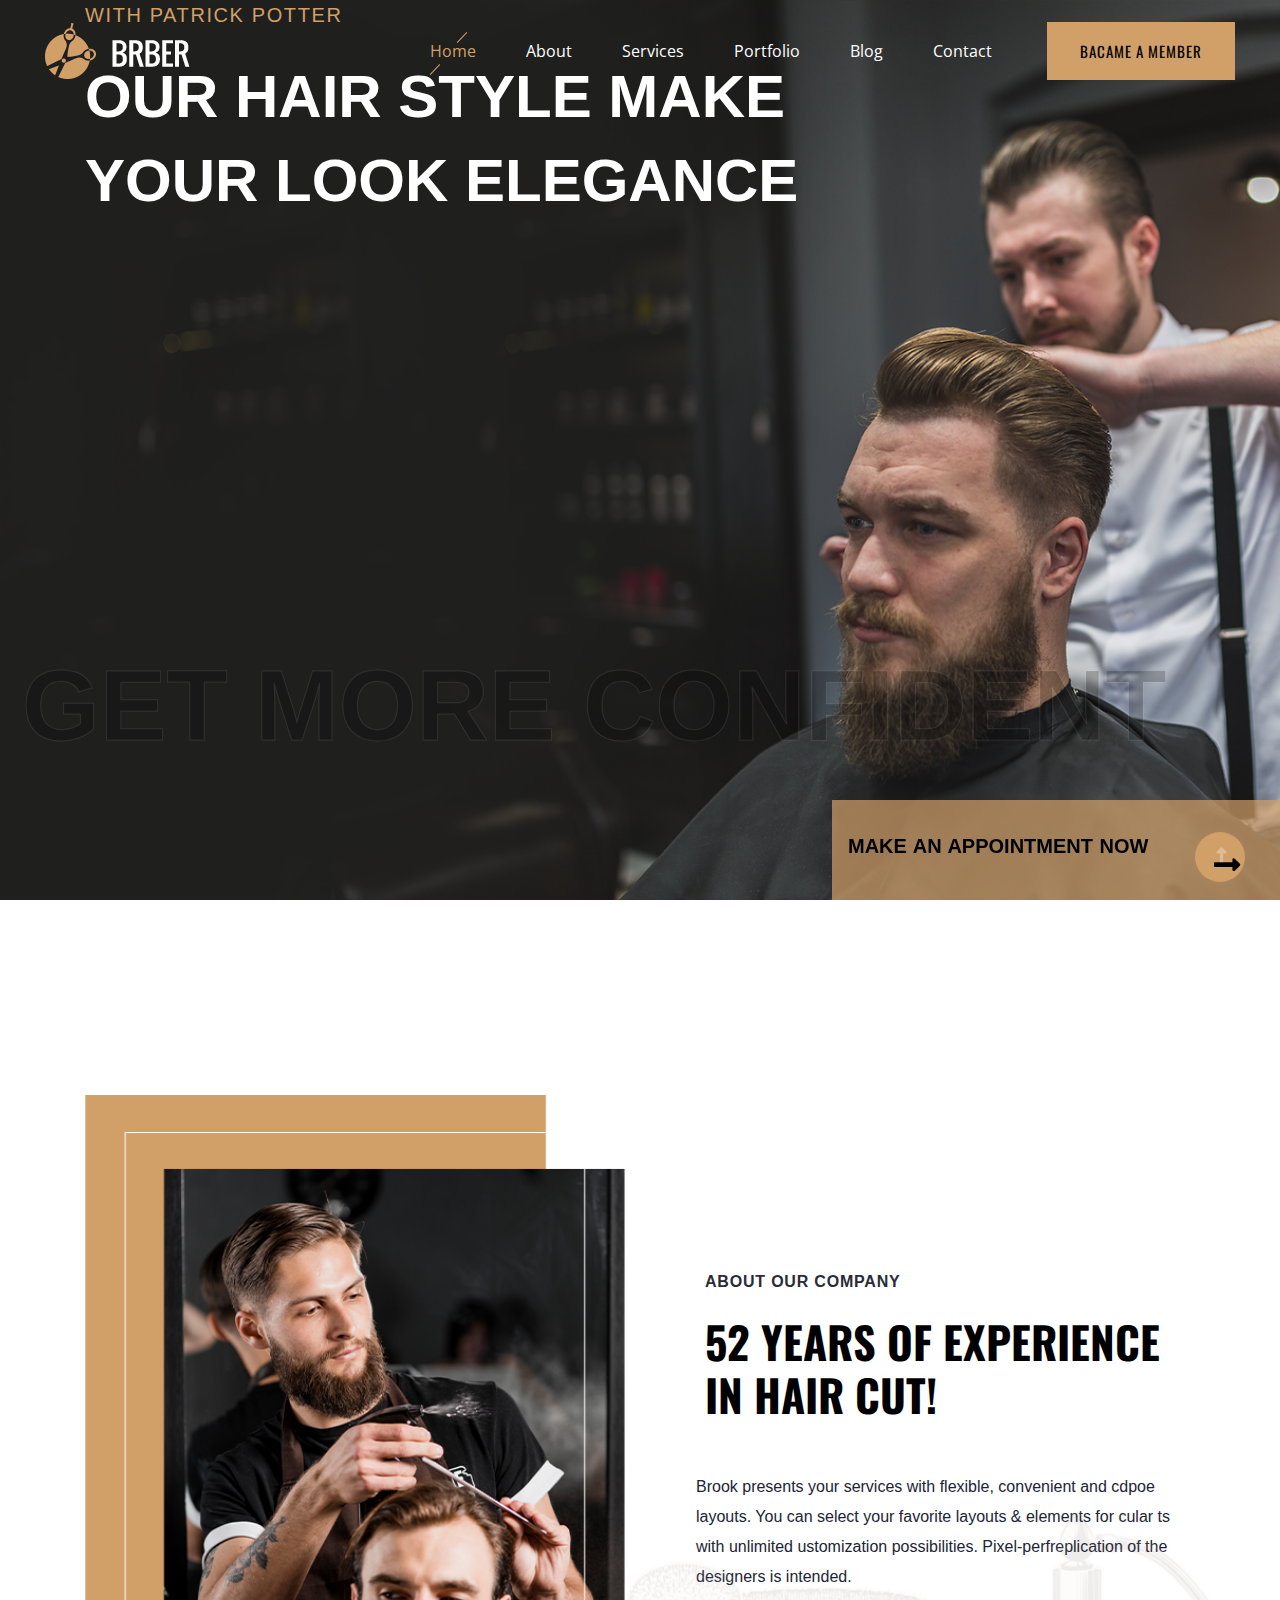
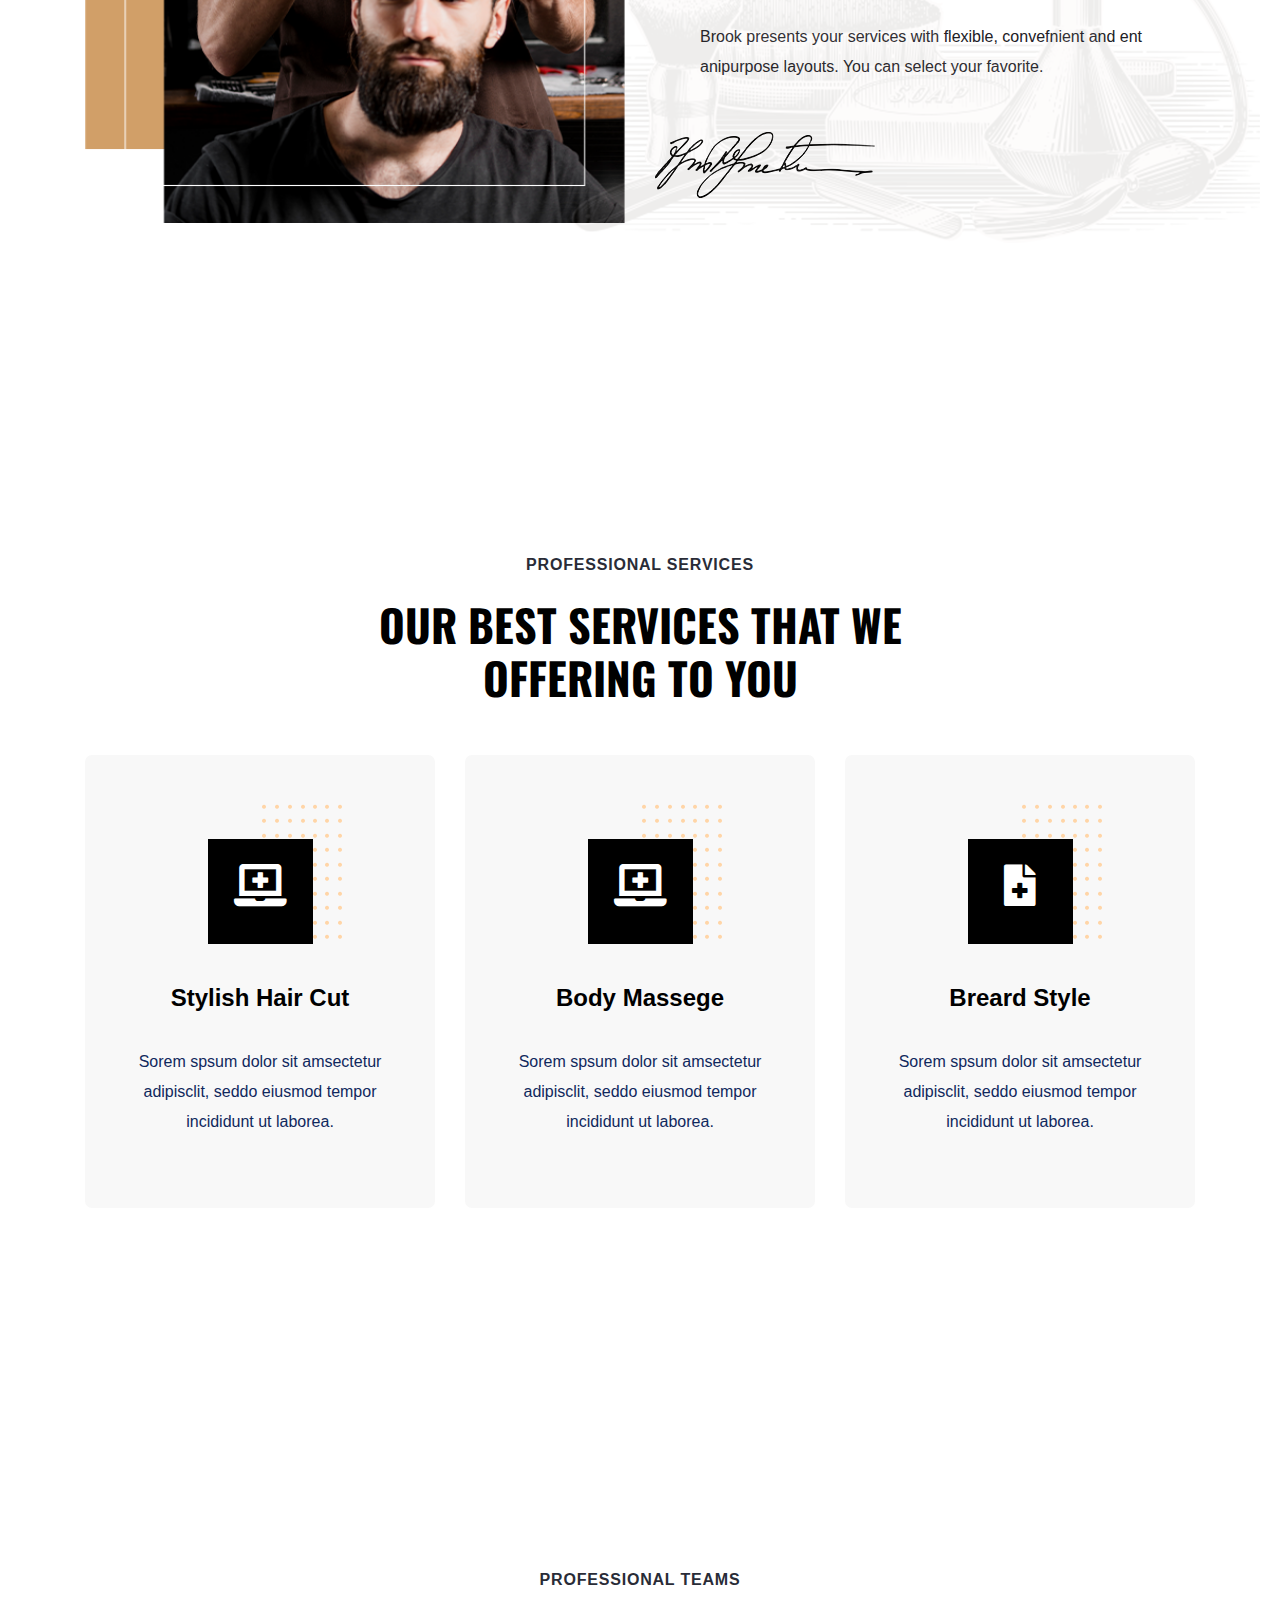
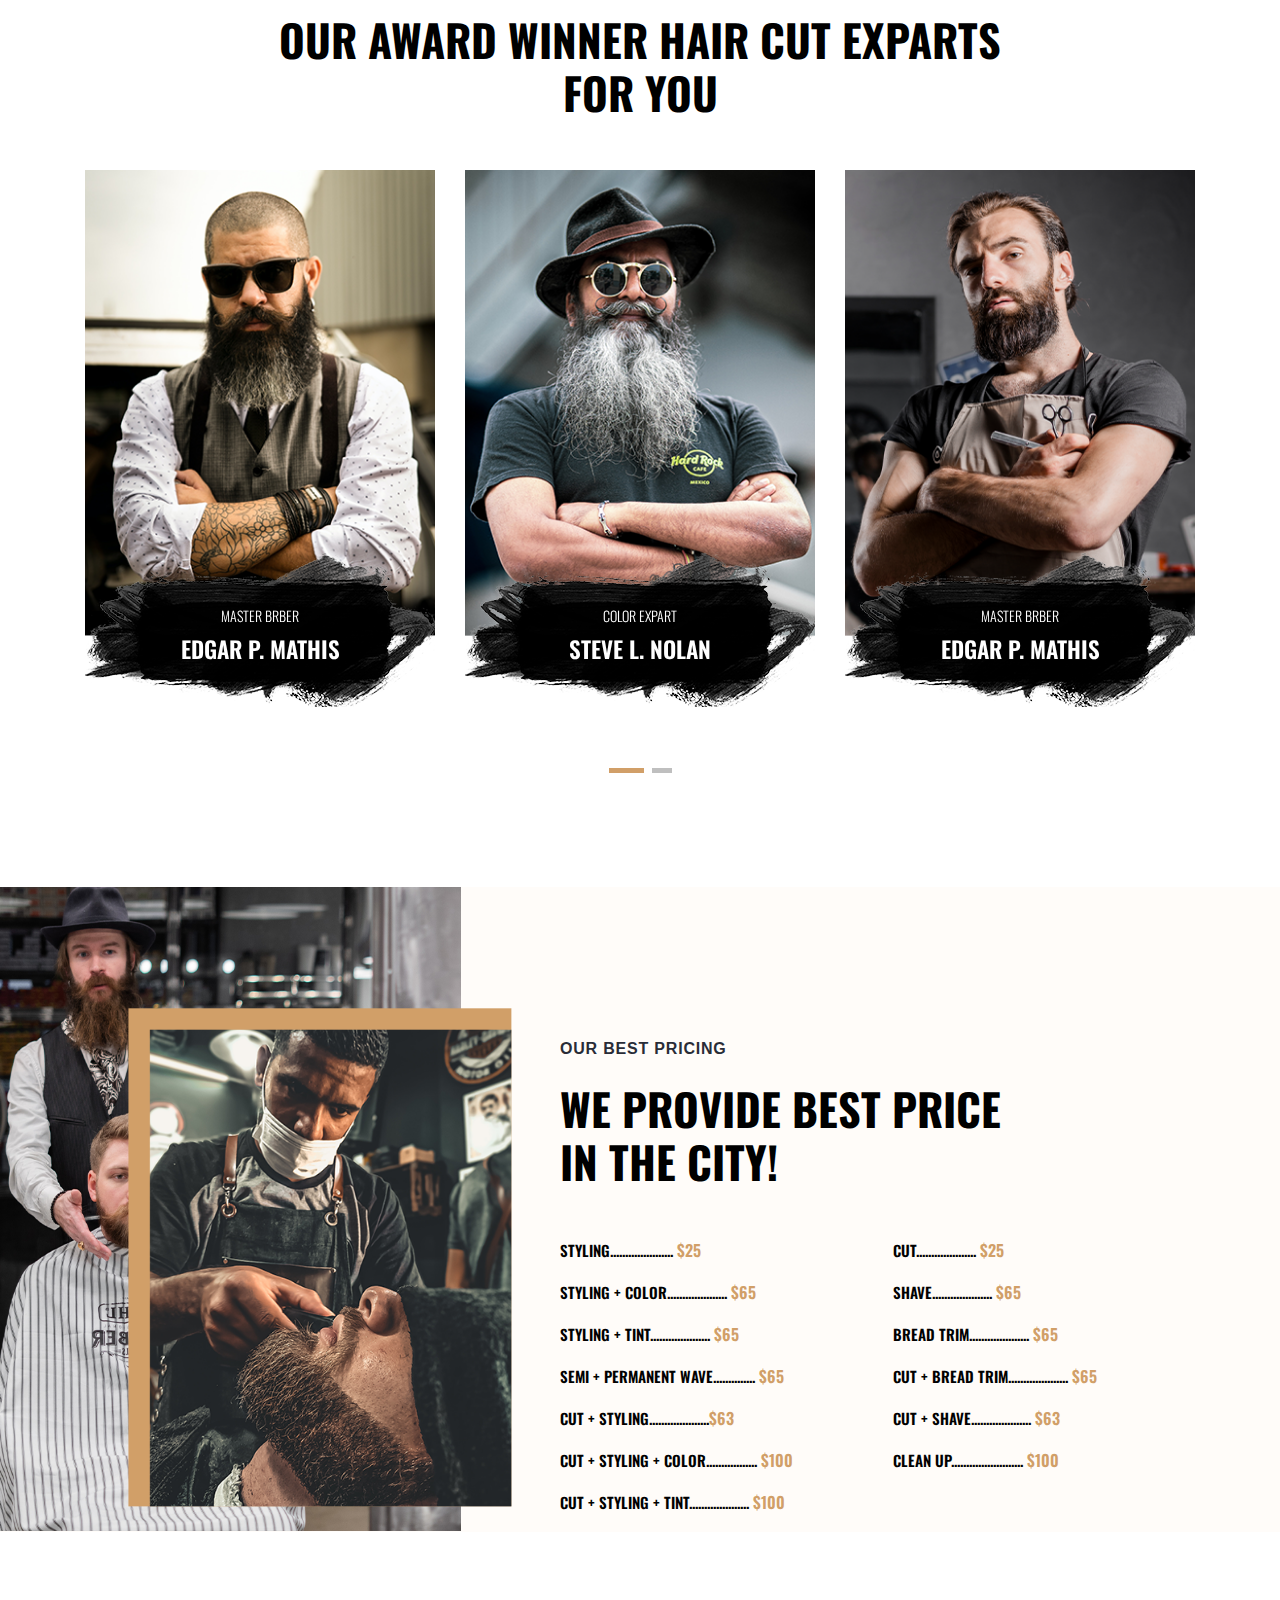
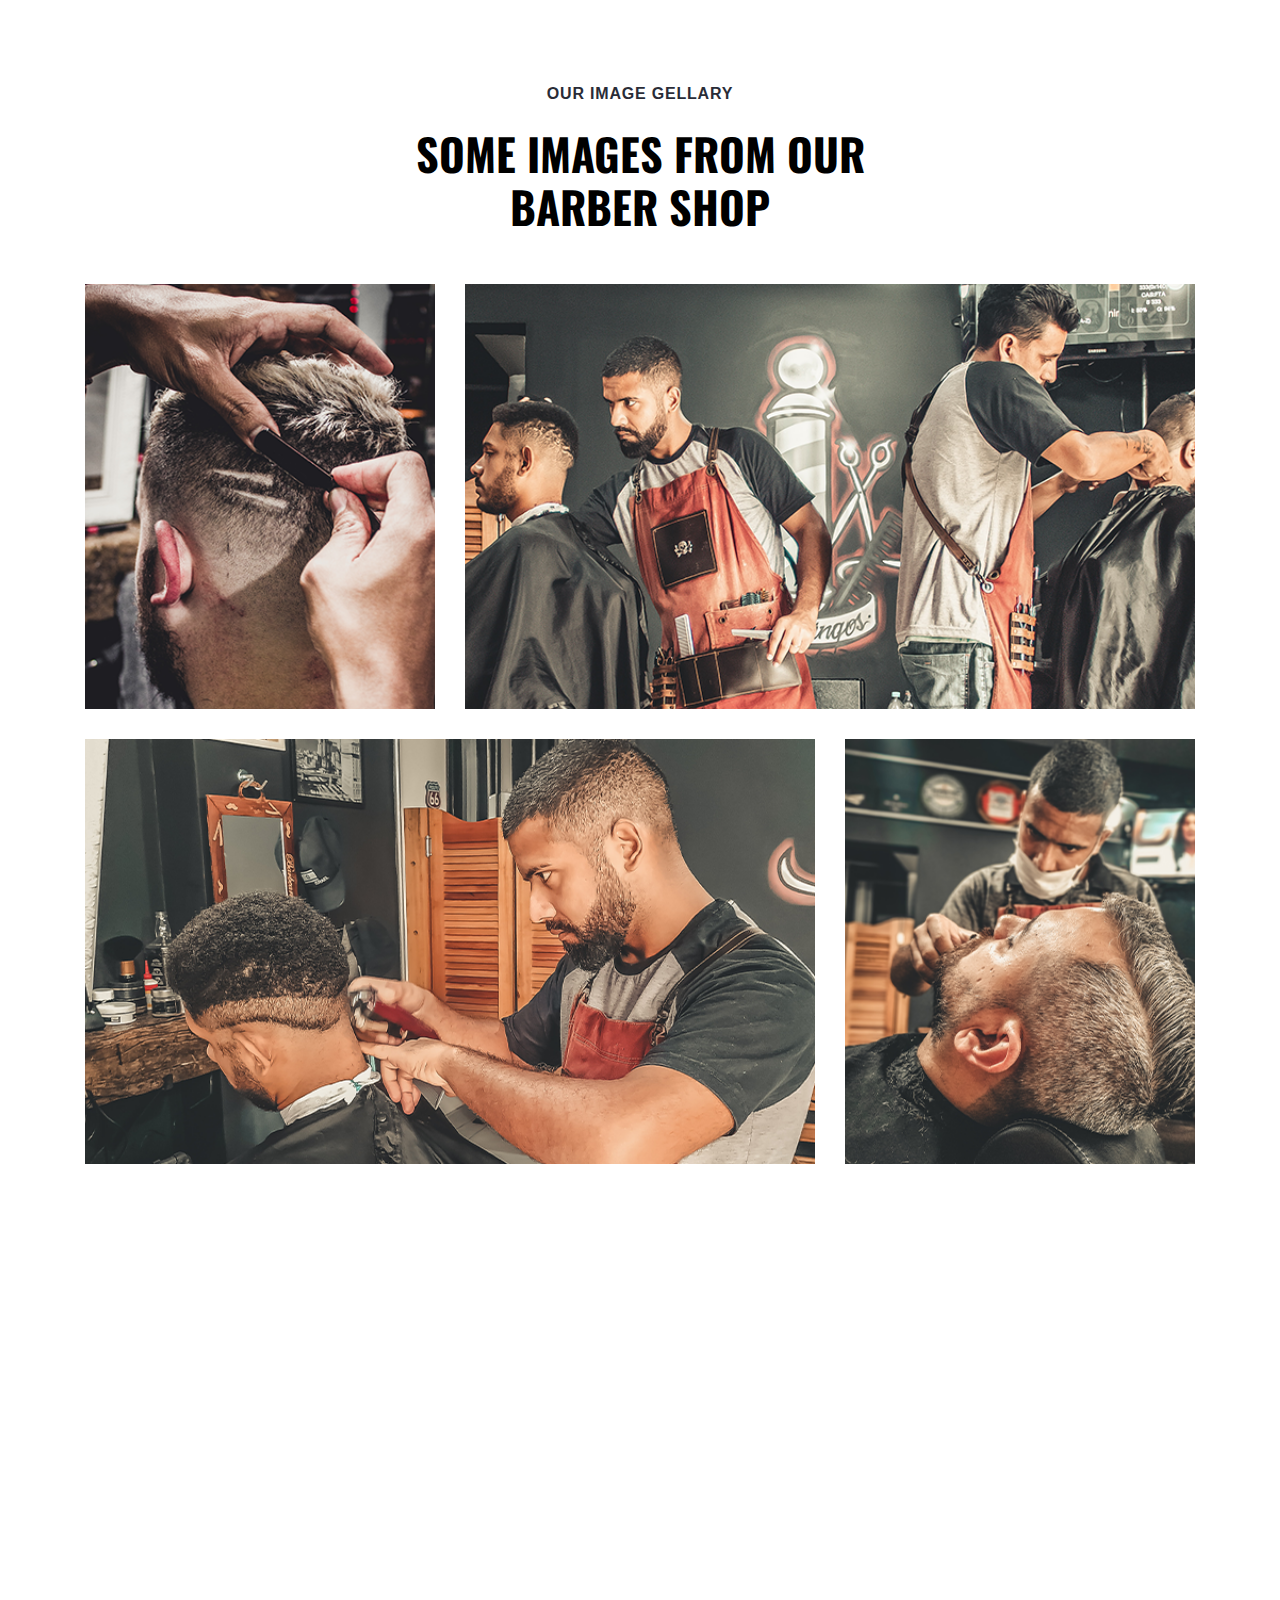
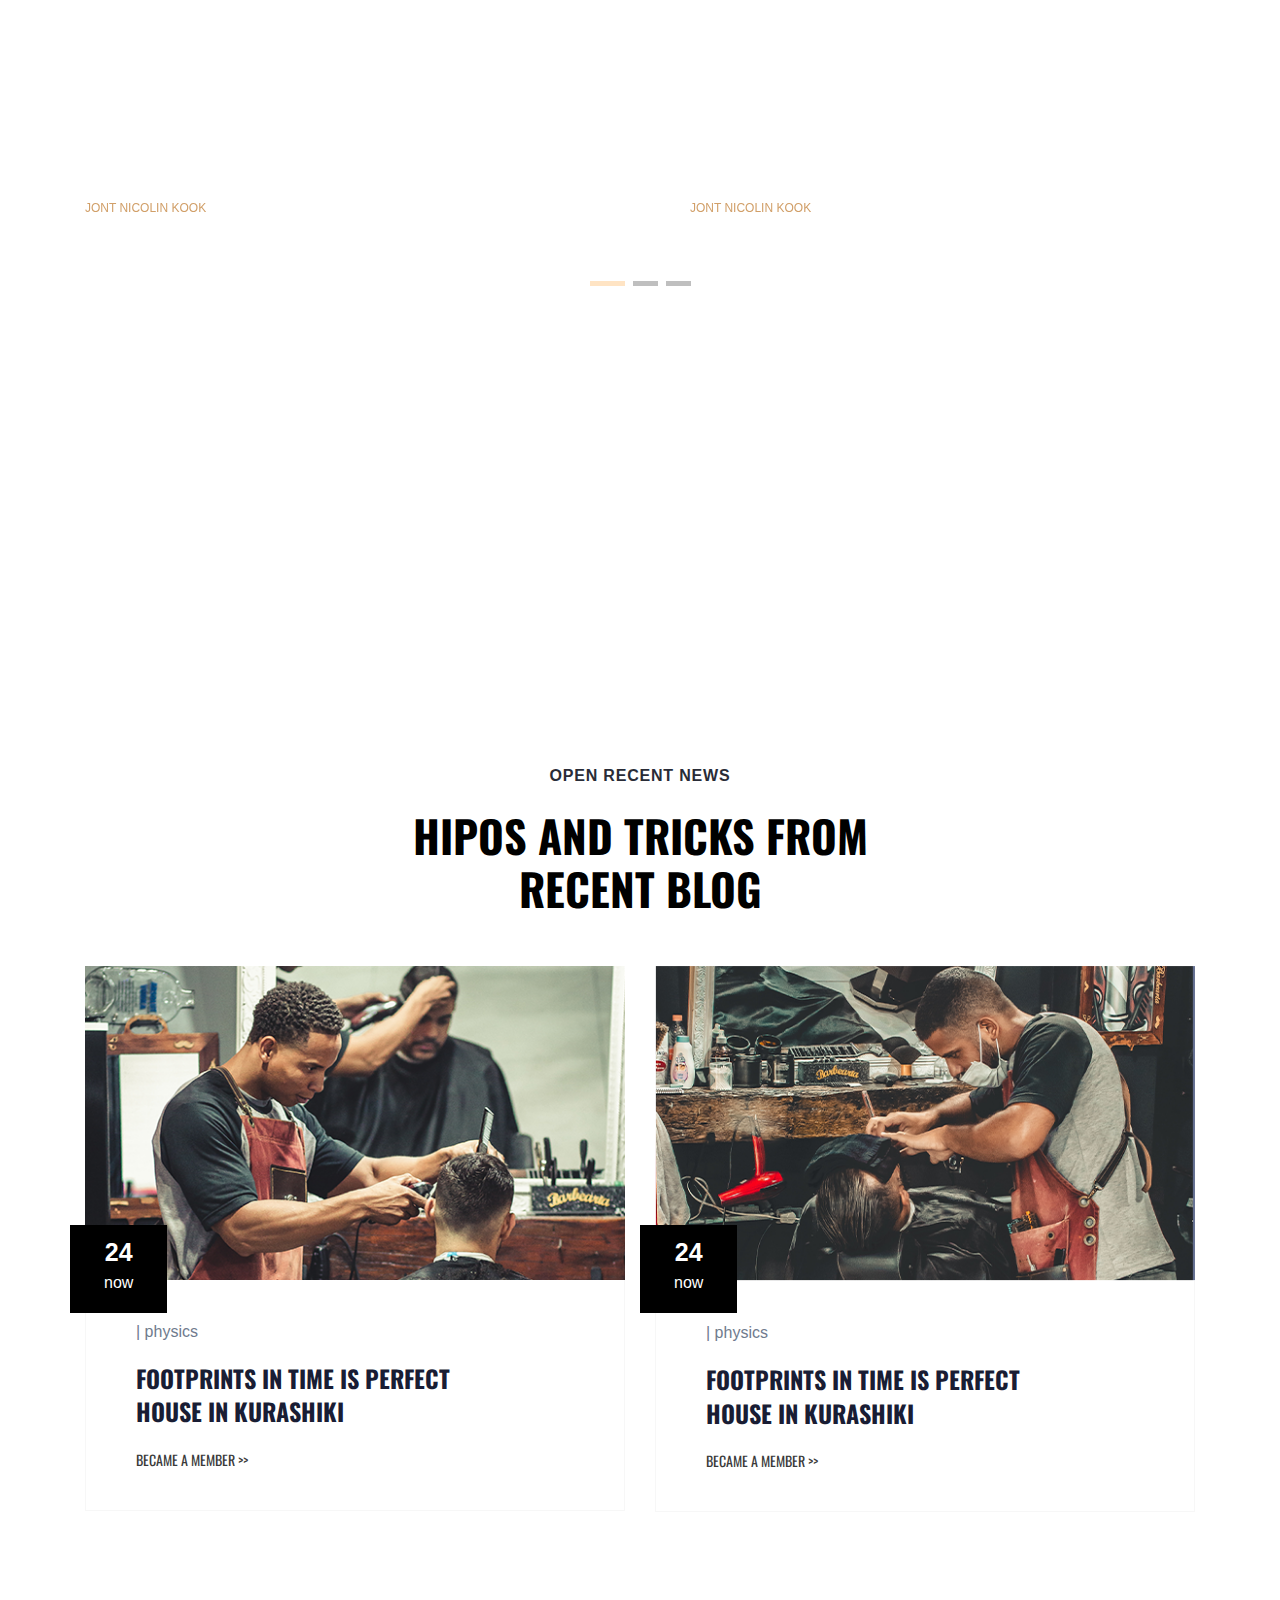
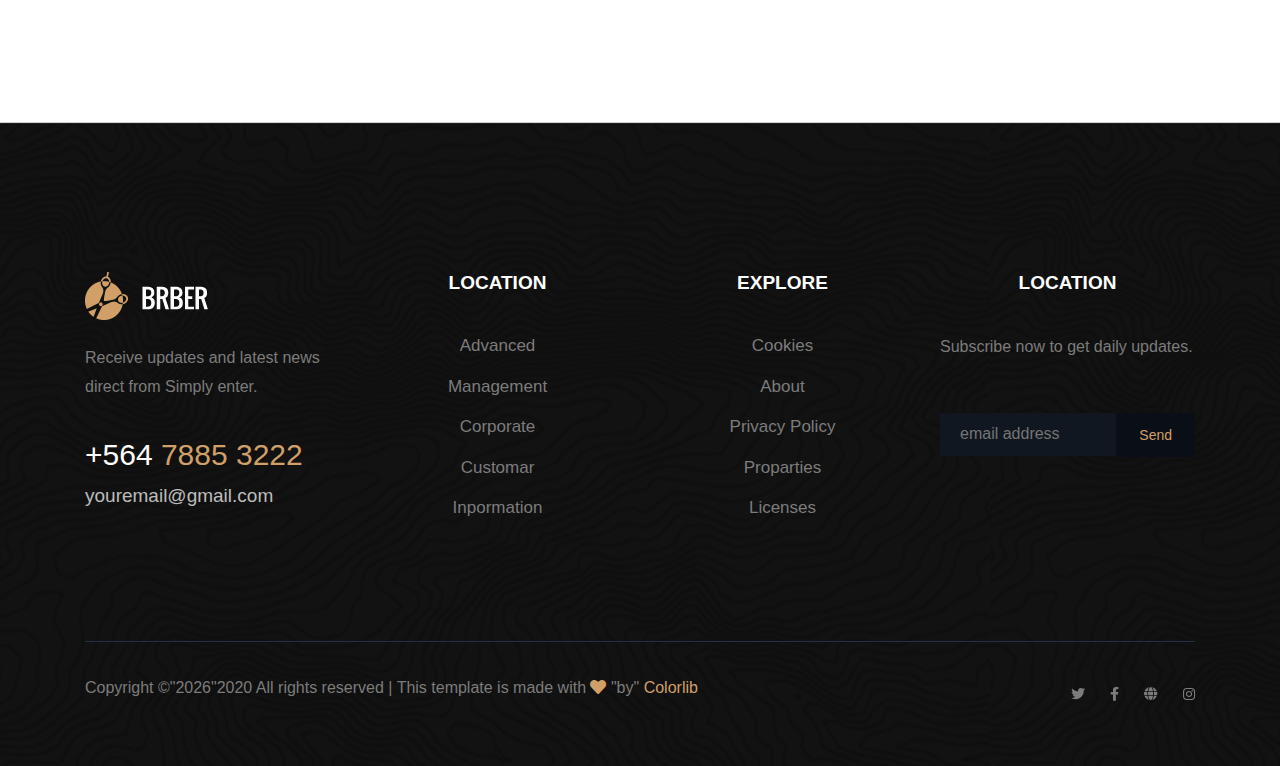
<file: index.html>
<!DOCTYPE html>
<html>
<head>
	<meta charset="utf-8">
	<meta http-equiv="X-UA-Compatible" content="IE=edge">
  <meta name="viewport" content="width=device-width, initial-scale=1.0">
	<title>Brbar Html5 template</title>
  <link rel="stylesheet" type="text/css" href="assets/css/owl.carousel.min.css">	
  <!-- Slick css file-->
	<link rel="stylesheet" href="assets/css/slick.css">
	<!-- Fabicon Icon -->
	<link rel="icon" href="assets/img/favicon.ico" sizes="16*16">
	<!-- Font Awesome File -->
	<link rel="stylesheet" href="assets/font awesome/css/all.css">
	<!-- Bootstrap Css File -->
	<link rel="stylesheet" href="assets/css/bootstrap.min.css">
	<!-- Custom Css File -->
	<link rel="stylesheet" href="assets/css/main.css">
</head>
<body>
	<!-- Preloader Start -->
  <div id="preloader-active">
    <div class="preloader d-flex align-items-center justify-content-center">
      <div class="preloader-inner position-relative">
        <div class="preloader-circle"></div>
        <div class="preloader-img pere-text">
          <img src="assets/img/logo/loder.png" alt="">
        </div>
      </div>
    </div>
  </div>
  <!-- Preloader End -->
  <!-- Header Start -->
  <header class="header-main">
    <nav class="navbar navbar-expand-lg navbar-light bg-light">
      <a class="navbar-brand logo" href="index.html">
        <img src="assets/img/logo/logo.png" alt="header-logo">
      </a>
      <button class="navbar-toggler" type="button" data-toggle="collapse" data-target="#navbarNav" aria-controls="navbarNav" aria-expanded="false" aria-label="Toggle navigation">
      <span class="btn-icon"></span>
      </button>
      <div class="collapse navbar-collapse header-menu-wrapper" id="navbarNav">
        <ul class="navbar-nav main-nav">
          <li class="nav-item active main-menu">
            <a class="nav-link menu-link" href="index.html">Home</a>
          </li>
          <li class="nav-item main-menu">
            <a class="nav-link menu-link" href="about.html">About</a>
          </li>
          <li class="nav-item main-menu">
            <a class="nav-link menu-link" href="#">Services</a>
          </li>
          <li class="nav-item main-menu">
            <a class="nav-link menu-link" href="#">Portfolio</a>
          </li>
          <li class="nav-item main-menu">
            <a class="nav-link menu-link" href="blog.html">Blog</a>
            <ul class="submenu">
              <li><a href="blog.html">Blog</a></li>
              <li><a href="blog_details.html">Blog details</a></li>
              <li><a href="element.html">Element</a></li>
            </ul> 
          </li>
          <li class="nav-item main-menu">
            <a class="nav-link menu-link" href="contact.html">Contact</a>
          </li>
          <li class="nav-item main-menu-btn ml-30">
            <a href="#" class="btn btn-area header-btn">Bacame a member</a>
          </li>
        </ul>
      </div>
    </nav>
  </header>
  <!-- Header End -->

    <div class="slider-area position-relative fix">
            <div class="slider-active slick-initialized slick-slider">
                <!-- Single Slider --> 
              <div class="container">
                <div class="row">
                  <div class="col-xl-8 col-lg-9 col-md-11 col-sm-10">
                    <div class="hero-caption">
                      <span>with patrick potter</span>
                      <h1>Our Hair Style make your look elegance</h1>
                    </div>
                  </div>
                </div>
              </div>  
                </div>
                <!-- Single Slider -->
                
            </div>
            <!-- stroke Text -->
            <div class="stock-text">
                <h2>Get More confident</h2>
                <h2>Get More confident</h2>
            </div>
             <!-- Arrow -->
             <div class="thumb-content-box">
                <div class="thumb-content">
                    <h3>make an appointment now</h3>
                    <a href="#"> <i class="fas fa-long-arrow-alt-right"></i></a>
                </div>
            </div>
        </div>
    <!-- ? About area Started -->
    <section class="about-area section-padding30 position-relative">
      <div class="container">
      	<div class="row align-items-center">
      	  <div class="col-lg-6 col-md-11">
      	  	<div class="about-img">
      	  		<img src="assets/img/gallery/about.png" alt="about img">
      	  	</div>
      	  </div>
      	  <div class="col-lg-6 col-md-12">
      	  	<div class="about-caption">
      	  		<div class="section-title section-title3 mb-35">
      	  		  <span>About Our company</span>
      	  		  <h2>52 Years Of Experience In Hair cut!</h2>
      	  		</div>
      	  	</div>
      	  	 <p class="mb-30 pera-bottom">Brook presents your services with flexible, convenient and cdpoe layouts. You can select your favorite layouts &amp; elements for cular ts with unlimited ustomization possibilities. Pixel-perfreplication of the designers is intended.</p>
      	  	 <p class="pera-top mb-50">Brook presents your services with flexible, convefnient and ent anipurpose layouts. You can select your favorite.</p>
      	  	 <img src="assets/img/gallery/signature.png" alt="sign-pic">
      	  </div>
      	</div>
      </div>
      <div class="about-shape">
      	<img src="assets/img/gallery/about-shape.png" alt="shape">
      </div></section>
    <!-- ? About Area End -->
    <!-- Services area start -->
     <section class="service-area pb-170">
      <div class="container">
      	<!-- section-title -->
      	<div class="row d-flex justify-content-center">
      	  <div class="col-xl-7 col-lg-8 col-md-11 col-sm-11">
      	   <div class="section-title text-center mb-90">
      	   	<span>Professional Services</span>
      	   	<h2>Our Best services that  we offering to you</h2>
      	   </div>
      	  </div>
      	</div>
      	<div class="row">
      		<div class="col-xl-4 col-lg-4 col-md-6">
      		  <div class="service-caption text-center mb-30">
      		  	<div class="service-icon">
      		  	  <i class="fas fa-laptop-medical"></i>
      		  	</div>
      		  	<div class="service-cap">
      		  	  <h4><a href="#">Stylish Hair Cut</a></h4>
      		  	  <p>Sorem spsum dolor sit amsectetur adipisclit, seddo eiusmod tempor incididunt ut laborea.</p>
      		  	</div>
      		  </div>
      		</div>
      		<div class="col-xl-4 col-lg-4 col-md-6">
      		<div class="service-caption text-center mb-30">
      		 <div class="service-icon">
      		  	<i class="fas fa-laptop-medical"></i>
      		  </div>
      		  <div class="service-cap">
      		  	  <h4><a href="#">Body Massege</a></h4>
      		  	  <p>Sorem spsum dolor sit amsectetur adipisclit, seddo eiusmod tempor incididunt ut laborea.</p>
      		  </div>
      		  </div>
      		</div>
      		<div class="col-xl-4 col-lg-4 col-md-6">
      		 <div class="service-caption text-center mb-30">
      		  <div class="service-icon">
      		  	 <i class="fas fa-file-medical"></i>
      		  </div>
      		  <div class="service-cap">
      		  	  <h4><a href="#">Breard Style</a></h4>
      		  	  <p>Sorem spsum dolor sit amsectetur adipisclit, seddo eiusmod tempor incididunt ut laborea.</p>
      		  </div>
      		  </div>
      		</div>
      	</div>
      </div>
     </section>

    <!-- Services area End -->
       <!-- ? Team start -->
       <div class="team-area pb-180">
       	<!-- section title -->
       <div class="container">
       <div class="row justify-content-center">
       <div class="col-xl-8 col-lg-8 col-md-11 col-sm-11">
       	  <div class="section-title text-center mb-1  00">
       	   <span>Professional Teams</span>
       	   <h2>Our award winner hair cut exparts for you</h2>
       	  </div>
       </div>
       </div>
          <div class="team-slider-wrapper section-padding2 owl-carousel">
              <div class="single-team text-center">
                <div class="team-img">
                  <img src="assets/img/gallery/team1.png" alt="">
                </div>
                <div class="team-caption">
                  <span>Master Brber</span>
                    <h3><a href="#" tabindex="-1">Edgar P. Mathis</a></h3>
                </div>
              </div>
              <div class="single-team text-center">
                <div class="team-img">
                  <img src="assets/img/gallery/team2.png" alt="">
                </div>
                <div class="team-caption">
                  <span>Color Expart</span>
                    <h3><a href="#" tabindex="-1">Steve L. Nolan</a></h3>
                </div>
              </div>
              <div class="single-team text-center">
                <div class="team-img">
                  <img src="assets/img/gallery/team3.png" alt="">
                </div>
                <div class="team-caption">
                  <span>Master Brber</span>
                    <h3><a href="#" tabindex="-1">Edgar P. Mathis</a></h3>
                </div>
              </div>
              <div class="single-team text-center">
                <div class="team-img">
                  <img src="assets/img/gallery/team2.png" alt="">
                </div>
                <div class="team-caption">
                  <span>Master Brber</span>
                    <h3><a href="#" tabindex="-1">Edgar P. Mathis</a></h3>
                </div>
            </div>
          </div>
        </div>
      </div>
       <!-- ? Team End -->
      <!-- ? Best Priceing area start -->
        <div class="best-pricing section-padding2 position-relative">
          <div class="container">
            <div class="row justify-content-end">
              <div class="col-xl-7 col-lg-7">
                <div class="section-title">
                  <span>Our Best Pricing</span>
                  <h2>We provide best price<br> in the city!</h2>
                </div>
                <!-- pricing -->
                <div class="row">
                  <div class="col-lg-6 col-md-6 col-sm-6">
                    <div class="pricing-list">
                      <ul>
                        <li>styling.....................
                        <span>$25</span>
                        </li>
                         <li>styling + color....................
                          <span>$65</span>
                         </li>
                          <li>styling + tint....................
                          <span>$65</span>
                         </li>
                          <li>semi + permanent wave..............
                          <span>$65</span>
                         </li>
                          <li>cut + styling....................<span>$63</span>
                         </li>
                          <li>cut + styling + color.................
                          <span>$100</span>
                         </li>
                         <li>cut + styling + tint....................
                          <span>$100</span>
                         </li>
                      </ul>
                    </div>
                  </div>
                   <div class="col-lg-6 col-md-6 col-sm-6">
                    <div class="pricing-list">
                      <ul>
                        <li>cut....................
                        <span>$25</span>
                        </li>
                        <li>Shave....................
                        <span>$65</span>
                        </li>
                        <li>bread trim....................
                        <span>$65</span>
                        </li>
                        <li>cut + bread trim....................
                        <span>$65</span>
                        </li>
                        <li>cut + shave.................... <span>$63</span>
                        </li>
                        <li>clean up........................
                        <span>$100</span>
                        </li>
                      </ul>
                    </div>
                  </div>
                </div>
              </div>
            </div>
          </div>
          <!-- pricing img -->
         <div class="pricing-img">
           <img src="assets/img/gallery/pricing1.png" alt="" class="pricing-img1">
           <img src="assets/img/gallery/pricing2.png" alt="" class="pricing-img2">
         </div>
         </div>
      <!-- ? Best Priceing area End -->
      <!-- gallery area start -->
       <div class="gallery-area section-padding20">
         <div class="container">
           <!-- section title -->
           <div class="row justify-content-center">
             <div class="col-xl-6 col-lg-7 col-md-9 col-sm-10">
               <div class="section-title text-center mb-100">
                 <span>our image gellary</span>
                 <h2>some images from our<br>barber shop</h2>
               </div>
             </div>
           </div>
           <div class="row">
             <div class="col-lg-4 col-md-6 col-sm-6">
               <div class="box snake mb-30">
                 <div class="gallery-img" style="background-image: url(assets/img/gallery/gallery1.png);"></div>
                 <div class="overlay"></div>
               </div>
             </div>
              <div class="col-lg-8 col-md-6 col-sm-6">
                <div class="box snake mb-30">
                 <div class="gallery-img" style="background-image: url(assets/img/gallery/gallery2.png);"></div>
                 <div class="overlay"></div>
               </div>
             </div>
              <div class="col-lg-8 col-md-6 col-sm-6">
              <div class="box snake mb-30">
                 <div class="gallery-img" style="background-image: url(assets/img/gallery/gallery3.png);"></div>
                 <div class="overlay"></div>
               </div>
             </div>
              <div class="col-lg-4 col-md-6 col-sm-6">
              <div class="box snake mb-30">
                 <div class="gallery-img" style="background-image: url(assets/img/gallery/gallery4.png);"></div>
                 <div class="overlay"></div>
               </div>
             </div>
             </div>
           </div>
         </div>
       </div>

      <!-- gallery area end -->
      <!-- Cut Area Start -->
        <div class="cut-details-main section-bg section-padding2">
          <div class="container">
            <div class="cut-active dot-style">
              <div class="cut-slider-inner owl-carousel">
                <div class="cut-details">
                  <div class="cut-icon mb-30">
                    <span class="qoute"><i class="fas fa-quote-right"></i></span>
                  </div>
                  <p>Vestibulum varius, velit sit amet tempor efficitur, ligula mi lacinia libero, vehicula dui nisi eget purus. Integer cursus nibh non risus maximus dictum. Suspendis.</p>
                  <span>JONT NICOLIN KOOK</span>
                </div>
                <div class="cut-details">
                  <div class="cut-icon mb-30">
                    <span class="qoute"><i class="fas fa-quote-right"></i></span>
                  </div>
                  <p>Vestibulum varius, velit sit amet tempor efficitur, ligula mi lacinia libero, vehicula dui nisi eget purus. Integer cursus nibh non risus maximus dictum. Suspendis.</p>
                  <span>JONT NICOLIN KOOK</span>
                </div>
                  <div class="cut-details">
                  <div class="cut-icon mb-30">
                    <span class="qoute"><i class="fas fa-quote-right"></i></span>
                  </div>
                  <p>Vestibulum varius, velit sit amet tempor efficitur, ligula mi lacinia libero, vehicula dui nisi eget purus. Integer cursus nibh non risus maximus dictum. Suspendis.</p>
                  <span>JONT NICOLIN KOOK</span>
                </div>
                  <div class="cut-details">
                  <div class="cut-icon mb-30">
                    <span class="qoute"><i class="fas fa-quote-right"></i></span>
                  </div>
                  <p>Vestibulum varius, velit sit amet tempor efficitur, ligula mi lacinia libero, vehicula dui nisi eget purus. Integer cursus nibh non risus maximus dictum. Suspendis.</p>
                  <span>JONT NICOLIN KOOK</span>
                </div>
                 <div class="cut-details">
                  <div class="cut-icon mb-30">
                    <span class="qoute"><i class="fas fa-quote-right"></i></span>
                  </div>
                  <p>Vestibulum varius, velit sit amet tempor efficitur, ligula mi lacinia libero, vehicula dui nisi eget purus. Integer cursus nibh non risus maximus dictum. Suspendis.</p>
                  <span>JONT NICOLIN KOOK</span>
                </div>
                 <div class="cut-details">
                  <div class="cut-icon mb-30">
                    <span class="qoute"><i class="fas fa-quote-right"></i></span>
                  </div>
                  <p>Vestibulum varius, velit sit amet tempor efficitur, ligula mi lacinia libero, vehicula dui nisi eget purus. Integer cursus nibh non risus maximus dictum. Suspendis.</p>
                  <span>JONT NICOLIN KOOK</span>
                </div>
              </div>
            </div>
          </div>
        </div>


      <!-- Cut Area End -->
      <!-- Blog Area Start -->
       <section class="home-blog-area section-padding30">
         <div class="container">
           <div class="row justify-content-center">
            <div class="col-xl-6 col-lg-7 col-md-9 col-sm-10">
               <div class="section-title text-center mb-100">
                 <span>open recent news</span>
                 <h2>Hipos and tricks from recent blog</h2>
              </div>
           </div> 
           </div>
           <div class="row">
             <div class="col-xl-6 col-lg-6 col-md-6">
               <div class="home-blg-single mb-30">
                 <div class="blog-img-cap">
                   <div class="blog-img">
                     <img src="assets/img/gallery/home-blog1.png" alt="">
                     <!-- blog date -->
                     <div class="blog-date text-center">
                       <span>24</span>
                       <p>now</p>
                     </div>
                     <div class="blog-cap">
                       <p>|  physics</p>
                       <h3><a href="#">Footprints in Time is perfect House in Kurashiki</a></h3>
                       <a href="#" class="more-btn">Became a member >></a>
                     </div>
                   </div>
                 </div>
               </div>
             </div>
              <div class="col-xl-6 col-lg-6 col-md-6">
               <div class="home-blg-single mb-30">
                 <div class="blog-img-cap">
                   <div class="blog-img">
                     <img src="assets/img/gallery/home-blog2.png" alt="">
                     <!-- blog date -->
                     <div class="blog-date text-center">
                       <span>24</span>
                       <p>now</p>
                     </div>
                     <div class="blog-cap">
                       <p>|  physics</p>
                       <h3><a href="#">Footprints in Time is perfect House in Kurashiki</a></h3>
                       <a href="#" class="more-btn">Became a member >></a>
                     </div>
                   </div>
                 </div>
               </div>
             </div>
           </div>
         </div>
       </section>
      <!-- Blog Area End -->
      <!-- ? footer area start -->
       <footer>
         <div class="footer-area">
           <div class="container">
             <div class="footer-top footer-padding">
               <div class="row d-flex justify-content-between">
                 <div class="col-xl-3 col-lg-4 col-md-5 col-sm-8">
                   <div class="single-footer-caption mb-50">
                     <!-- logo -->
                     <div class="footer-logo">
                       <a href="#">
                         <img src="assets/img/logo/logo2_footer.png" alt="">
                       </a>
                     </div>
                     <div class="footer-title">
                       <div class="footer-pera">
                         <p class="info1">Receive updates and latest news direct from Simply enter.</p>
                       </div>
                     </div>
                     <div class="footer-number">
                      <h4>
                       <span>+564</span>
                       7885 3222
                      </h4>
                      <p>youremail@gmail.com</p>
                     </div>
                   </div>
                 </div>
                 <div class="col-xl-3 col-lg-4 col-md-5 col-sm-8">
                   <div class="single-footer-caption mb-50">
                     <div class="footer-title">
                       <h4>location</h4>
                       <ul>
                         <li><a href="#">Advanced</a></li>
                         <li><a href="#">Management</a></li>
                         <li><a href="#">Corporate</a></li>
                         <li><a href="#">customar</a></li>
                         <li><a href="#">Inpormation</a></li>
                       </ul>
                     </div>
                   </div>
                 </div>
                 <div class="col-xl-3 col-lg-4 col-md-5 col-sm-8">
                    <div class="single-footer-caption mb-50">
                     <div class="footer-title">
                       <h4>Explore</h4>
                       <ul>
                         <li><a href="#">Cookies</a></li>
                         <li><a href="#">About</a></li>
                         <li><a href="#">Privacy policy</a></li>
                         <li><a href="#">proparties</a></li>
                         <li><a href="#">Licenses</a></li>
                       </ul>
                     </div>
                   </div>
                 </div>
                 <div class="col-xl-3 col-lg-4 col-md-5 col-sm-8">
                   <div class="single-footer-caption mb-50">
                     <div class="footer-title">
                       <h4>location</h4>
                     <div class="footer-pera">
                         <p class="info1">Subscribe now to get daily updates.</p>
                      </div>
                      </div>
                      <div class="footer-form">
                        <div>
                          <form action="">
                            <input type="text" name="email" placeholder="email address">
                            <div class="from-icon">
                              <button type="submit" name="submit">send</button>
                            </div>
                            <div class="mt-10 info"></div>
                          </form>
                        </div>
                      </div>
                    </div>
                 </div>
               </div>
             </div>
             <div class="footer-bottom">
               <div class="row d-flex justify-content-between align-items-center">
                 <div class="col-xl-9 col-lg-8">
                   <div class="footer-copy-right">
                     <p>Copyright ©"<script>document.write(new Date().getFullYear());</script>"2020 All rights reserved | This template is made with 
                      <i class="fas fa-heart"></i>
                      "by"
                      <a href="#">Colorlib</a>
                     </p>
                   </div>
                 </div>
                 <div class="col-xl-3 col-lg-4">
                   <!-- footer social -->
                   <div class="footer-social f-right">
                     <ul>
                       <li><a href="#"><i class="fab fa-twitter"></i></a></li>
                       <li><a href="#"><i class="fab fa-facebook-f"></i></a></li>
                       <li><a href="#"><i class="fas fa-globe"></i></a></li>
                       <li><a href="#"><i class="fab fa-instagram"></i></a></li>
                     </ul>
                   </div>
                 </div>
               </div>
             </div>
           </div>
         </div>
       </footer>
      <!-- ? footer area end -->
       <!-- scroll up -->
       <div id="back-top">
         <a href="#" title="Go to Top">
           <i class="fas fa-level-up-alt"></i>
         </a>
       </div>
</body>
<!-- ? script file -->
 <script src="assets/js/jquery-1.12.4.min.js"></script>
 <script src="assets/js/bootstrap.min.js"></script>
 <script src="assets/js/owl.carousel.js"></script>
 <script src="assets/js/slick.min.js"></script>
<!--  <script src="https://code.jquery.com/jquery-3.5.1.slim.min.js" integrity="sha384-DfXdz2htPH0lsSSs5nCTpuj/zy4C+OGpamoFVy38MVBnE+IbbVYUew+OrCXaRkfj" crossorigin="anonymous"></script> -->
 <script src="https://cdn.jsdelivr.net/npm/popper.js@1.16.0/dist/umd/popper.min.js" integrity="sha384-Q6E9RHvbIyZFJoft+2mJbHaEWldlvI9IOYy5n3zV9zzTtmI3UksdQRVvoxMfooAo" crossorigin="anonymous"></script>
 <script src="assets/js/hover-direction-snake.min.js"></script>
 <script src="assets/js/main.js"></script>
</html>
</file>
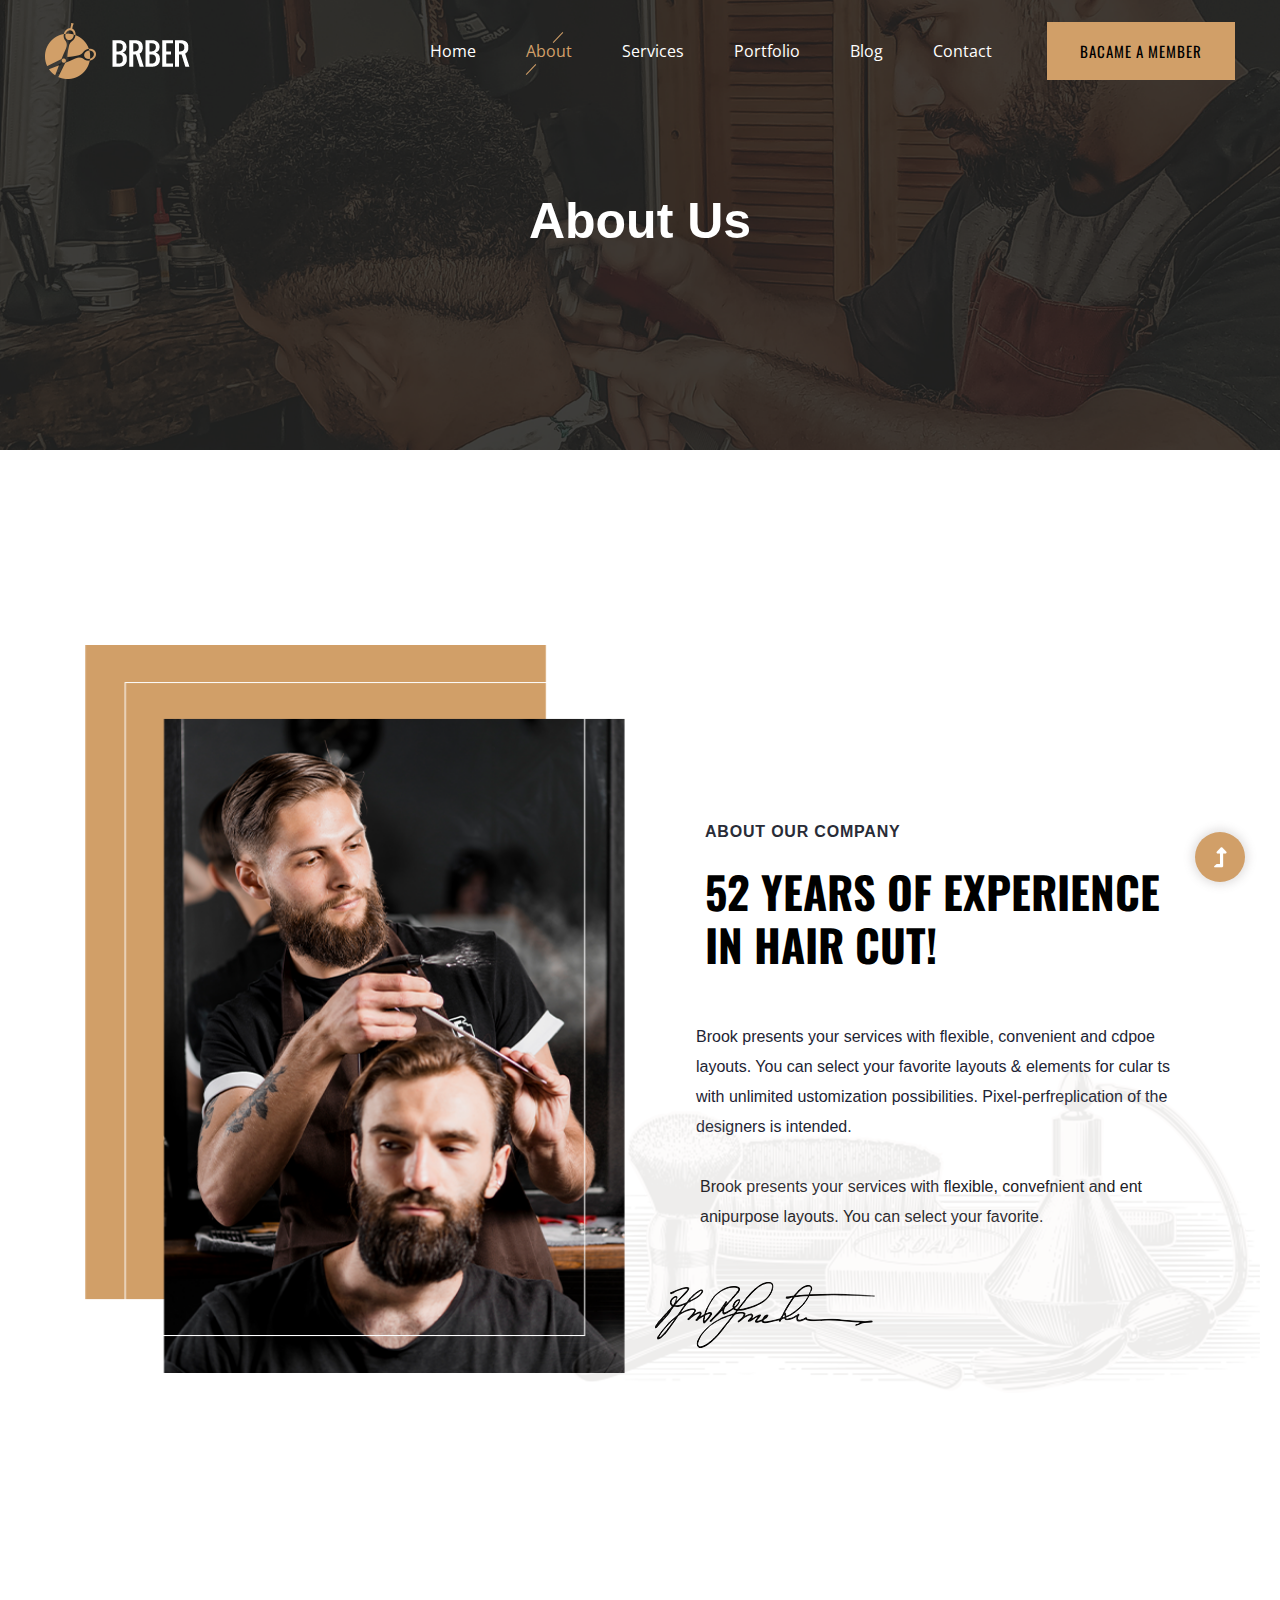
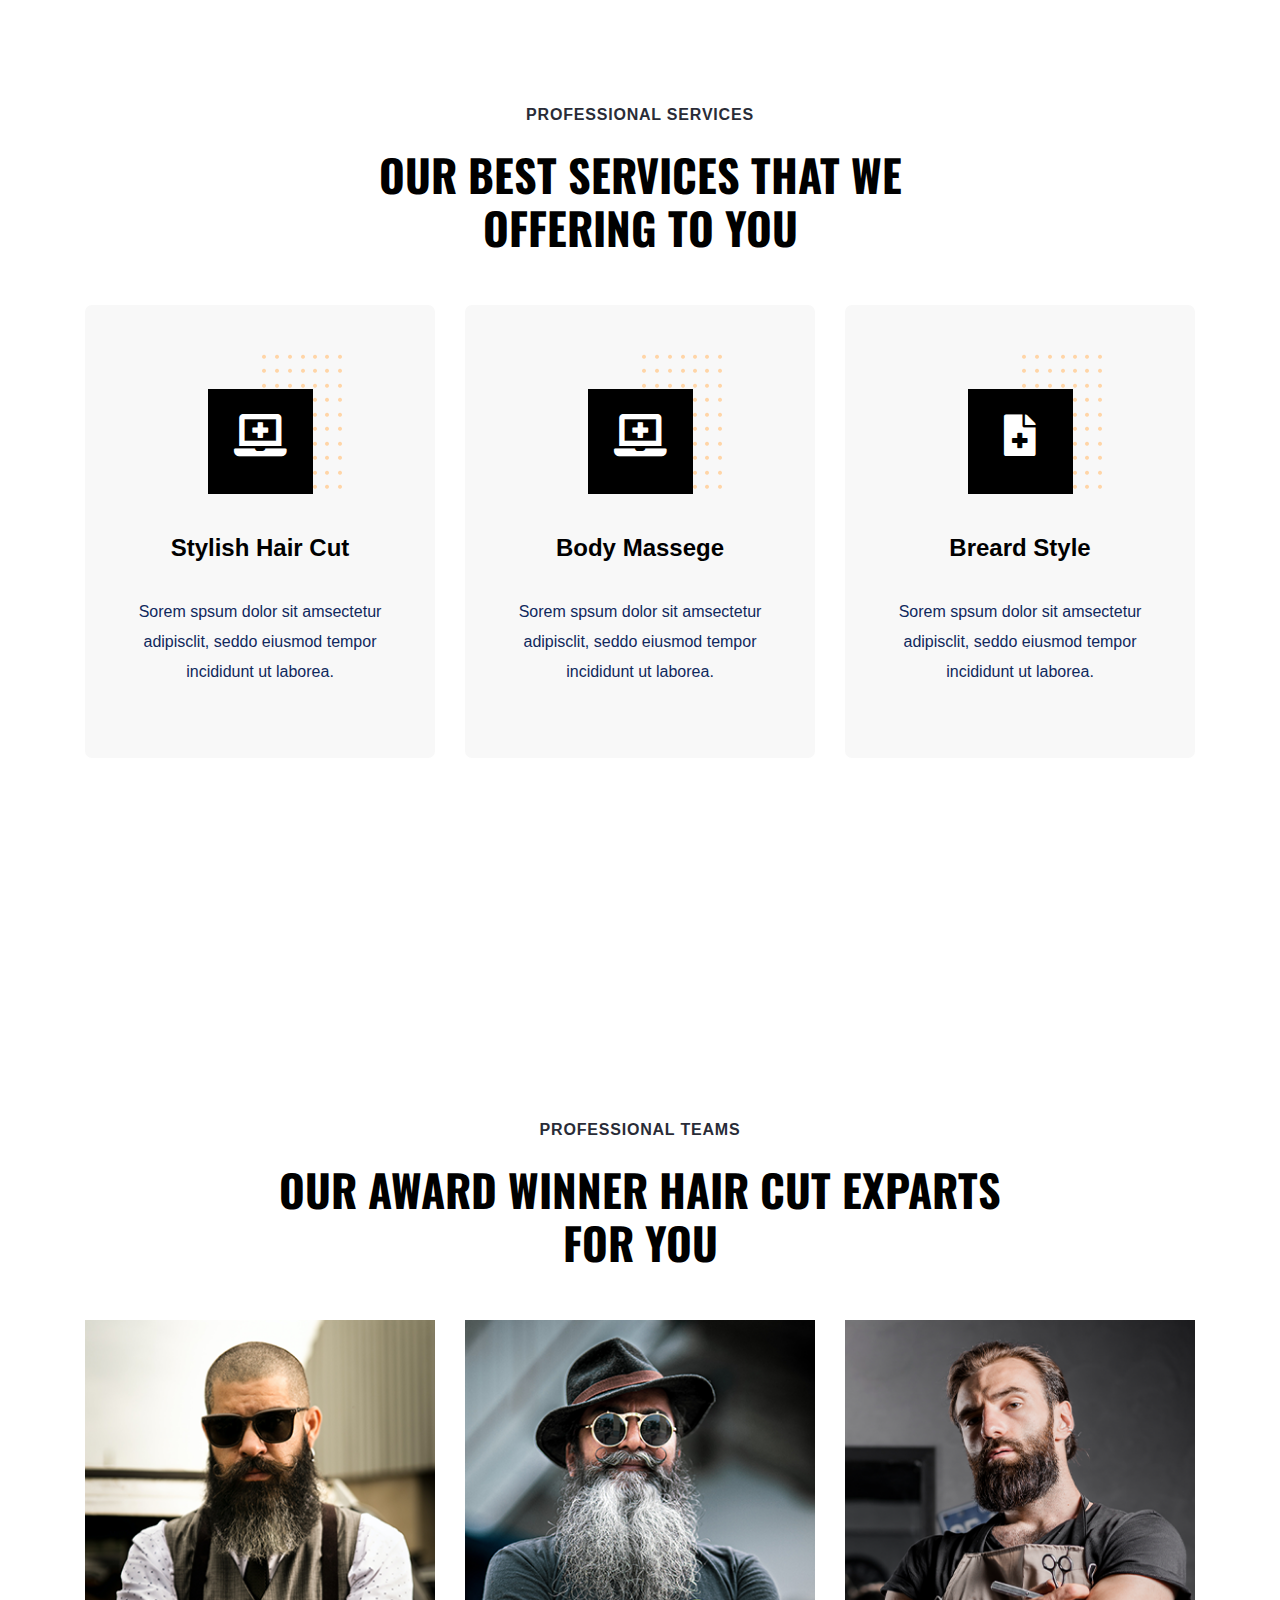
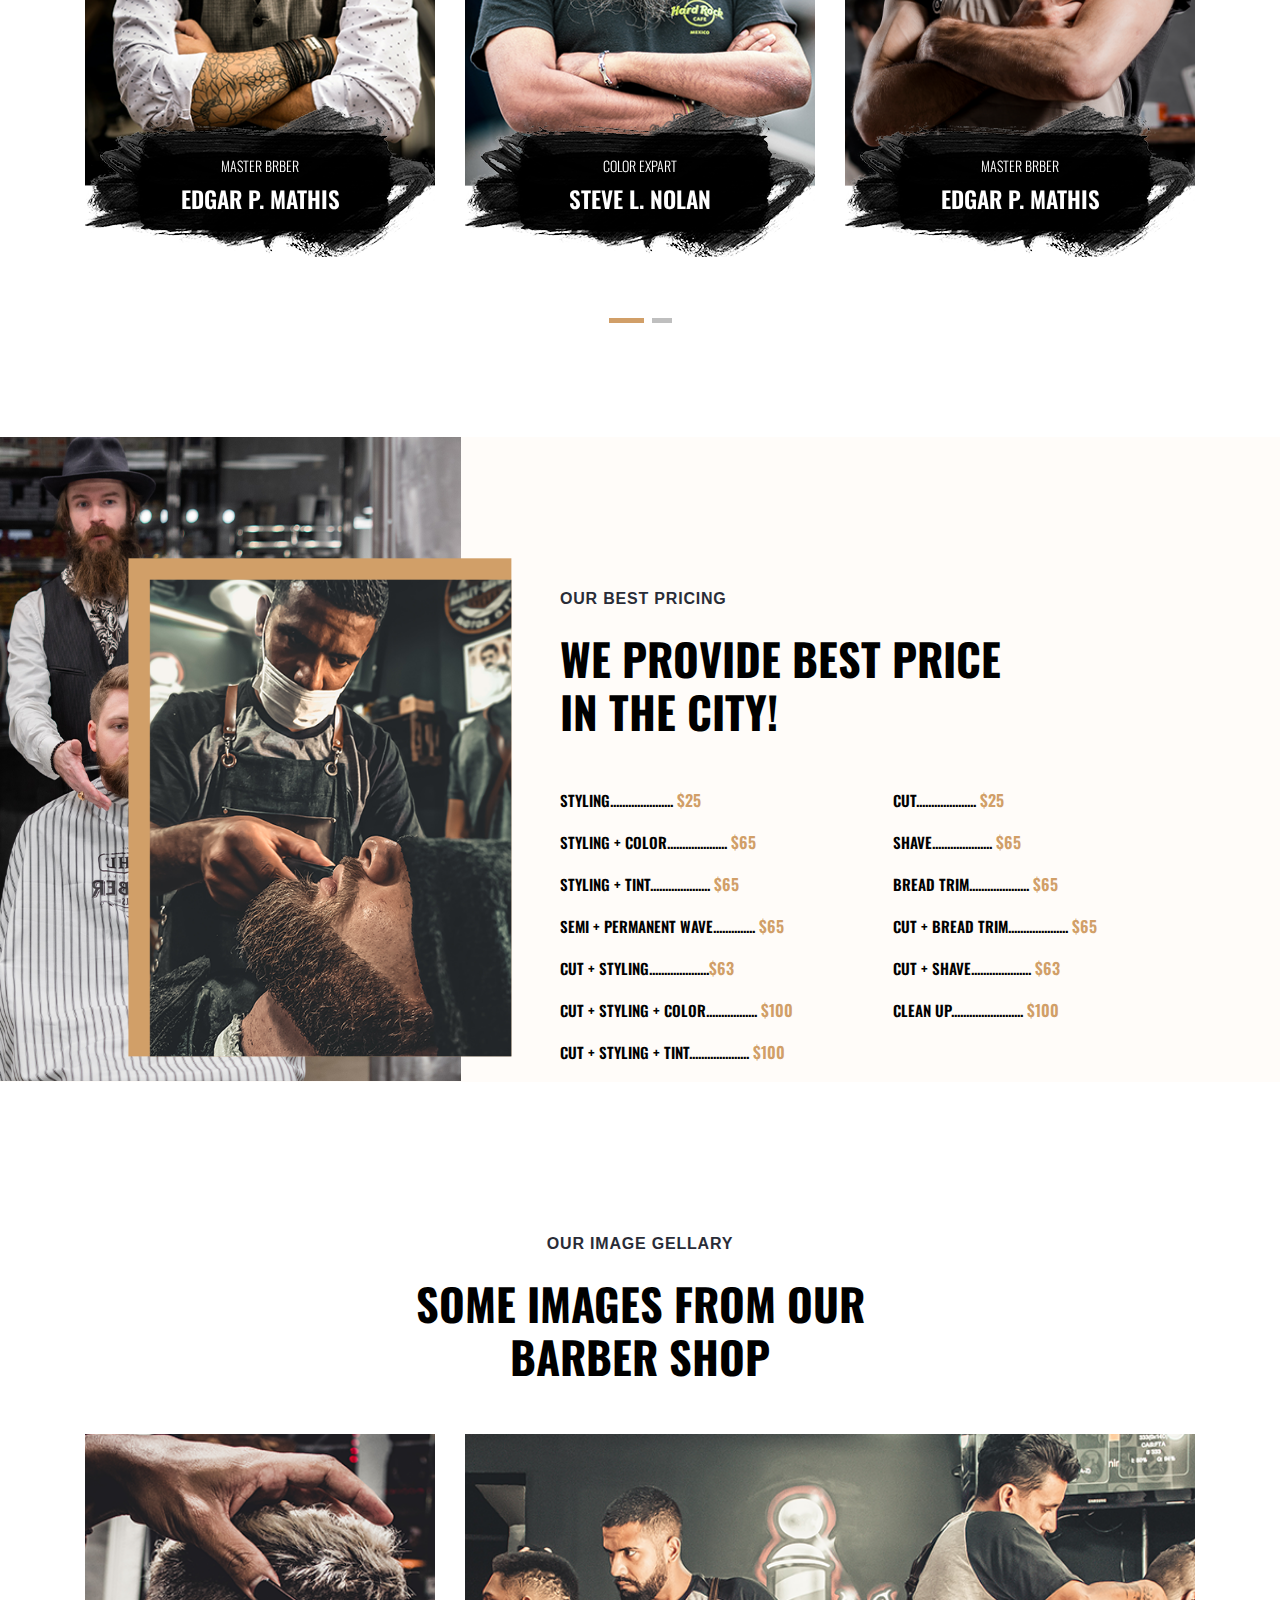
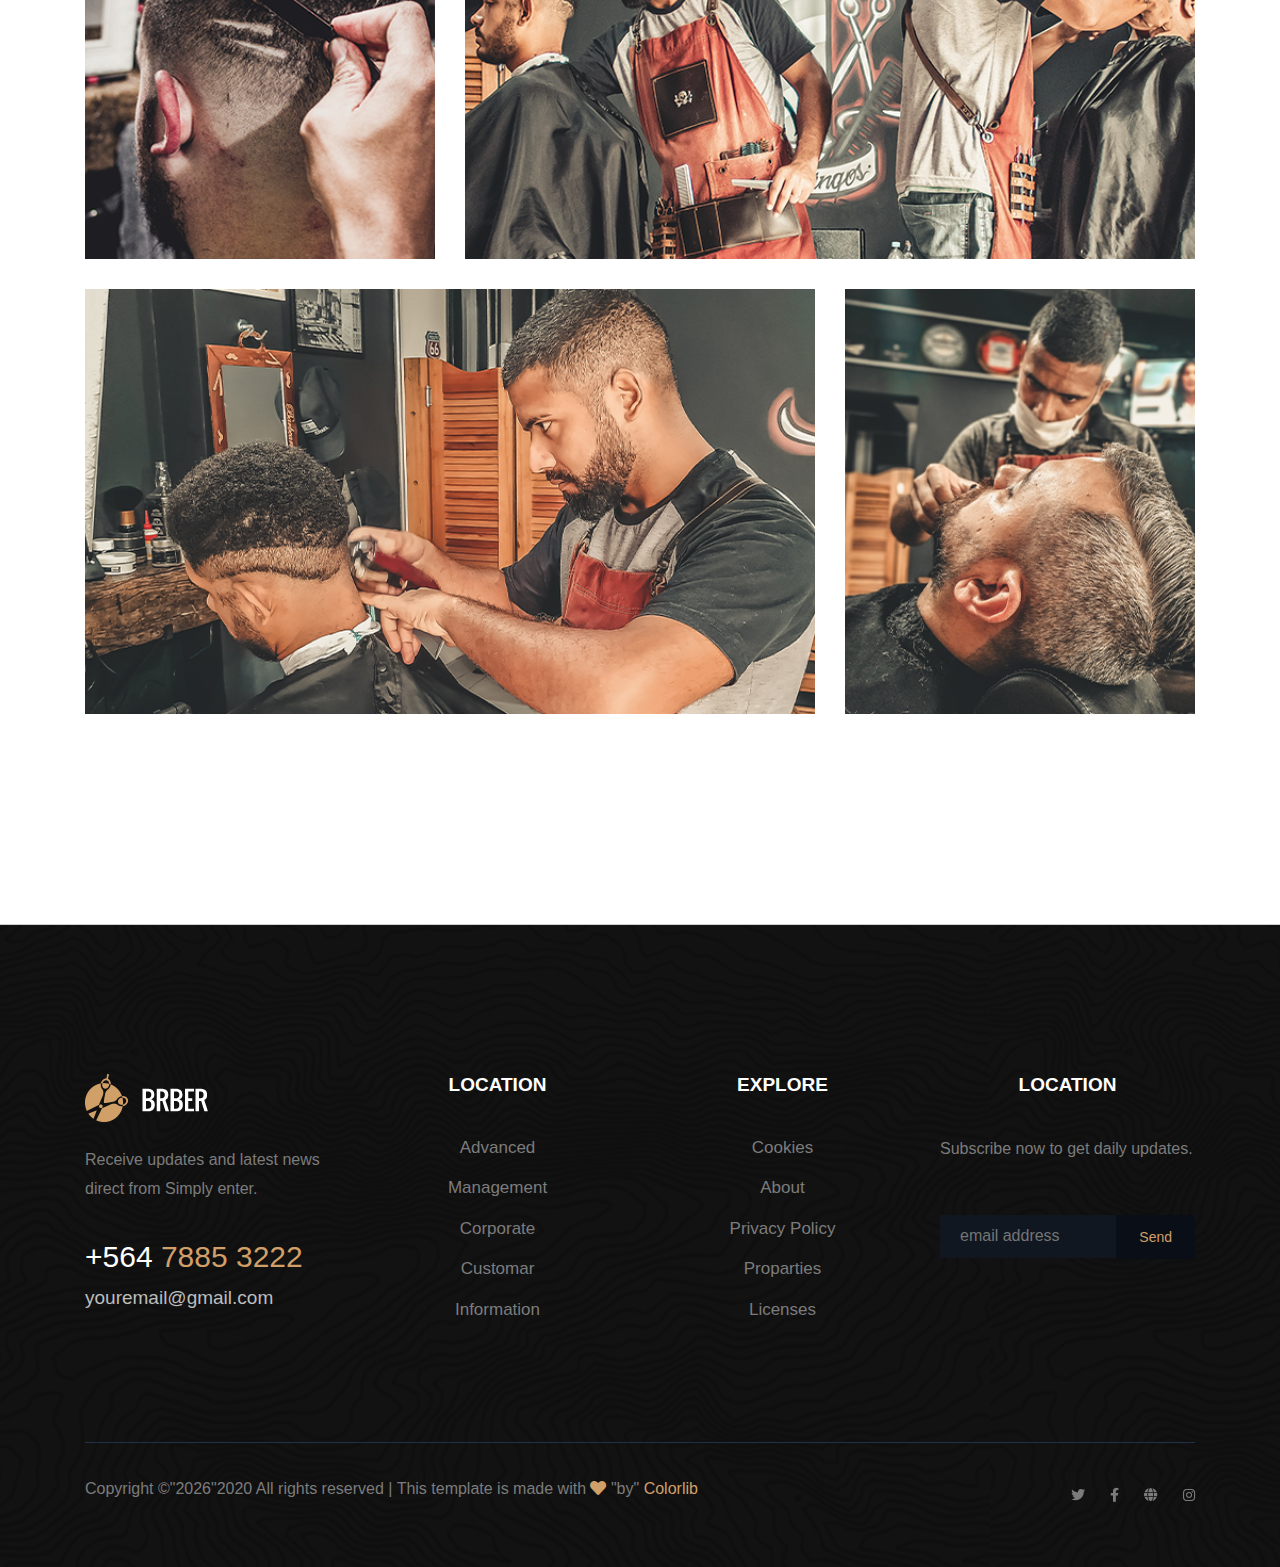
<file: about.html>
<!DOCTYPE html>
<html>
<head>
	<meta charset="utf-8">
	<meta http-equiv="X-UA-Compatible" content="IE=edge">
  <meta name="viewport" content="width=device-width, initial-scale=1.0">
	<title>Brbar Html5 template</title>
  <link rel="stylesheet" href="assets/css/owl.carousel.min.css">
	<!-- Slick css file-->
	<link rel="stylesheet" href="assets/css/slick.css">
	<!-- Fabicon Icon -->
	<link rel="icon" href="assets/img/favicon.ico" sizes="16*16">
	<!-- Font Awesome File -->
	<link rel="stylesheet" href="assets/font awesome/css/all.css">
	<!-- Bootstrap Css File -->
	<link rel="stylesheet" href="assets/css/bootstrap.min.css">
	<!-- Custom Css File -->
	<link rel="stylesheet" href="assets/css/main.css">
</head>
<body>
	<!-- Preloader Start -->
    <div id="preloader-active">
        <div class="preloader d-flex align-items-center justify-content-center">
            <div class="preloader-inner position-relative">
                <div class="preloader-circle"></div>
                <div class="preloader-img pere-text">
                    <img src="assets/img/logo/loder.png" alt="">
                </div>
            </div>
        </div></div>
    <!-- Preloader End -->
    <!-- Header Start -->
    <header class="header-main">
    <nav class="navbar navbar-expand-lg navbar-light bg-light">
      <a class="navbar-brand logo" href="#">
        <img src="assets/img/logo/logo.png" alt="header-logo">
      </a>
      <button class="navbar-toggler" type="button" data-toggle="collapse" data-target="#navbarNav" aria-controls="navbarNav" aria-expanded="false" aria-label="Toggle navigation">
      <span class="btn-icon"></span>
      </button>
      <div class="collapse navbar-collapse header-menu-wrapper" id="navbarNav">
        <ul class="navbar-nav main-nav">
          <li class="nav-item main-menu">
            <a class="nav-link menu-link" href="index.html">Home</a>
          </li>
          <li class="nav-item active main-menu">
            <a class="nav-link menu-link" href="about.html">About</a>
          </li>
          <li class="nav-item main-menu">
            <a class="nav-link menu-link" href="#">Services</a>
          </li>
          <li class="nav-item main-menu">
            <a class="nav-link menu-link" href="#">Portfolio</a>
          </li>
          <li class="nav-item main-menu">
            <div class="menu-item-inner">
              <a class="nav-link menu-link" href="blog.html">Blog</a>
              <ul class="submenu">
                <li><a href="blog.html">Blog</a></li>
                <li><a href="blog_details.html">Blog details</a></li>
                <li><a href="element.html">Element</a></li>
              </ul> 
            </div>
          </li>
          <li class="nav-item main-menu">
            <a class="nav-link menu-link" href="contact.html">Contact</a>
          </li>
          <li class="nav-item main-menu-btn ml-30">
            <a href="#" class="btn btn-area header-btn">Bacame a member</a>
          </li>
        </ul>
      </div>
    </nav>
  </header>
  <!-- Header End -->
       <div class="slider-area2"> 
  <div class="slider-height2 d-flex align-items-center">
      <div class="container">
        <div class="row">
          <div class="col-xl-12">
            <div class="hero-cap hero-cap2 text-center pt-70">
              <h2>About Us</h2>
            </div>
          </div>
        </div>
      </div>
    </div>
  </div>
  <!-- ? hero end --> 
      <!-- ? About area Started -->
    <section class="about-area section-padding30 position-relative">
      <div class="container">
        <div class="row align-items-center">
          <div class="col-lg-6 col-md-11">
            <div class="about-img">
              <img src="assets/img/gallery/about.png" alt="about img">
            </div>
          </div>
          <div class="col-lg-6 col-md-12">
            <div class="about-caption">
              <div class="section-title section-title3 mb-35">
                <span>About Our company</span>
                <h2>52 Years Of Experience In Hair cut!</h2>
              </div>
            </div>
             <p class="mb-30 pera-bottom">Brook presents your services with flexible, convenient and cdpoe layouts. You can select your favorite layouts &amp; elements for cular ts with unlimited ustomization possibilities. Pixel-perfreplication of the designers is intended.</p>
             <p class="pera-top mb-50">Brook presents your services with flexible, convefnient and ent anipurpose layouts. You can select your favorite.</p>
             <img src="assets/img/gallery/signature.png" alt="sign-pic">
          </div>
        </div>
      </div>
      <div class="about-shape">
        <img src="assets/img/gallery/about-shape.png" alt="shape">
      </div></section>
    <!-- ? About Area End -->
    <!-- Services area start -->
     <section class="service-area pb-170">
      <div class="container">
        <!-- section-title -->
        <div class="row d-flex justify-content-center">
          <div class="col-xl-7 col-lg-8 col-md-11 col-sm-11">
           <div class="section-title text-center mb-90">
            <span>Professional Services</span>
            <h2>Our Best services that  we offering to you</h2>
           </div>
          </div>
        </div>
        <div class="row">
          <div class="col-xl-4 col-lg-4 col-md-6">
            <div class="service-caption text-center mb-30">
              <div class="service-icon">
                <i class="fas fa-laptop-medical"></i>
              </div>
              <div class="service-cap">
                <h4><a href="#">Stylish Hair Cut</a></h4>
                <p>Sorem spsum dolor sit amsectetur adipisclit, seddo eiusmod tempor incididunt ut laborea.</p>
              </div>
            </div>
          </div>
          <div class="col-xl-4 col-lg-4 col-md-6">
          <div class="service-caption text-center mb-30">
           <div class="service-icon">
              <i class="fas fa-laptop-medical"></i>
            </div>
            <div class="service-cap">
                <h4><a href="#">Body Massege</a></h4>
                <p>Sorem spsum dolor sit amsectetur adipisclit, seddo eiusmod tempor incididunt ut laborea.</p>
            </div>
            </div>
          </div>
          <div class="col-xl-4 col-lg-4 col-md-6">
           <div class="service-caption text-center mb-30">
            <div class="service-icon">
               <i class="fas fa-file-medical"></i>
            </div>
            <div class="service-cap">
                <h4><a href="#">Breard Style</a></h4>
                <p>Sorem spsum dolor sit amsectetur adipisclit, seddo eiusmod tempor incididunt ut laborea.</p>
            </div>
            </div>
          </div>
        </div>
      </div>
     </section>
    <!-- Services area End -->
            <!-- ? Team start -->
       <div class="team-area pb-180">
        <!-- section title -->
       <div class="container">
       <div class="row justify-content-center">
       <div class="col-xl-8 col-lg-8 col-md-11 col-sm-11">
          <div class="section-title text-center mb-1  00">
           <span>Professional Teams</span>
           <h2>Our award winner hair cut exparts for you</h2>
          </div>
       </div>
       </div>
          <div class="team-slider-wrapper section-padding2 owl-carousel">
              <div class="single-team text-center">
                <div class="team-img">
                  <img src="assets/img/gallery/team1.png" alt="">
                </div>
                <div class="team-caption">
                  <span>Master Brber</span>
                    <h3><a href="#" tabindex="-1">Edgar P. Mathis</a></h3>
                </div>
              </div>
              <div class="single-team text-center">
                <div class="team-img">
                  <img src="assets/img/gallery/team2.png" alt="">
                </div>
                <div class="team-caption">
                  <span>Color Expart</span>
                    <h3><a href="#" tabindex="-1">Steve L. Nolan</a></h3>
                </div>
              </div>
              <div class="single-team text-center">
                <div class="team-img">
                  <img src="assets/img/gallery/team3.png" alt="">
                </div>
                <div class="team-caption">
                  <span>Master Brber</span>
                    <h3><a href="#" tabindex="-1">Edgar P. Mathis</a></h3>
                </div>
              </div>
              <div class="single-team text-center">
                <div class="team-img">
                  <img src="assets/img/gallery/team2.png" alt="">
                </div>
                <div class="team-caption">
                  <span>Master Brber</span>
                    <h3><a href="#" tabindex="-1">Edgar P. Mathis</a></h3>
                </div>
            </div>
          </div>
        </div>
      </div>
       <!-- ? Team End -->
       <!-- ? Best Priceing area start -->
        <div class="best-pricing section-padding2 position-relative">
          <div class="container">
            <div class="row justify-content-end">
              <div class="col-xl-7 col-lg-7">
                <div class="section-title">
                  <span>Our Best Pricing</span>
                  <h2>We provide best price<br> in the city!</h2>
                </div>
                <!-- pricing -->
                <div class="row">
                  <div class="col-lg-6 col-md-6 col-sm-6">
                    <div class="pricing-list">
                      <ul>
                        <li>styling.....................
                        <span>$25</span>
                        </li>
                         <li>styling + color....................
                          <span>$65</span>
                         </li>
                          <li>styling + tint....................
                          <span>$65</span>
                         </li>
                          <li>semi + permanent wave..............
                          <span>$65</span>
                         </li>
                          <li>cut + styling....................<span>$63</span>
                         </li>
                          <li>cut + styling + color.................
                          <span>$100</span>
                         </li>
                         <li>cut + styling + tint....................
                          <span>$100</span>
                         </li>
                      </ul>
                    </div>
                  </div>
                   <div class="col-lg-6 col-md-6 col-sm-6">
                    <div class="pricing-list">
                      <ul>
                        <li>cut....................
                        <span>$25</span>
                        </li>
                        <li>Shave....................
                        <span>$65</span>
                        </li>
                        <li>bread trim....................
                        <span>$65</span>
                        </li>
                        <li>cut + bread trim....................
                        <span>$65</span>
                        </li>
                        <li>cut + shave.................... <span>$63</span>
                        </li>
                        <li>clean up........................
                        <span>$100</span>
                        </li>
                      </ul>
                    </div>
                  </div>
                </div>
              </div>
            </div>
          </div>
          <!-- pricing img -->
         <div class="pricing-img">
           <img src="assets/img/gallery/pricing1.png" alt="" class="pricing-img1">
           <img src="assets/img/gallery/pricing2.png" alt="" class="pricing-img2">
         </div>
         </div>
      <!-- ? Best Priceing area End -->
      <!-- gallery area start -->
       <div class="gallery-area section-padding20">
         <div class="container">
           <!-- section title -->
           <div class="row justify-content-center">
             <div class="col-xl-6 col-lg-7 col-md-9 col-sm-10">
               <div class="section-title text-center mb-100">
                 <span>our image gellary</span>
                 <h2>some images from our<br>barber shop</h2>
               </div>
             </div>
           </div>
           <div class="row">
             <div class="col-lg-4 col-md-6 col-sm-6">
               <div class="box snake mb-30">
                 <div class="gallery-img" style="background-image: url(assets/img/gallery/gallery1.png);"></div>
                 <div class="overlay"></div>
               </div>
             </div>
              <div class="col-lg-8 col-md-6 col-sm-6">
                <div class="box snake mb-30">
                 <div class="gallery-img" style="background-image: url(assets/img/gallery/gallery2.png);"></div>
                 <div class="overlay"></div>
               </div>
             </div>
              <div class="col-lg-8 col-md-6 col-sm-6">
              <div class="box snake mb-30">
                 <div class="gallery-img" style="background-image: url(assets/img/gallery/gallery3.png);"></div>
                 <div class="overlay"></div>
               </div>
             </div>
              <div class="col-lg-4 col-md-6 col-sm-6">
              <div class="box snake mb-30">
                 <div class="gallery-img" style="background-image: url(assets/img/gallery/gallery4.png);"></div>
                 <div class="overlay"></div>
               </div>
             </div>
             </div>
           </div>
         </div>
       </div>
      <!-- gallery area end -->

      <!-- ? footer area start -->
       <footer>
         <div class="footer-area">
           <div class="container">
             <div class="footer-top footer-padding">
               <div class="row d-flex justify-content-between">
                 <div class="col-xl-3 col-lg-4 col-md-5 col-sm-8">
                   <div class="single-footer-caption mb-50">
                     <!-- logo -->
                     <div class="footer-logo">
                       <a href="#">
                         <img src="assets/img/logo/logo2_footer.png" alt="">
                       </a>
                     </div>
                     <div class="footer-title">
                       <div class="footer-pera">
                         <p class="info1">Receive updates and latest news direct from Simply enter.</p>
                       </div>
                     </div>
                     <div class="footer-number">
                      <h4>
                       <span>+564</span>
                       7885 3222
                      </h4>
                      <p>youremail@gmail.com</p>
                     </div>
                   </div>
                 </div>
                 <div class="col-xl-3 col-lg-4 col-md-5 col-sm-8">
                   <div class="single-footer-caption mb-50">
                     <div class="footer-title">
                       <h4>location</h4>
                       <ul>
                         <li><a href="#">Advanced</a></li>
                         <li><a href="#">Management</a></li>
                         <li><a href="#">Corporate</a></li>
                         <li><a href="#">customar</a></li>
                         <li><a href="#">Information</a></li>
                       </ul>
                     </div>
                   </div>
                 </div>
                 <div class="col-xl-3 col-lg-4 col-md-5 col-sm-8">
                    <div class="single-footer-caption mb-50">
                     <div class="footer-title">
                       <h4>Explore</h4>
                       <ul>
                         <li><a href="#">Cookies</a></li>
                         <li><a href="#">About</a></li>
                         <li><a href="#">Privacy policy</a></li>
                         <li><a href="#">proparties</a></li>
                         <li><a href="#">Licenses</a></li>
                       </ul>
                     </div>
                   </div>
                 </div>
                 <div class="col-xl-3 col-lg-4 col-md-5 col-sm-8">
                   <div class="single-footer-caption mb-50">
                     <div class="footer-title">
                       <h4>location</h4>
                     <div class="footer-pera">
                         <p class="info1">Subscribe now to get daily updates.</p>
                      </div>
                      </div>
                      <div class="footer-form">
                        <div>
                          <form action="">
                            <input type="text" name="email" placeholder="email address">
                            <div class="from-icon">
                              <button type="submit" name="submit">send</button>
                            </div>
                            <div class="mt-10 info"></div>
                          </form>
                        </div>
                      </div>
                    </div>
                 </div>
               </div>
             </div>
             <div class="footer-bottom">
               <div class="row d-flex justify-content-between align-items-center">
                 <div class="col-xl-9 col-lg-8">
                   <div class="footer-copy-right">
                     <p>Copyright ©"<script>document.write(new Date().getFullYear());</script>"2020 All rights reserved | This template is made with 
                      <i class="fas fa-heart"></i>
                      "by"
                      <a href="#">Colorlib</a>
                     </p>
                   </div>
                 </div>
                 <div class="col-xl-3 col-lg-4">
                   <!-- footer social -->
                   <div class="footer-social f-right">
                     <ul>
                       <li><a href="#"><i class="fab fa-twitter"></i></a></li>
                       <li><a href="#"><i class="fab fa-facebook-f"></i></a></li>
                       <li><a href="#"><i class="fas fa-globe"></i></a></li>
                       <li><a href="#"><i class="fab fa-instagram"></i></a></li>
                     </ul>
                   </div>
                 </div>
               </div>
             </div>
           </div>
         </div>
       </footer>
      <!-- ? footer area end -->
       <!-- scroll up -->
       <div id="back-top">
         <a href="#" title="Go to Top">
           <i class="fas fa-level-up-alt"></i>
         </a>
       </div>
</body>
<!-- ? script file -->
 <script src="assets/js/jquery-1.12.4.min.js"></script>
 <script src="assets/js/bootstrap.min.js"></script>
 
 <script src="assets/js/slick.min.js"></script>
 <!-- <script src="https://code.jquery.com/jquery-3.5.1.slim.min.js" integrity="sha384-DfXdz2htPH0lsSSs5nCTpuj/zy4C+OGpamoFVy38MVBnE+IbbVYUew+OrCXaRkfj" crossorigin="anonymous"></script> -->
 <script src="https://cdn.jsdelivr.net/npm/popper.js@1.16.0/dist/umd/popper.min.js" integrity="sha384-Q6E9RHvbIyZFJoft+2mJbHaEWldlvI9IOYy5n3zV9zzTtmI3UksdQRVvoxMfooAo" crossorigin="anonymous"></script>
 <script src="assets/js/owl.carousel.js"></script>
 <script src="assets/js/hover-direction-snake.min.js"></script>
 <script src="assets/js/main.js"></script>
</html>
</file>
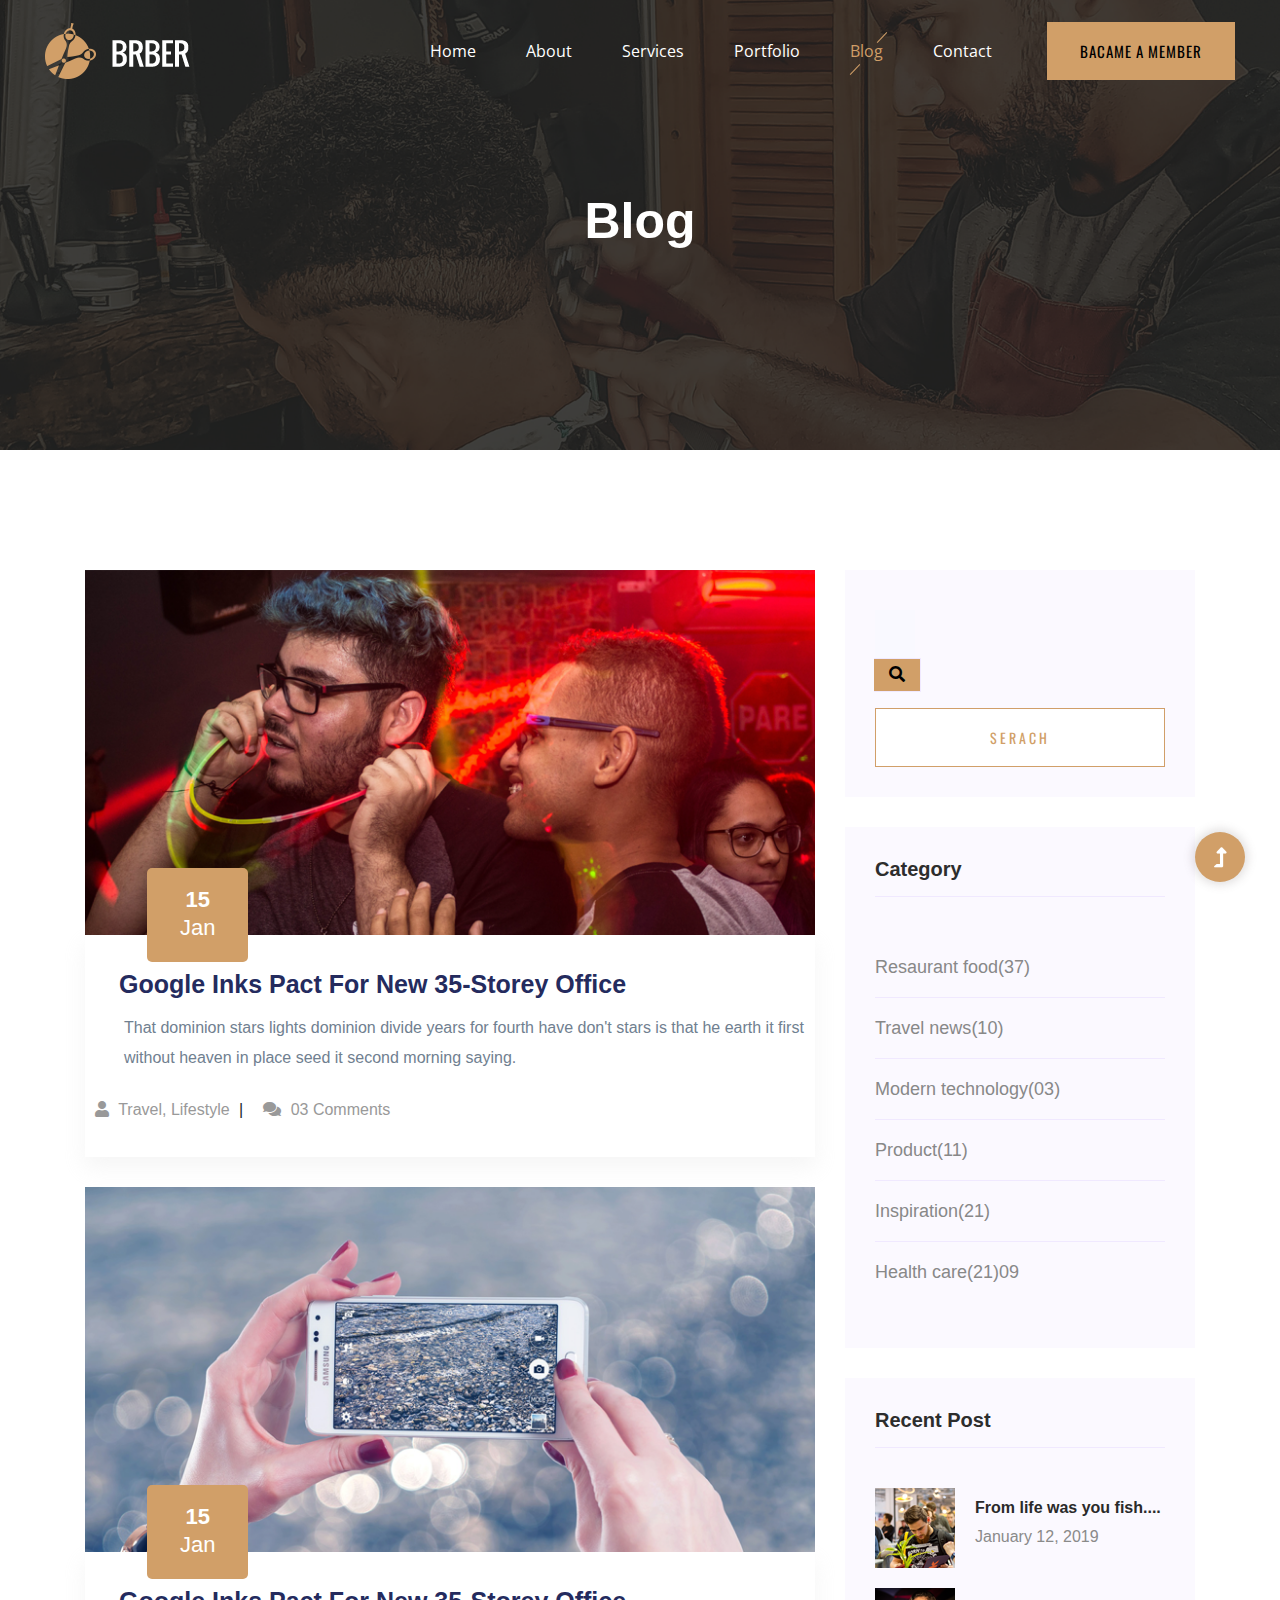
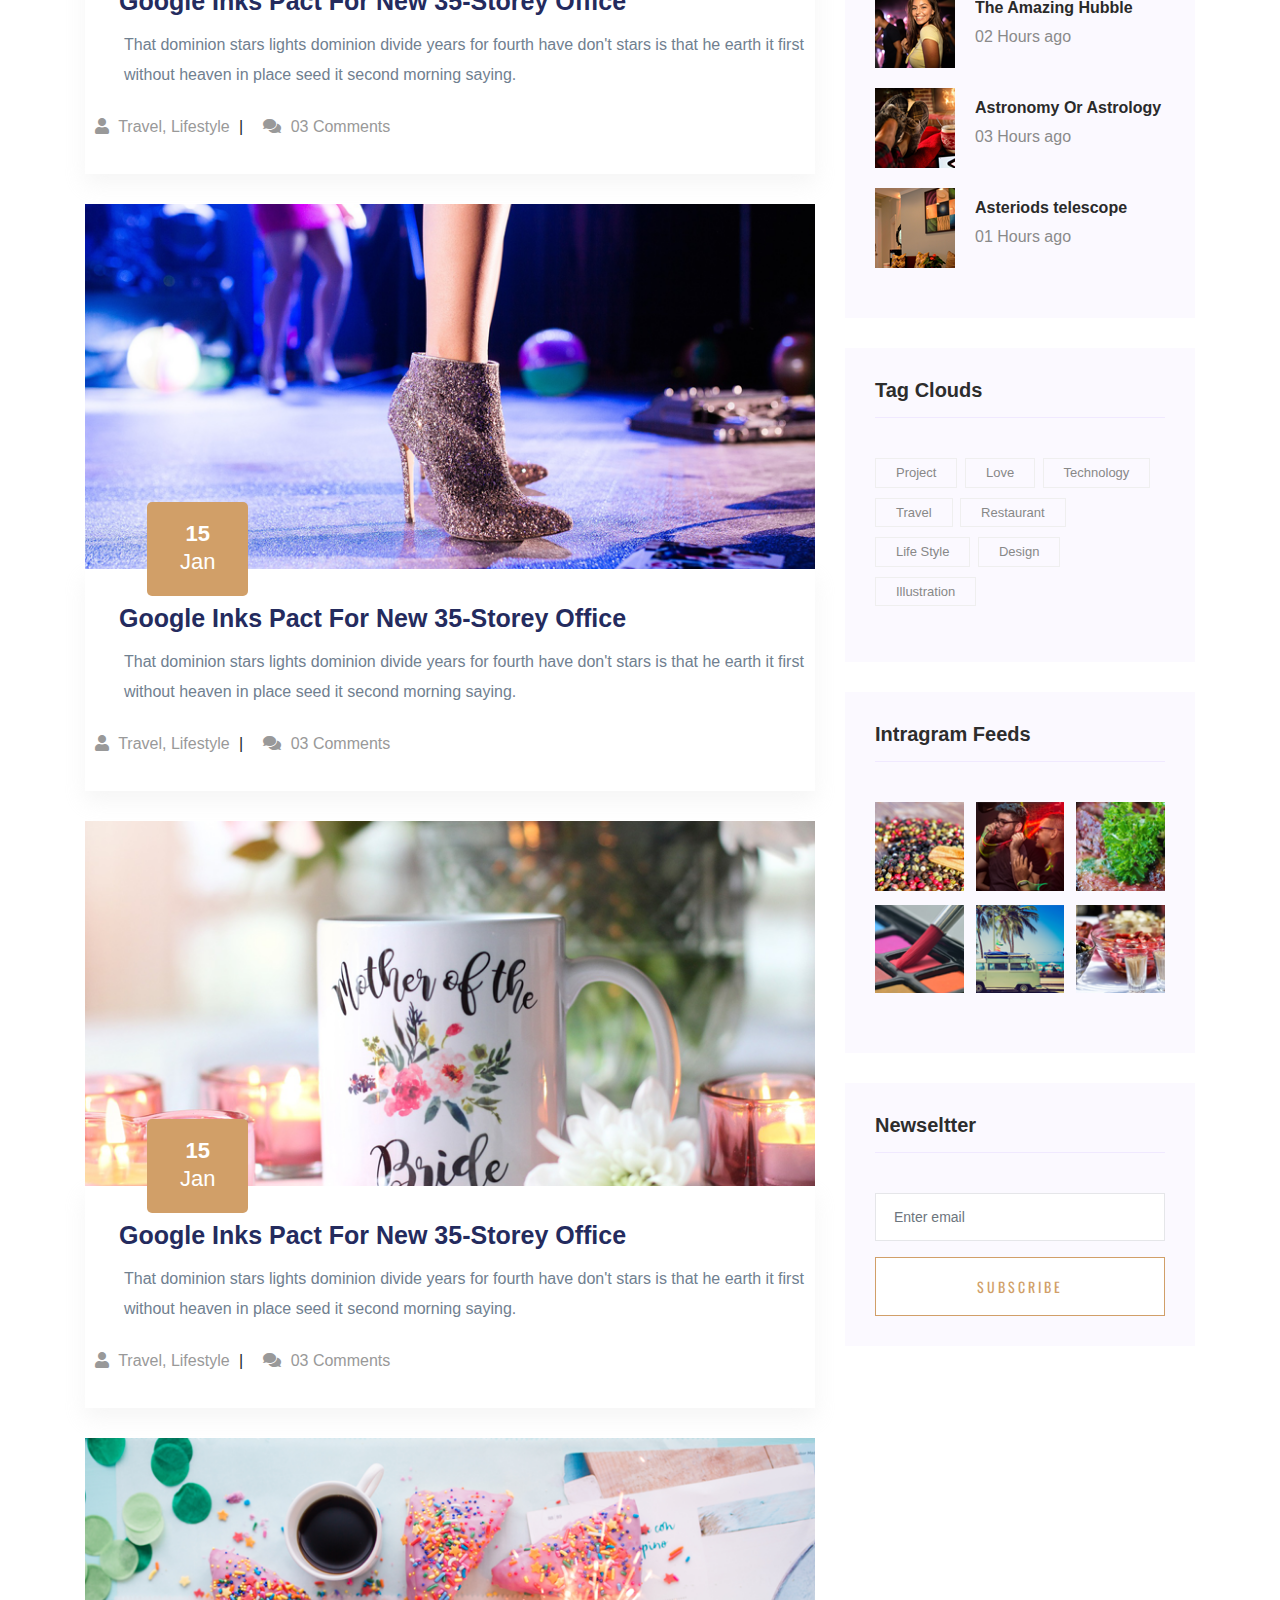
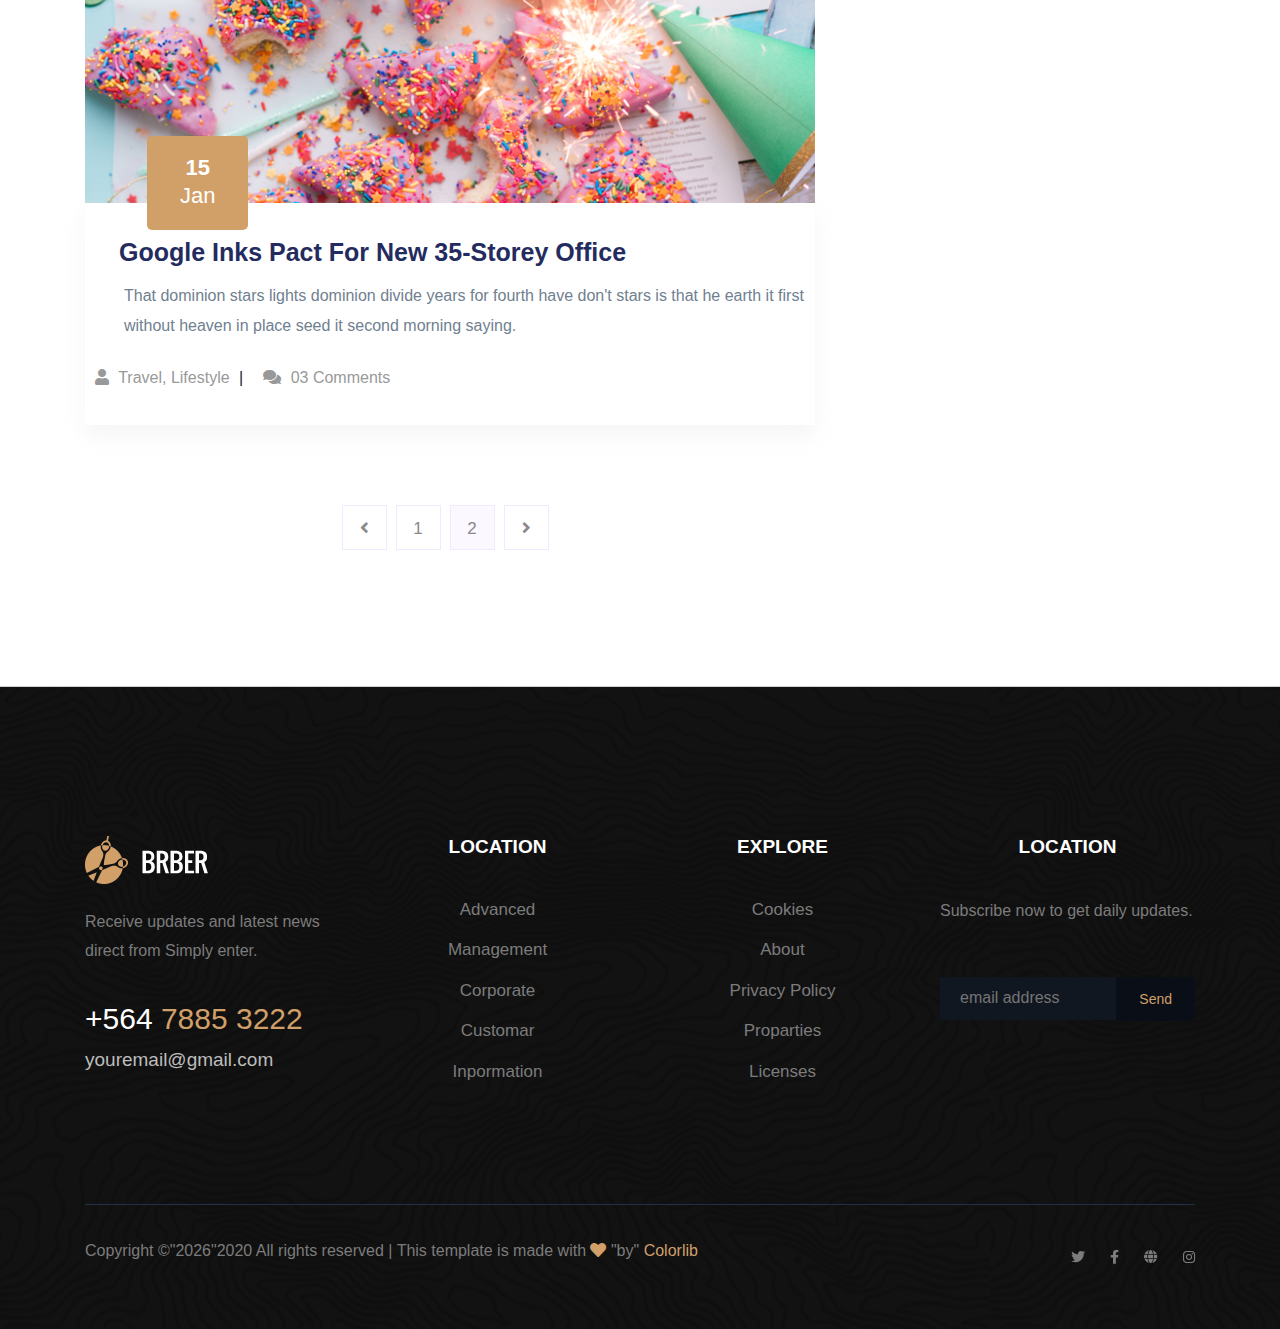
<file: blog.html>
<!DOCTYPE html>
<html>
<head>
	<meta charset="utf-8">
	<meta http-equiv="X-UA-Compatible" content="IE=edge">
  <meta name="viewport" content="width=device-width, initial-scale=1.0">
	<title>Brbar Html5 template</title>
	<!-- Slick css file-->
	<link rel="stylesheet" href="assets/css/slick.css">
	<!-- Fabicon Icon -->
	<link rel="icon" href="assets/img/favicon.ico" sizes="16*16">
	<!-- Font Awesome File -->
	<link rel="stylesheet" href="assets/font awesome/css/all.css">
	<!-- Bootstrap Css File -->
	<link rel="stylesheet" href="assets/css/bootstrap.min.css">
	<!-- Custom Css File -->
	<link rel="stylesheet" href="assets/css/main.css">
</head>
<body>
	<!-- Preloader Start -->
  <div id="preloader-active">
    <div class="preloader d-flex align-items-center justify-content-center">
      <div class="preloader-inner position-relative">
        <div class="preloader-circle"></div>
        <div class="preloader-img pere-text">
          <img src="assets/img/logo/loder.png" alt="">
        </div>
      </div>
    </div>
  </div>
  <!-- Preloader End -->
  <!-- Header Start -->
  <header class="header-main">
    <nav class="navbar navbar-expand-lg navbar-light bg-light">
      <a class="navbar-brand logo" href="#">
        <img src="assets/img/logo/logo.png" alt="header-logo">
      </a>
      <button class="navbar-toggler" type="button" data-toggle="collapse" data-target="#navbarNav" aria-controls="navbarNav" aria-expanded="false" aria-label="Toggle navigation">
      <span class="btn-icon"></span>
      </button>
      <div class="collapse navbar-collapse header-menu-wrapper" id="navbarNav">
        <ul class="navbar-nav main-nav">
          <li class="nav-item main-menu">
            <a class="nav-link active menu-link" href="index.html">Home</a>
          </li>
          <li class="nav-item main-menu">
            <a class="nav-link menu-link" href="#">About</a>
          </li>
          <li class="nav-item main-menu">
            <a class="nav-link menu-link" href="#">Services</a>
          </li>
          <li class="nav-item main-menu">
            <a class="nav-link menu-link" href="#">Portfolio</a>
          </li>
          <li class="nav-item active main-menu">
            <a class="nav-link menu-link" href="blog.html">Blog</a>
            <ul class="submenu">
              <li><a href="blog.html">Blog</a></li>
              <li><a href="blog_details.html">Blog details</a></li>
              <li><a href="element.html">Element</a></li>
            </ul> 
          </li>
          <li class="nav-item main-menu">
            <a class="nav-link menu-link" href="contact.html">Contact</a>
          </li>
          <li class="nav-item main-menu-btn ml-30">
            <a href="#" class="btn btn-area header-btn">Bacame a member</a>
          </li>
        </ul>
      </div>
    </nav>
  </header>
  <!-- Header End -->
    <!-- ? hero start -->
        <div class="slider-area2">
          <div class="slider-height2 d-flex align-items-center">
            <div class="container">
              <div class="row">
                <div class="col-xl-12">
                  <div class="hero-cap hero-cap2 text-center pt-70">
                    <h2>Blog</h2>
                  </div>
                </div>
              </div>
            </div>
          </div>
        </div>
      <!-- ? hero end -->   
      <!-- ? Blog area start -->
         <section class="blog-area section-padding">
           <div class="container">
             <div class="row">
               <div class="col-lg-8 mb-5 mb-lg-0">
                 <div class="blog-left-sidebar">
                   <div class="blog-item">
                     <div class="blog-item-img">
                       <img src="assets/img/blog/single_blog_1.png" alt="" class="card-img rounded-0">
                       <a href="#" class="blog-item-date">
                         <h3>15</h3>
                         <p>Jan</p>
                       </a>
                     </div>
                     <div class="blog-details">
                       <a href="#" class="d-inline-block">
                       <h2 class="blog-head">Google inks pact for new 35-storey office</h2>
                       </a>
                       <p>That dominion stars lights dominion divide years for fourth have don't stars is that
                       he earth it first without heaven in place seed it second morning saying.</p>
                       <ul class="blog-info-link">
                         <li>
                           <a href="#">
                             <i class="fa fa-user"></i>
                              Travel, Lifestyle
                           </a>
                         </li>
                         <li>
                           <a href="#">
                            <i class="fa fa-comments"></i>
                             03 Comments
                           </a>
                         </li>
                       </ul>
                     </div></div>
                   <div class="blog-item">
                     <div class="blog-item-img">
                       <img src="assets/img/blog/single_blog_2.png" alt="" class="card-img rounded-0">
                       <a href="#" class="blog-item-date">
                         <h3>15</h3>
                         <p>Jan</p>
                       </a>
                     </div>
                     <div class="blog-details">
                       <a href="#" class="d-inline-block">
                       <h2 class="blog-head">Google inks pact for new 35-storey office</h2>
                       </a>
                       <p>That dominion stars lights dominion divide years for fourth have don't stars is that
                       he earth it first without heaven in place seed it second morning saying.</p>
                       <ul class="blog-info-link">
                         <li>
                           <a href="#">
                             <i class="fa fa-user"></i>
                              Travel, Lifestyle
                           </a>
                         </li>
                         <li>
                           <a href="#">
                            <i class="fa fa-comments"></i>
                             03 Comments
                           </a>
                         </li>
                       </ul>
                     </div></div>
                   <div class="blog-item">
                     <div class="blog-item-img">
                       <img src="assets/img/blog/single_blog_3.png" alt="" class="card-img rounded-0">
                       <a href="#" class="blog-item-date">
                         <h3>15</h3>
                         <p>Jan</p>
                       </a>
                     </div>
                     <div class="blog-details">
                       <a href="#" class="d-inline-block">
                       <h2 class="blog-head">Google inks pact for new 35-storey office</h2>
                       </a>
                       <p>That dominion stars lights dominion divide years for fourth have don't stars is that
                       he earth it first without heaven in place seed it second morning saying.</p>
                       <ul class="blog-info-link">
                         <li>
                           <a href="#">
                             <i class="fa fa-user"></i>
                              Travel, Lifestyle
                           </a>
                         </li>
                         <li>
                           <a href="#">
                            <i class="fa fa-comments"></i>
                             03 Comments
                           </a>
                         </li>
                       </ul>
                     </div></div>
                   <div class="blog-item">
                     <div class="blog-item-img">
                       <img src="assets/img/blog/single_blog_4.png" alt="" class="card-img rounded-0">
                       <a href="#" class="blog-item-date">
                         <h3>15</h3>
                         <p>Jan</p>
                       </a>
                     </div>
                     <div class="blog-details">
                       <a href="#" class="d-inline-block">
                       <h2 class="blog-head">Google inks pact for new 35-storey office</h2>
                       </a>
                       <p>That dominion stars lights dominion divide years for fourth have don't stars is that
                       he earth it first without heaven in place seed it second morning saying.</p>
                       <ul class="blog-info-link">
                         <li>
                           <a href="#">
                             <i class="fa fa-user"></i>
                              Travel, Lifestyle
                           </a>
                         </li>
                         <li>
                           <a href="#">
                            <i class="fa fa-comments"></i>
                             03 Comments
                           </a>
                         </li>
                       </ul>
                     </div></div>
                   <div class="blog-item">
                     <div class="blog-item-img">
                       <img src="assets/img/blog/single_blog_5.png" alt="" class="card-img rounded-0">
                       <a href="#" class="blog-item-date">
                         <h3>15</h3>
                         <p>Jan</p>
                       </a>
                     </div>
                     <div class="blog-details">
                       <a href="#" class="d-inline-block">
                       <h2 class="blog-head">Google inks pact for new 35-storey office</h2>
                       </a>
                       <p>That dominion stars lights dominion divide years for fourth have don't stars is that
                       he earth it first without heaven in place seed it second morning saying.</p>
                       <ul class="blog-info-link">
                         <li>
                           <a href="#">
                             <i class="fa fa-user"></i>
                              Travel, Lifestyle
                           </a>
                         </li>
                         <li>
                           <a href="#">
                            <i class="fa fa-comments"></i>
                             03 Comments
                           </a>
                         </li>
                       </ul>
                     </div></div>
                    
                 <nav class="blog-pagination justify-content-center d-flex">
                   <ul class="pagination">
                     <li class="page-item"><a href="#" class="page-link pagination-item-link"><i class="fas fa-angle-left"></i></a></li>
                     <li class="page-item"><a href="#" class="page-link pagination-item-link">1</a></li>
                     <li class="page-item active"><a href="#" class="page-link pagination-item-link">2</a></li>
                     <li class="page-item"><a href="#" class="page-link pagination-item-link"><i class="fas fa-angle-right"></i></a></li>
                   </ul>
                 </nav>
                 </div>
                </div>
                <div class="col-lg-4">
                  <div class="blog-right-sidebar">
                    <aside class="single_sidebar_widget serach-widget">
                      <form action="#">
                        <div class="form-group">
                          <div class="input-group mb-3">
                            <input type="text" class="form-control blog-valid-control" placeholder="serach keyword">
                            <div class="input-group-append">
                              <button class="btns" type="button"><i class="fas fa-search"></i></button>
                            </div>
                          </div>
                        </div>
                        <button class="button rounded-0 primary-bg text-white w-100 btn-1 boxed-btn" type="submit">serach</button>
                      </form>
                    </aside>
                    <aside class="single_sidebar_widget category-widget">
                      <h4 class="widget-title">category</h4>
                      <ul class="list cat-list">
                        <li>
                          <a href="#"><p>Resaurant food</p><p>(37)</p></a>
                          <a href="#"><p>Travel news</p><p>(10)</p></a>
                          <a href="#"><p>Modern technology</p><p>(03)</p></a>
                          <a href="#"><p>Product</p><p>(11)</p></a>
                          <a href="#"><p>Inspiration</p><p>(21)</p></a>
                          <a href="#"><p>Health care</p><p>(21)09</p></a>
                        </li>
                      </ul>
                    </aside>
                    <aside class="single_sidebar_widget popular-post-widget">
                      <h2 class="widget-title">Recent Post</h2>
                      <div class="media-post-item">
                        <img src="assets/img/post/post_1.png" alt="">
                        <div class="media-body post-widget-main-body">
                          <a href="#"><h3>From life was you fish....</h3></a>
                          <p>January 12, 2019</p>
                        </div></div>
                      <div class="media-post-item">
                          <img src="assets/img/post/post_2.png" alt="">
                      <div class="media-body post-widget-main-body">
                        <a href="#">
                          <h3>The Amazing Hubble</h3>
                          </a>
                        <p>02 Hours ago</p>
                      </div>
                      </div>
                      <div class="media-post-item">
                         <img src="assets/img/post/post_3.png" alt="">
                      <div class="media-body post-widget-main-body">
                        <a href="#">
                          <h3>Astronomy Or Astrology</h3>
                          </a>
                        <p>03 Hours ago</p>
                        </div>
                      </div>
                      <div class="media-post-item">
                          <img src="assets/img/post/post_4.png" alt="">
                      <div class="media-body post-widget-main-body">
                        <a href="#">
                          <h3>Asteriods telescope</h3>
                          </a>
                        <p>01 Hours ago</p>
                        </div>
                      </div>  
                    </aside>
                    <aside class="single_sidebar_widget tag-cloud-widget">
                      <h4 class="widget-title">
                        Tag Clouds
                      </h4>
                      <ul class="tag-list">
                        <li>
                          <a href="#">project</a>
                          <a href="#">love</a>
                          <a href="#">technology</a>
                          <a href="#">travel</a>
                          <a href="#">restaurant</a>
                          <a href="#">life style</a>
                          <a href="#">design</a>
                          <a href="#">illustration</a>
                        </li>
                      </ul>
                    </aside>
                    <aside class="single_sidebar_widget instragram-feeds">
                      <h4 class="widget-title">Intragram Feeds</h4>
                      <ul class="instragram-row flex-wrap">
                        <li>
                          <a href="#">
                            <img src="assets/img/post/post_5.png" class="img-fluid" alt="">
                        </a>
                        </li>
                        <li>
                          <a href="#">
                            <img src="assets/img/post/post_6.png" class="img-fluid" alt="">
                          </a>
                        </li>
                        <li>
                          <a href="#">
                            <img src="assets/img/post/post_7.png" class="img-fluid" alt="">
                          </a>
                        </li>
                        <li>
                          <a href="#">
                            <img src="assets/img/post/post_8.png" class="img-fluid" alt="">
                          </a>
                        </li>
                        <li>
                          <a href="#">
                            <img src="assets/img/post/post_9.png" class="img-fluid" alt="">
                          </a>
                        </li>
                        <li>
                          <a href="#">
                            <img src="assets/img/post/post_10.png" class="img-fluid" alt="">
                          </a>
                        </li>
                      </ul>
                    </aside>
                    <aside class="single_sidebar_widget newseltter-widget">
                      <h4 class="widget-title">Newseltter</h4>
                      <form action="#">
                        <div class="form-group">
                          <input type="text" placeholder="Enter email" class="form-control blog-valid-control">
                        </div>
                        <button class="button rounded-0 primary-bg text-white w-100 btn_1 boxed-btn" type="submit">Subscribe</button>
                      </form>
                    </aside>
                  </div>
                </div>
              </div>
            </div>  
         </section>
      <!-- ? Blog area End -->
      <!-- ? footer area start -->
       <footer>
         <div class="footer-area">
           <div class="container">
             <div class="footer-top footer-padding">
               <div class="row d-flex justify-content-between">
                 <div class="col-xl-3 col-lg-4 col-md-5 col-sm-8">
                   <div class="single-footer-caption mb-50">
                     <!-- logo -->
                     <div class="footer-logo">
                       <a href="#">
                         <img src="assets/img/logo/logo2_footer.png" alt="">
                       </a>
                     </div>
                     <div class="footer-title">
                       <div class="footer-pera">
                         <p class="info1">Receive updates and latest news direct from Simply enter.</p>
                       </div>
                     </div>
                     <div class="footer-number">
                      <h4>
                       <span>+564</span>
                       7885 3222
                      </h4>
                      <p>youremail@gmail.com</p>
                     </div>
                   </div>
                 </div>
                 <div class="col-xl-3 col-lg-4 col-md-5 col-sm-8">
                   <div class="single-footer-caption mb-50">
                     <div class="footer-title">
                       <h4>location</h4>
                       <ul>
                         <li><a href="#">Advanced</a></li>
                         <li><a href="#">Management</a></li>
                         <li><a href="#">Corporate</a></li>
                         <li><a href="#">customar</a></li>
                         <li><a href="#">Inpormation</a></li>
                       </ul>
                     </div>
                   </div>
                 </div>
                 <div class="col-xl-3 col-lg-4 col-md-5 col-sm-8">
                    <div class="single-footer-caption mb-50">
                     <div class="footer-title">
                       <h4>Explore</h4>
                       <ul>
                         <li><a href="#">Cookies</a></li>
                         <li><a href="#">About</a></li>
                         <li><a href="#">Privacy policy</a></li>
                         <li><a href="#">proparties</a></li>
                         <li><a href="#">Licenses</a></li>
                       </ul>
                     </div>
                   </div>
                 </div>
                 <div class="col-xl-3 col-lg-4 col-md-5 col-sm-8">
                   <div class="single-footer-caption mb-50">
                     <div class="footer-title">
                       <h4>location</h4>
                     <div class="footer-pera">
                         <p class="info1">Subscribe now to get daily updates.</p>
                      </div>
                      </div>
                      <div class="footer-form">
                        <div>
                          <form action="">
                            <input type="text" name="email" placeholder="email address">
                            <div class="from-icon">
                              <button type="submit" name="submit">send</button>
                            </div>
                            <div class="mt-10 info"></div>
                          </form>
                        </div>
                      </div>
                    </div>
                 </div>
               </div>
             </div>
             <div class="footer-bottom">
               <div class="row d-flex justify-content-between align-items-center">
                 <div class="col-xl-9 col-lg-8">
                   <div class="footer-copy-right">
                     <p>Copyright ©"<script>document.write(new Date().getFullYear());</script>"2020 All rights reserved | This template is made with 
                      <i class="fas fa-heart"></i>
                      "by"
                      <a href="#">Colorlib</a>
                     </p>
                   </div>
                 </div>
                 <div class="col-xl-3 col-lg-4">
                   <!-- footer social -->
                   <div class="footer-social f-right">
                     <ul>
                       <li><a href="#"><i class="fab fa-twitter"></i></a></li>
                       <li><a href="#"><i class="fab fa-facebook-f"></i></a></li>
                       <li><a href="#"><i class="fas fa-globe"></i></a></li>
                       <li><a href="#"><i class="fab fa-instagram"></i></a></li>
                     </ul>
                   </div>
                 </div>
               </div>
             </div>
           </div>
         </div>
       </footer>
      <!-- ? footer area end -->
       <!-- scroll up -->
       <div id="back-top">
         <a href="#" title="Go to Top">
           <i class="fas fa-level-up-alt"></i>
         </a>
       </div>
</body>
<!-- ? script file -->
 <script src="assets/js/jquery-1.12.4.min.js"></script>
 <script src="assets/js/bootstrap.min.js"></script>
 <script src="assets/js/owl.carousel.min.js"></script>
 <script src="assets/js/slick.min.js"></script>
<!--  <script src="https://code.jquery.com/jquery-3.5.1.slim.min.js" integrity="sha384-DfXdz2htPH0lsSSs5nCTpuj/zy4C+OGpamoFVy38MVBnE+IbbVYUew+OrCXaRkfj" crossorigin="anonymous"></script> -->
<script src="https://cdn.jsdelivr.net/npm/popper.js@1.16.0/dist/umd/popper.min.js" integrity="sha384-Q6E9RHvbIyZFJoft+2mJbHaEWldlvI9IOYy5n3zV9zzTtmI3UksdQRVvoxMfooAo" crossorigin="anonymous"></script>
 <script src="assets/js/main.js"></script>
</html>
</file>
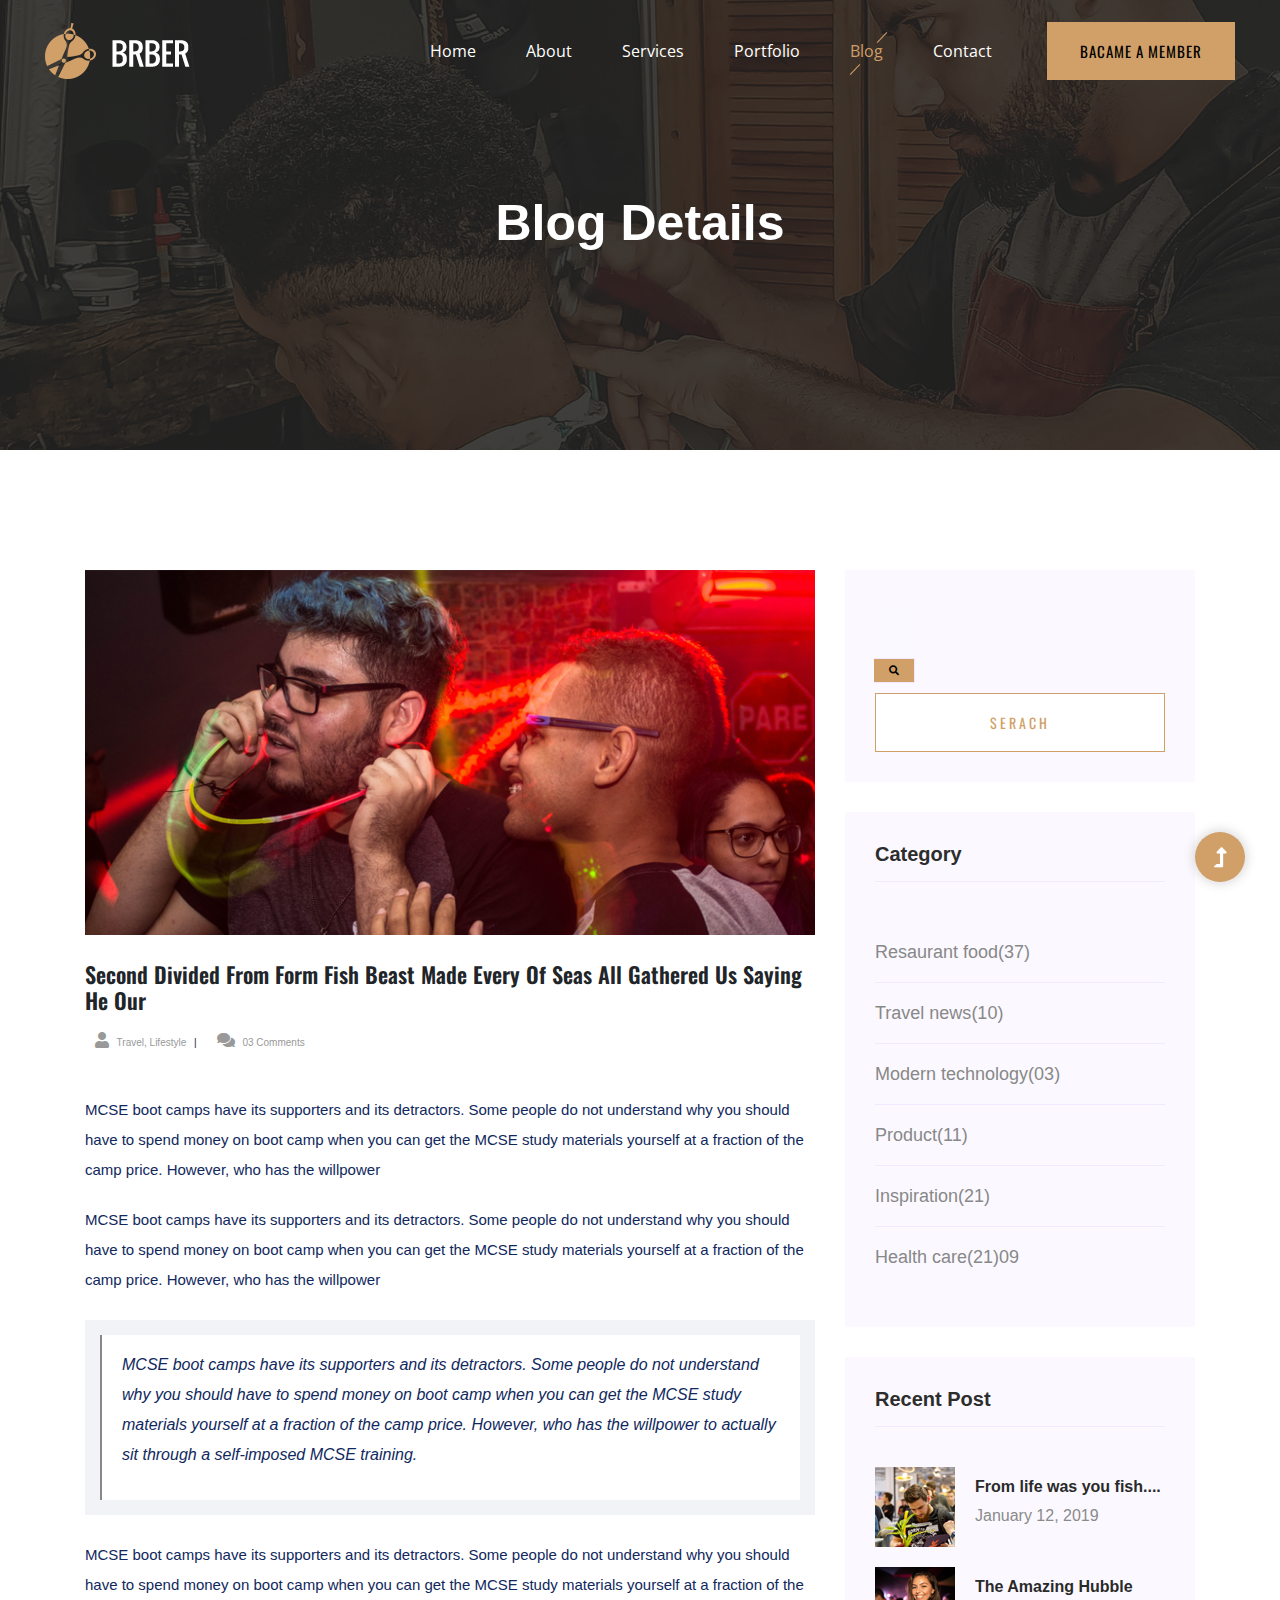
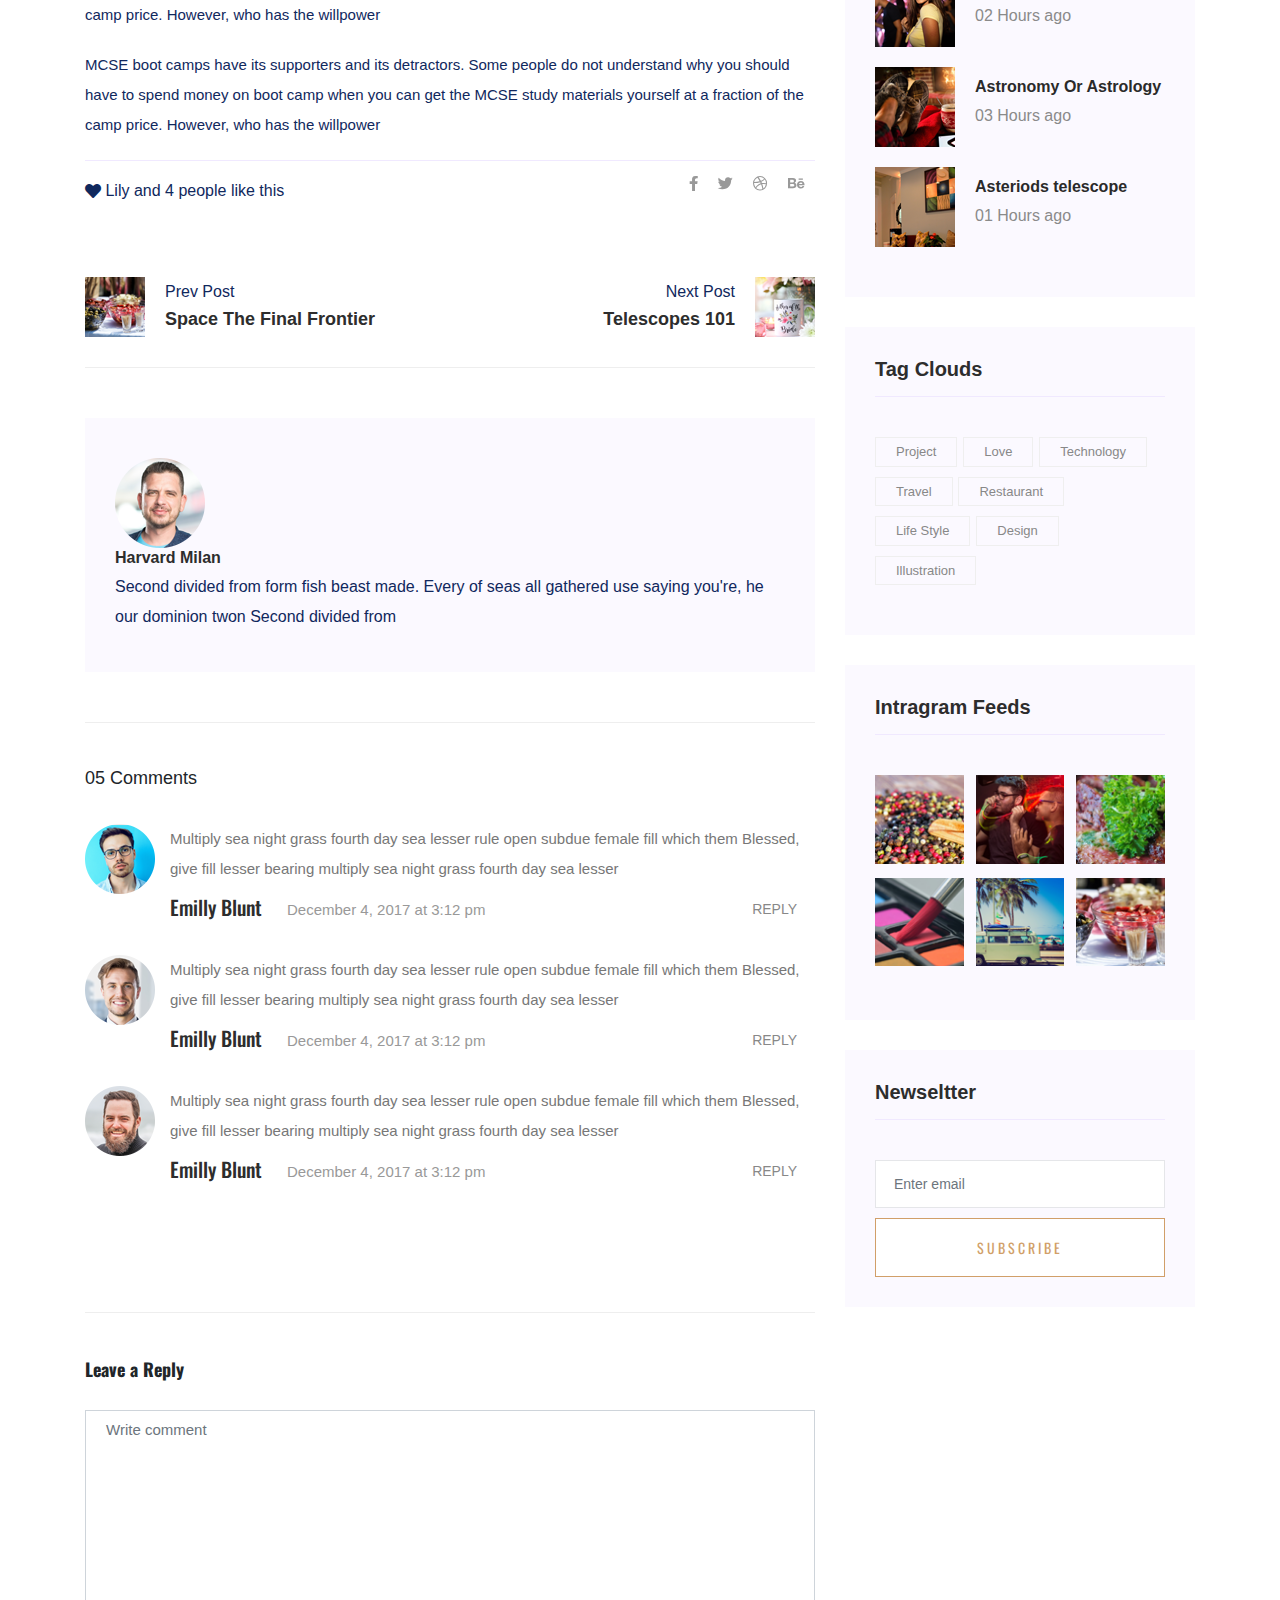
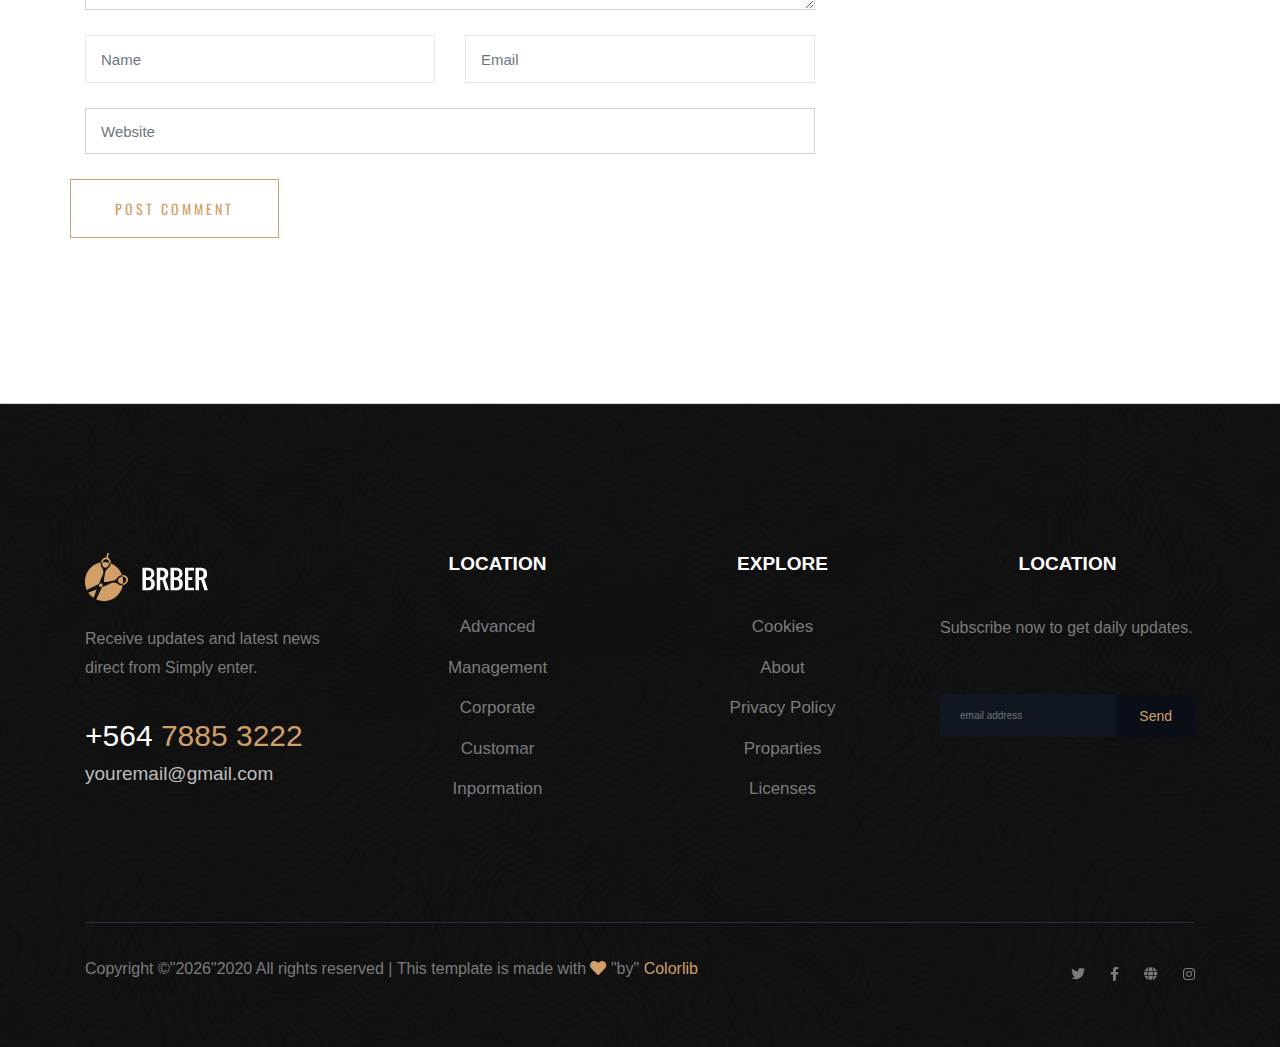
<file: blog_details.html>
<!DOCTYPE html>
<html>
<head>
	<meta charset="utf-8">
	<meta http-equiv="X-UA-Compatible" content="IE=edge">
	<title>Brbar Html5 template</title>
  <meta name="viewport" content="width=device-width, initial-scale=1.0">
	<!-- Slick css file-->
	<link rel="stylesheet" href="assets/css/slick.css">
  <!-- animated css file -->
  <link rel="stylesheet" href="assets/css/animated-headline.css">
	<!-- Fabicon Icon -->
	<link rel="icon" href="assets/img/favicon.ico" sizes="16*16">
	<!-- Font Awesome File -->
	<link rel="stylesheet" href="assets/font awesome/css/all.css">
	<!-- Bootstrap Css File -->
	<link rel="stylesheet" href="assets/css/bootstrap.min.css">
	<!-- Custom Css File -->
	<link rel="stylesheet" href="assets/css/main.css">
</head>
<body>
	<!-- Preloader Start -->
  <div id="preloader-active">
    <div class="preloader d-flex align-items-center justify-content-center">
      <div class="preloader-inner position-relative">
        <div class="preloader-circle"></div>
        <div class="preloader-img pere-text">
          <img src="assets/img/logo/loder.png" alt="">
        </div>
      </div>
    </div>
  </div>
  <!-- Preloader End -->
  <!-- Header Start -->
  <header class="header-main" id="header">
    <nav class="navbar navbar-expand-lg navbar-light bg-light">
      <a class="navbar-brand logo" href="#">
        <img src="assets/img/logo/logo.png" alt="header-logo">
      </a>
      <button class="navbar-toggler" type="button" data-toggle="collapse" data-target="#navbarNav" aria-controls="navbarNav" aria-expanded="false" aria-label="Toggle navigation">
      <span class="btn-icon"></span>
      </button>
      <div class="collapse navbar-collapse header-menu-wrapper" id="navbarNav">
        <ul class="navbar-nav main-nav">
          <li class="nav-item main-menu">
            <a class="nav-link menu-link" href="index.html">Home</a>
          </li>
          <li class="nav-item main-menu">
            <a class="nav-link menu-link" href="about.html">About</a>
          </li>
          <li class="nav-item main-menu">
            <a class="nav-link menu-link" href="#">Services</a>
          </li>
          <li class="nav-item main-menu">
            <a class="nav-link menu-link" href="#">Portfolio</a>
          </li>
          <li class="nav-item active main-menu">
            <a class="nav-link menu-link" href="blog.html">Blog</a>
            <ul class="submenu">
              <li><a href="blog.html">Blog</a></li>
              <li><a href="blog_details.html">Blog details</a></li>
              <li><a href="element.html">Element</a></li>
            </ul> 
          </li>
          <li class="nav-item main-menu">
            <a class="nav-link menu-link" href="contact.html">Contact</a>
          </li>
          <li class="nav-item main-menu-btn ml-30">
            <a href="#" class="btn btn-area header-btn">Bacame a member</a>
          </li>
        </ul>
      </div>
    </nav>
  </header>
  <!-- Header End -->   
  <!-- ? hero start -->
  <div class="slider-area2">
    <div class="slider-height2 d-flex align-items-center">
      <div class="container">
        <div class="row">
          <div class="col-xl-12">
            <div class="hero-cap hero-cap2 text-center pt-70">
              <h2>Blog Details</h2>
            </div>
          </div>
        </div>
      </div>
    </div>
  </div>
  <!-- ? hero end -->   
  <!-- ? Blog area start -->
  <section class="blog-area section-padding">
   <div class="container">
     <div class="row">
      <div class="col-lg-8 post-lists">
        <div class="single-posts">
          <div class="feature-img">
            <img src="assets/img/blog/single_blog_1.png" alt="" class="img-fluid">
          </div>
          <div class="blog-details1">
            <h2>Second divided from form fish beast made every of seas
                   all gathered us saying he our
                </h2>
                 <ul class="blog-info-link">
                 <li>
                   <a href="#">
                     <i class="fa fa-user"></i>
                      Travel, Lifestyle
                   </a>
                 </li>
                 <li>
                   <a href="#">
                    <i class="fa fa-comments"></i>
                     03 Comments
                   </a>
                 </li>
               </ul>
               <p class="excert">MCSE boot camps have its supporters and its detractors. Some people do not understand why you should have to spend money on boot camp when you can get the MCSE study materials yourself at a fraction of the camp price. However, who has the willpower</p>
               <p class="excert">MCSE boot camps have its supporters and its detractors. Some people do not understand why you should have to spend money on boot camp when you can get the MCSE study materials yourself at a fraction of the camp price. However, who has the willpower</p>
               <div class="quotes-wrapper">
                 <div class="quotes">
                    <p>MCSE boot camps have its supporters and its detractors. Some people do not understand why you should have to spend money on boot camp when you can get the MCSE study materials yourself at a fraction of the camp price. However, who has the willpower to actually sit through a self-imposed MCSE training.</p>
                 </div>
               </div>
               <p class="excert">MCSE boot camps have its supporters and its detractors. Some people do not understand why you should have to spend money on boot camp when you can get the MCSE study materials yourself at a fraction of the camp price. However, who has the willpower</p>
               <p class="excert">MCSE boot camps have its supporters and its detractors. Some people do not understand why you should have to spend money on boot camp when you can get the MCSE study materials yourself at a fraction of the camp price. However, who has the willpower</p>
          </div>
        </div>
        <div class="navigation-top">
          <div class="d-sm-flex justify-content-between text-center">
            <p class="like-info">
              <span class="align-middle">
                <i class="fa fa-heart"></i>
                 </span>
                 Lily and 4
                   people like this
             </p>
             <ul class="blog-social-icon">
               <li>
                 <a href="#"><i class="fab fa-facebook-f"></i></a>
               </li>
               <li>
                 <a href="#"><i class="fab fa-twitter"></i></a>
               </li>
               <li>
                 <a href="#"><i class="fab fa-dribbble"></i></a>
               </li>
               <li>
                 <a href="#"><i class="fab fa-behance"></i></a>
               </li>
             </ul>
          </div>
        </div>
          <div class="navigation-area">
            <div class="row">
              <div class="col-lg-6 col-md-6 col-12 left-navigation-area">
                <div class="thumb">
                  <a href="#">
                    <img src="assets/img/post/preview.png" alt="" class="img-fluid">
                  </a>
                </div>
                <div class="arrow">
                  <a href="#">
                    <i class="fas fa-arrow-left"></i>
                  </a>
                </div>
                <div class="details">
                  <p>Prev Post</p>
                  <a href="#">
                    <h4>Space The Final Frontier</h4>
                  </a>
                </div>
              </div>
              <div class="col-lg-6 col-md-6 col-12 right-navigation-area ">
                <div class="details">
                  <p>Next Post</p>
                  <a href="#">
                    <h4>Telescopes 101</h4>
                  </a>
                </div>
                 <div class="thumb">
                  <a href="#">
                    <img src="assets/img/post/next.png" alt="" class="img-fluid">
                  </a>
                </div>
                <div class="arrow">
                  <a href="#">
                    <i class="fas fa-arrow-right"></i>
                  </a>
                </div>
              </div>
            </div>
          </div>
          <div class="blog-author">
            <div class="media blog-author-wrapper">
              <img src="assets/img/blog/author.png" alt="">
            <div class="media author-body">
              <a href="#">
              <h4>Harvard milan</h4>
              </a>
              <p>Second divided from form fish beast made. Every of seas all gathered use saying you're, he our dominion twon Second divided from</p>
          </div>
        </div>
      </div>
      <div class="comments-area">
        <h4>05 Comments</h4>
        <div class="comment-list">
          <div class="single-comment justify-content-between d-flex">
            <div class="user  justify-content-between d-flex">
              <div class="blog-author-wrapper">
                <img src="assets/img/blog/comment_1.png" alt="">
              </div>
              <div class="desc">
                <p class="comment">Multiply sea night grass fourth day sea lesser rule open subdue female fill which them Blessed, give fill lesser bearing multiply sea night grass fourth day sea lesser</p>
                <div class="desc-inner">
                  <div class="left-desc-box">
                    <h5><a href="#">Emilly Blunt</a></h5>
                    <p class="date">December 4, 2017 at 3:12 pm </p>
                  </div>
                  <div class="reply-btn">
                    <a href="#" class="btn-reply">reply</a>
                  </div>
                </div>
              </div>
            </div>
          </div>
        </div>
          <div class="comment-list">
          <div class="single-comment">
            <div class="user justify-content-between d-flex">
              <div class="blog-author-wrapper">
                <img src="assets/img/blog/comment_2.png" alt="">
              </div>
              <div class="desc">
                <p class="comment">Multiply sea night grass fourth day sea lesser rule open subdue female fill which them Blessed, give fill lesser bearing multiply sea night grass fourth day sea lesser</p>
                <div class="desc-inner">
                  <div class="left-desc-box">
                    <h5><a href="#">Emilly Blunt</a></h5>
                    <p class="date">December 4, 2017 at 3:12 pm </p>
                  </div>
                  <div class="reply-btn">
                    <a href="#" class="btn-reply">reply</a>
                  </div>
                </div>
              </div>
            </div>
          </div>
        </div>
         <div class="comment-list">
          <div class="single-comment">
            <div class="user justify-content-center d-flex">
              <div class="blog-author-wrapper">
                <img src="assets/img/blog/comment_3.png" alt="">
              </div>
              <div class="desc">
                <p class="comment">Multiply sea night grass fourth day sea lesser rule open subdue female fill which them Blessed, give fill lesser bearing multiply sea night grass fourth day sea lesser</p>
                <div class="desc-inner">
                  <div class="left-desc-box">
                    <h5><a href="#">Emilly Blunt</a></h5>
                    <p class="date">December 4, 2017 at 3:12 pm </p>
                  </div>
                  <div class="reply-btn">
                    <a href="#" class="btn-reply">reply</a>
                  </div>
                </div>
              </div>
            </div>
          </div>
        </div>
      </div>
      <div class="comment-form">
        <h4>Leave a Reply</h4>
        <form action="#">
          <div class="row">
            <div class="col-12">
              <div class="form-area">
                <textarea name="comment" class="form-control w-100 comment-text" placeholder="Write comment"></textarea>
              </div>
            </div>
            <div class="col-sm-6">
              <div class="form-area">
                <input type="text" name="name" placeholder="Name" class="form-control comment-input">
              </div>
            </div>
            <div class="col-sm-6">
              <div class="form-area">
                <input type="text" name="email" placeholder="Email" class="form-control comment-input">
              </div>
            </div>
            <div class="col-12">
              <div class="form-area">
                <input type="text" name="website" placeholder="Website" class="form-control comment-text1">
              </div>  
            </div>
            <div class="form-area">
             <button type="submit" class="button button-contactForm btn_1 boxed-btn">Post Comment</button>
            </div>
          </div>
        </form>
      </div>
    </div>
 
        <div class="col-lg-4">
          <div class="blog-right-sidebar">
            <aside class="single_sidebar_widget serach-widget">
              <form action="#">
                <div class="form-group">
                  <div class="input-group mb-3">
                    <input type="text" class="form-control blog-valid-control" placeholder="serach keyword">
                    <div class="input-group-append">
                      <button class="btns" type="button"><i class="fas fa-search"></i></button>
                    </div>
                  </div>
                </div>
                <button class="button rounded-0 primary-bg text-white w-100 btn-1 boxed-btn" type="submit">serach</button>
              </form>
            </aside>
            <aside class="single_sidebar_widget category-widget">
              <h4 class="widget-title">category</h4>
              <ul class="list cat-list">
                <li>
                  <a href="#"><p>Resaurant food</p><p>(37)</p></a>
                  <a href="#"><p>Travel news</p><p>(10)</p></a>
                  <a href="#"><p>Modern technology</p><p>(03)</p></a>
                  <a href="#"><p>Product</p><p>(11)</p></a>
                  <a href="#"><p>Inspiration</p><p>(21)</p></a>
                  <a href="#"><p>Health care</p><p>(21)09</p></a>
                </li>
              </ul>
            </aside>
            <aside class="single_sidebar_widget popular-post-widget">
              <h2 class="widget-title">Recent Post</h2>
              <div class="media-post-item">
                <img src="assets/img/post/post_1.png" alt="">
                <div class="media-body post-widget-main-body">
                  <a href="#"><h3>From life was you fish....</h3></a>
                  <p>January 12, 2019</p>
                </div></div>
              <div class="media-post-item">
                  <img src="assets/img/post/post_2.png" alt="">
              <div class="media-body post-widget-main-body">
                <a href="#">
                  <h3>The Amazing Hubble</h3>
                  </a>
                <p>02 Hours ago</p>
              </div>
              </div>
              <div class="media-post-item">
                 <img src="assets/img/post/post_3.png" alt="">
              <div class="media-body post-widget-main-body">
                <a href="#">
                  <h3>Astronomy Or Astrology</h3>
                  </a>
                <p>03 Hours ago</p>
                </div>
              </div>
              <div class="media-post-item">
                  <img src="assets/img/post/post_4.png" alt="">
              <div class="media-body post-widget-main-body">
                <a href="#">
                  <h3>Asteriods telescope</h3>
                  </a>
                <p>01 Hours ago</p>
                </div>
              </div>  
            </aside>
            <aside class="single_sidebar_widget tag-cloud-widget">
              <h4 class="widget-title">
                Tag Clouds
              </h4>
              <ul class="tag-list">
                <li>
                  <a href="#">project</a>
                  <a href="#">love</a>
                  <a href="#">technology</a>
                  <a href="#">travel</a>
                  <a href="#">restaurant</a>
                  <a href="#">life style</a>
                  <a href="#">design</a>
                  <a href="#">illustration</a>
                </li>
              </ul>
            </aside>
            <aside class="single_sidebar_widget instragram-feeds">
              <h4 class="widget-title">Intragram Feeds</h4>
              <ul class="instragram-row flex-wrap">
                <li>
                  <a href="#">
                    <img src="assets/img/post/post_5.png" class="img-fluid" alt="">
                </a>
                </li>
                <li>
                  <a href="#">
                    <img src="assets/img/post/post_6.png" class="img-fluid" alt="">
                  </a>
                </li>
                <li>
                  <a href="#">
                    <img src="assets/img/post/post_7.png" class="img-fluid" alt="">
                  </a>
                </li>
                <li>
                  <a href="#">
                    <img src="assets/img/post/post_8.png" class="img-fluid" alt="">
                  </a>
                </li>
                <li>
                  <a href="#">
                    <img src="assets/img/post/post_9.png" class="img-fluid" alt="">
                  </a>
                </li>
                <li>
                  <a href="#">
                    <img src="assets/img/post/post_10.png" class="img-fluid" alt="">
                  </a>
                </li>
              </ul>
            </aside>
            <aside class="single_sidebar_widget newseltter-widget">
              <h4 class="widget-title">Newseltter</h4>
              <form action="#">
                <div class="form-group">
                  <input type="text" placeholder="Enter email" class="form-control blog-valid-control">
                </div>
                <button class="button rounded-0 primary-bg text-white w-100 btn_1 boxed-btn" type="submit">Subscribe</button>
              </form>
            </aside>
          </div>
        </div>
      </div>
    </div>  
  </section>
  <!-- ? Blog area End -->
  <!-- ? footer area start -->
  <footer>
   <div class="footer-area">
     <div class="container">
       <div class="footer-top footer-padding">
         <div class="row d-flex justify-content-between">
           <div class="col-xl-3 col-lg-4 col-md-5 col-sm-8">
             <div class="single-footer-caption mb-50">
               <!-- logo -->
               <div class="footer-logo">
                 <a href="#">
                   <img src="assets/img/logo/logo2_footer.png" alt="">
                 </a>
               </div>
               <div class="footer-title">
                 <div class="footer-pera">
                   <p class="info1">Receive updates and latest news direct from Simply enter.</p>
                 </div>
               </div>
               <div class="footer-number">
                <h4>
                 <span>+564</span>
                 7885 3222
                </h4>
                <p>youremail@gmail.com</p>
               </div>
             </div>
           </div>
           <div class="col-xl-3 col-lg-4 col-md-5 col-sm-8">
             <div class="single-footer-caption mb-50">
               <div class="footer-title">
                 <h4>location</h4>
                 <ul>
                   <li><a href="#">Advanced</a></li>
                   <li><a href="#">Management</a></li>
                   <li><a href="#">Corporate</a></li>
                   <li><a href="#">customar</a></li>
                   <li><a href="#">Inpormation</a></li>
                 </ul>
               </div>
             </div>
           </div>
           <div class="col-xl-3 col-lg-4 col-md-5 col-sm-8">
              <div class="single-footer-caption mb-50">
               <div class="footer-title">
                 <h4>Explore</h4>
                 <ul>
                   <li><a href="#">Cookies</a></li>
                   <li><a href="#">About</a></li>
                   <li><a href="#">Privacy policy</a></li>
                   <li><a href="#">proparties</a></li>
                   <li><a href="#">Licenses</a></li>
                 </ul>
               </div>
             </div>
           </div>
           <div class="col-xl-3 col-lg-4 col-md-5 col-sm-8">
             <div class="single-footer-caption mb-50">
               <div class="footer-title">
                 <h4>location</h4>
               <div class="footer-pera">
                   <p class="info1">Subscribe now to get daily updates.</p>
                </div>
                </div>
                <div class="footer-form">
                  <div>
                    <form action="">
                      <input type="text" name="email" placeholder="email address">
                      <div class="from-icon">
                        <button type="submit" name="submit">send</button>
                      </div>
                      <div class="mt-10 info"></div>
                    </form>
                  </div>
                </div>
              </div>
           </div>
         </div>
       </div>
       <div class="footer-bottom">
         <div class="row d-flex justify-content-between align-items-center">
           <div class="col-xl-9 col-lg-8">
             <div class="footer-copy-right">
               <p>Copyright ©"<script>document.write(new Date().getFullYear());</script>"2020 All rights reserved | This template is made with 
                <i class="fas fa-heart"></i>
                "by"
                <a href="#">Colorlib</a>
               </p>
             </div>
           </div>
           <div class="col-xl-3 col-lg-4">
             <!-- footer social -->
             <div class="footer-social f-right">
               <ul>
                 <li><a href="#"><i class="fab fa-twitter"></i></a></li>
                 <li><a href="#"><i class="fab fa-facebook-f"></i></a></li>
                 <li><a href="#"><i class="fas fa-globe"></i></a></li>
                 <li><a href="#"><i class="fab fa-instagram"></i></a></li>
               </ul>
             </div>
           </div>
         </div>
       </div>
     </div>
   </div>
  </footer>
  <!-- ? footer area end -->
 <!-- scroll up -->
 <div id="back-top">
   <a href="#" title="Go to Top">
     <i class="fas fa-level-up-alt"></i>
   </a>
 </div>
</body>
<!-- ? script file -->
 <script src="assets/js/jquery-1.12.4.min.js"></script>
 <script src="assets/js/bootstrap.min.js"></script>
 <script src="assets/js/owl.carousel.min.js"></script>
 <script src="assets/js/slick.min.js"></script>
<!--  <script src="https://code.jquery.com/jquery-3.5.1.slim.min.js" integrity="sha384-DfXdz2htPH0lsSSs5nCTpuj/zy4C+OGpamoFVy38MVBnE+IbbVYUew+OrCXaRkfj" crossorigin="anonymous"></script> -->
<script src="https://cdn.jsdelivr.net/npm/popper.js@1.16.0/dist/umd/popper.min.js" integrity="sha384-Q6E9RHvbIyZFJoft+2mJbHaEWldlvI9IOYy5n3zV9zzTtmI3UksdQRVvoxMfooAo" crossorigin="anonymous"></script>
 <script src="assets/js/main.js"></script>
</html>
</file>
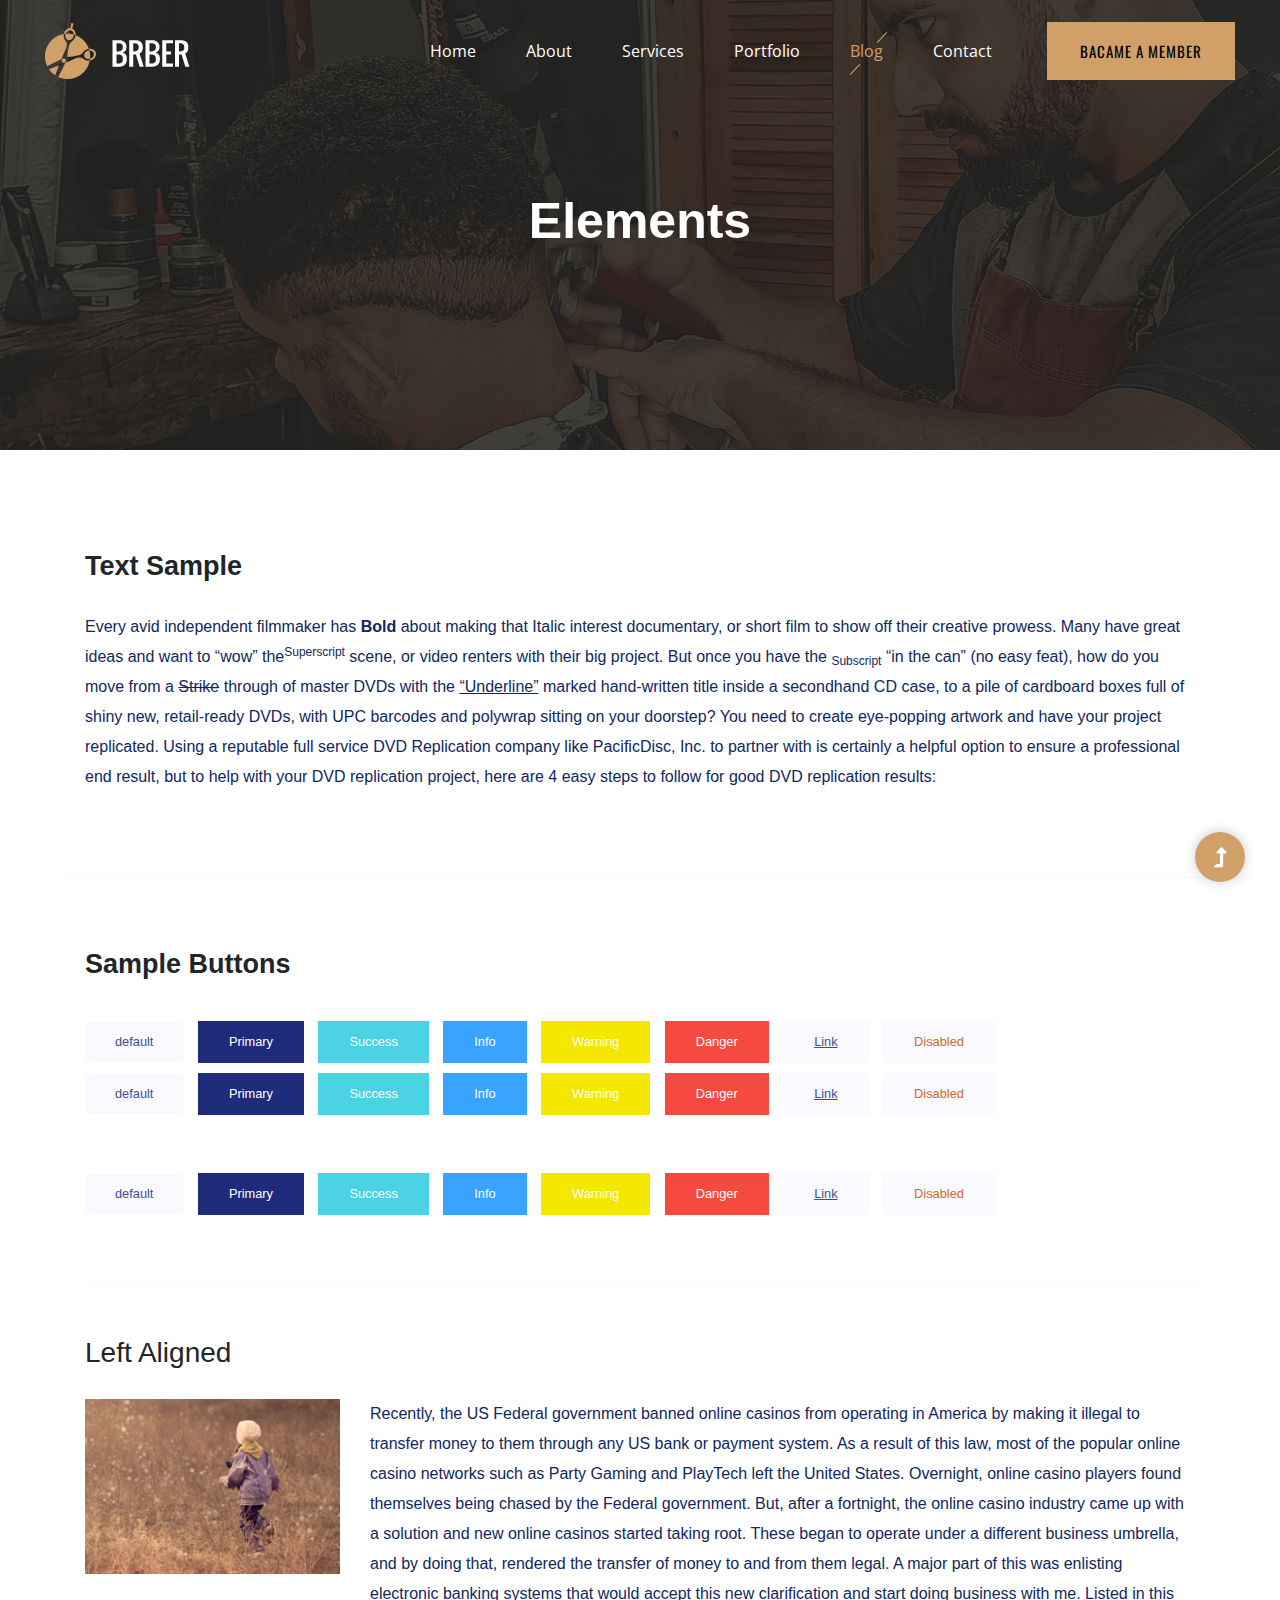
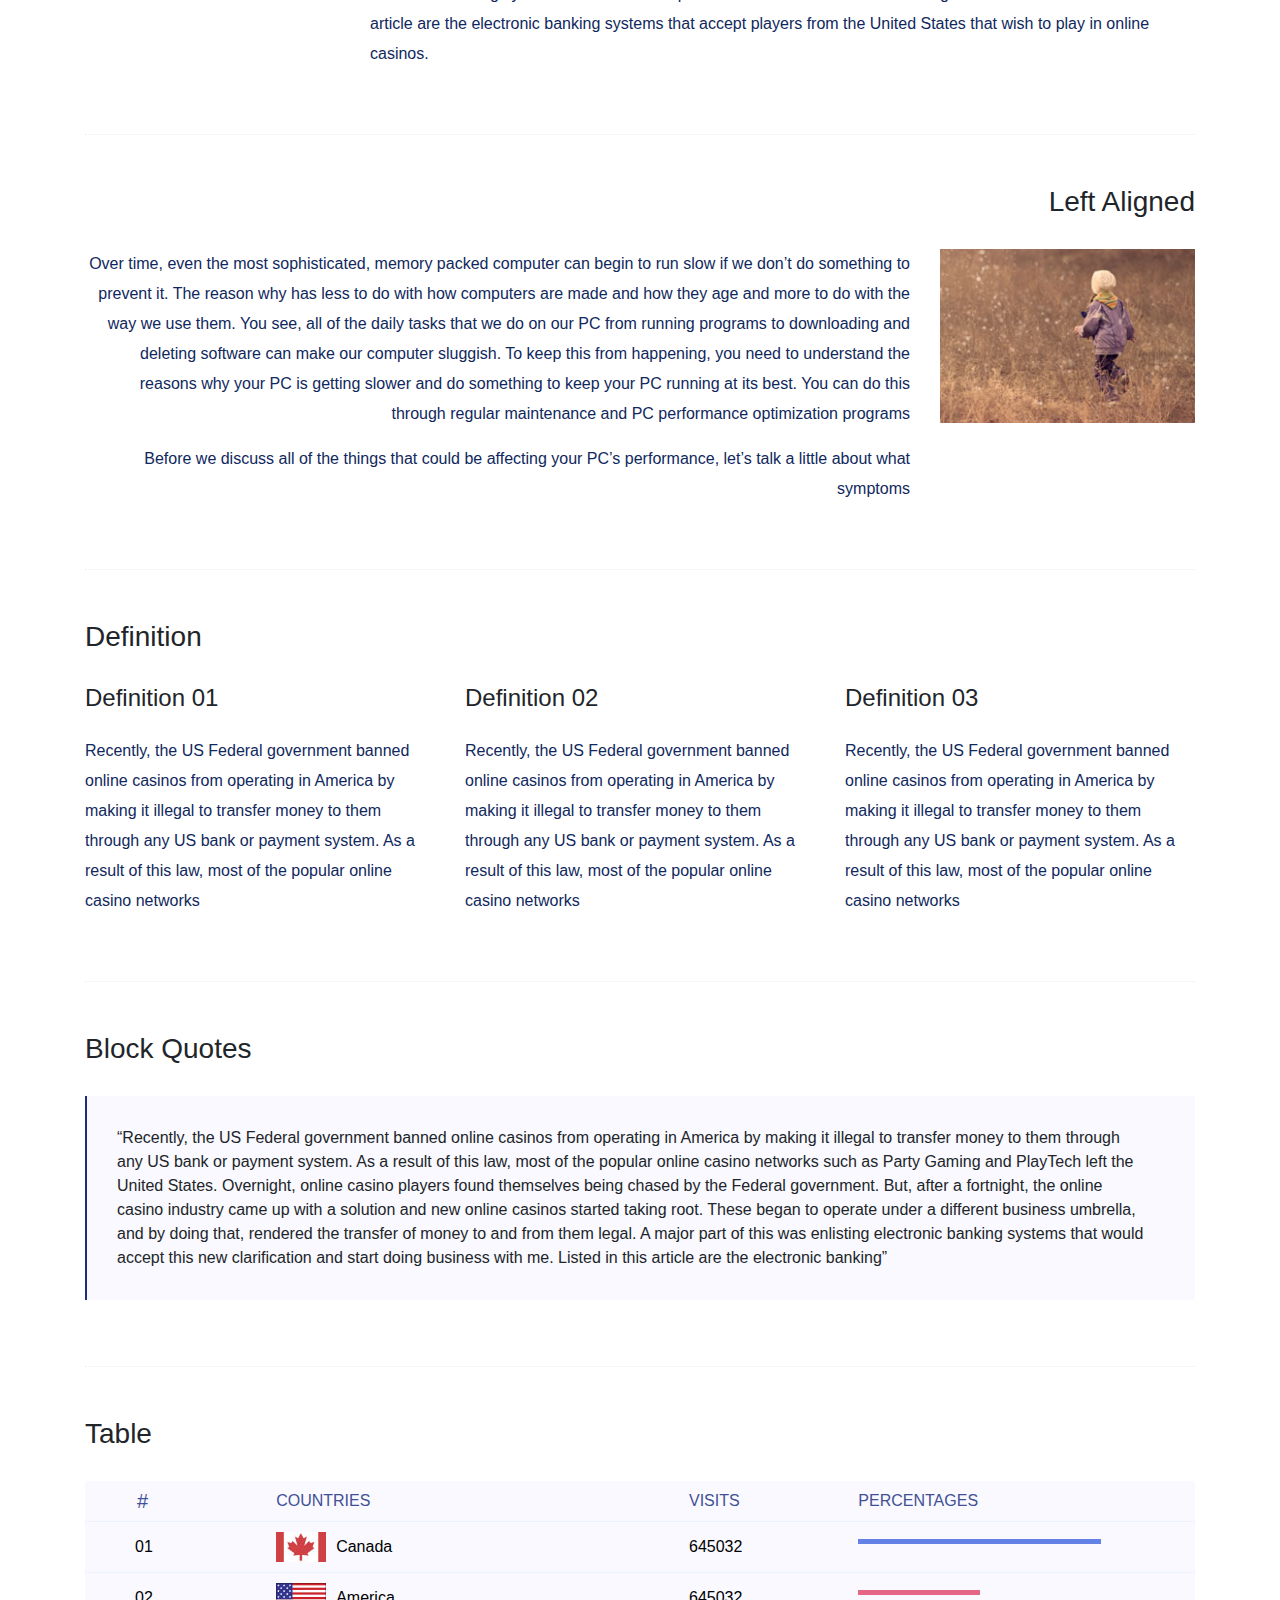
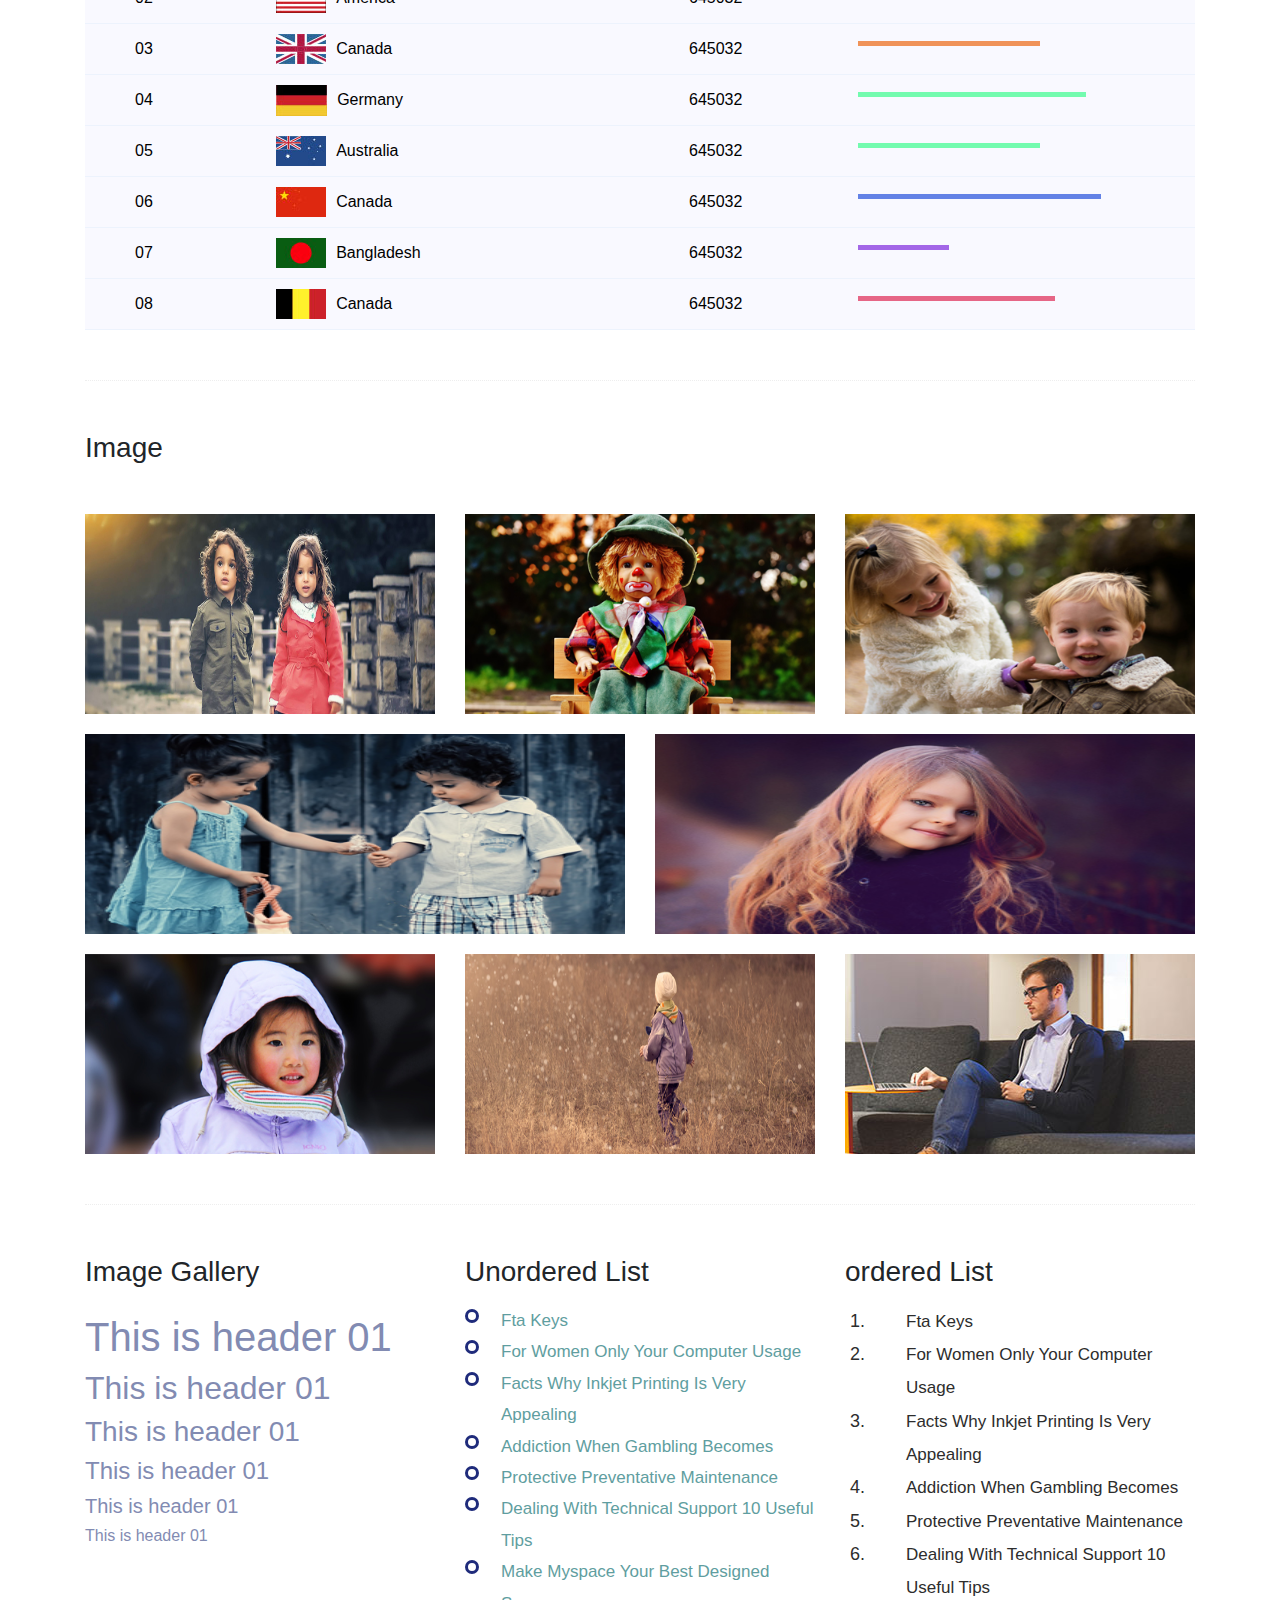
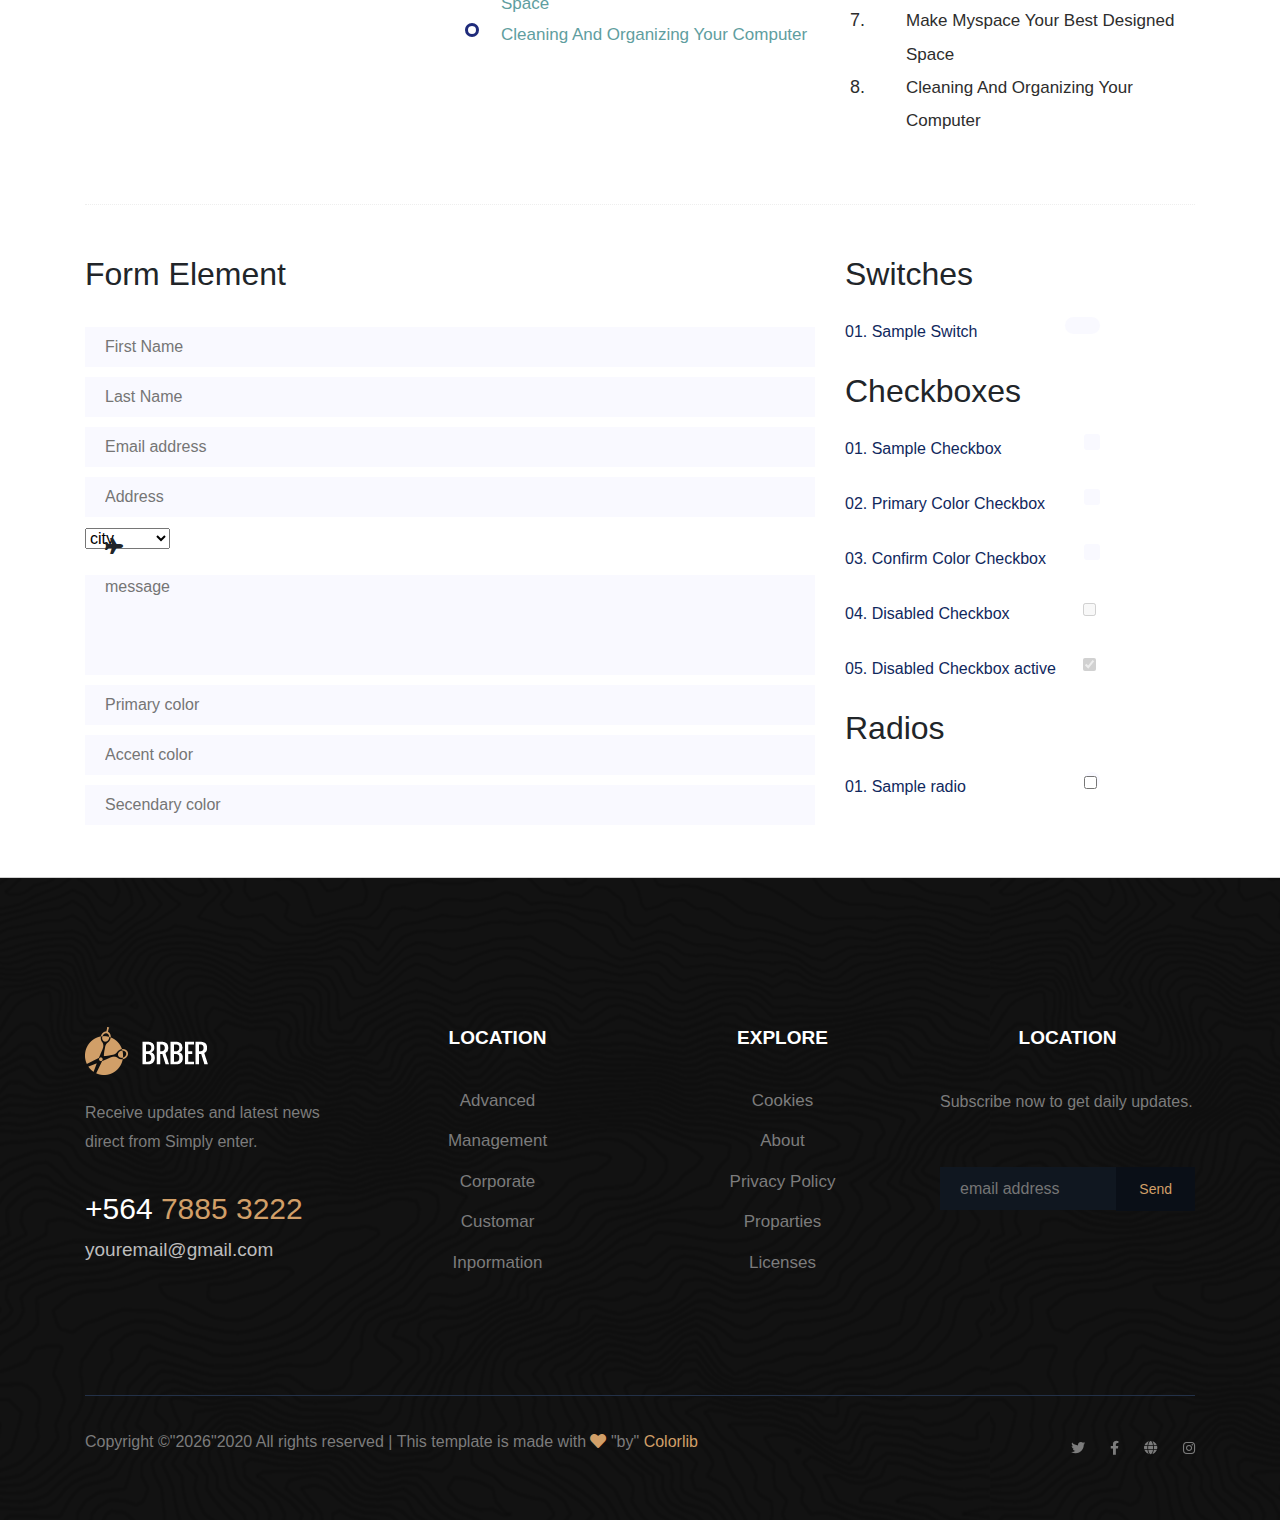
<file: element.html>
<!DOCTYPE html>
<html>
<head>
	<meta charset="utf-8">
	<meta http-equiv="X-UA-Compatible" content="IE=edge">
	<title>Brbar Html5 template</title>
  <link rel="stylesheet" type="text/css" href="assets/css/nice-select.css">
	<!-- Slick css file-->
	<link rel="stylesheet" href="assets/css/slick.css">
	<!-- Fabicon Icon -->
	<link rel="icon" href="assets/img/favicon.ico" sizes="16*16">
	<!-- Font Awesome File -->
	<link rel="stylesheet" href="assets/font awesome/css/all.css">
	<!-- Bootstrap Css File -->
	<link rel="stylesheet" href="assets/css/bootstrap.min.css">
	<!-- Custom Css File -->
	<link rel="stylesheet" href="assets/css/main.css">
</head>
<body>
	<!-- Preloader Start -->
  <div id="preloader-active">
    <div class="preloader d-flex align-items-center justify-content-center">
      <div class="preloader-inner position-relative">
        <div class="preloader-circle"></div>
        <div class="preloader-img pere-text">
          <img src="assets/img/logo/loder.png" alt="">
        </div>
      </div>
    </div>
  </div>
  <!-- Preloader End -->
  <!-- Header Start -->
  <header class="header-main">
    <nav class="navbar navbar-expand-lg navbar-light bg-light">
      <a class="navbar-brand logo" href="#">
        <img src="assets/img/logo/logo.png" alt="header-logo">
      </a>
      <button class="navbar-toggler menu-btn" type="button" data-toggle="collapse" data-target="#navbarNav" aria-controls="navbarNav" aria-expanded="false" aria-label="Toggle navigation">
      <span class="btn-icon"></span>
      </button>
      <div class="collapse navbar-collapse header-menu-wrapper" id="navbarNav">
        <ul class="navbar-nav main-nav">
          <li class="nav-item main-menu">
            <a class="nav-link menu-link" href="index.html">Home</a>
          </li>
          <li class="nav-item main-menu">
            <a class="nav-link menu-link" href="about.html">About</a>
          </li>
          <li class="nav-item main-menu">
            <a class="nav-link menu-link" href="#">Services</a>
          </li>
          <li class="nav-item main-menu">
            <a class="nav-link menu-link" href="#">Portfolio</a>
          </li>
          <li class="nav-item active main-menu">
            <a class="nav-link menu-link" href="blog.html">Blog</a>
            <ul class="submenu">
              <li><a href="blog.html">Blog</a></li>
              <li><a href="blog_details.html">Blog details</a></li>
              <li><a href="element.html">Element</a></li>
            </ul> 
          </li>
          <li class="nav-item main-menu">
            <a class="nav-link menu-link" href="contact.html">Contact</a>
          </li>
          <li class="nav-item main-menu-btn ml-30">
            <a href="#" class="btn btn-area header-btn">Bacame a member</a>
          </li>
        </ul>
      </div>
    </nav>
  </header>
  <!-- Header End --> 
 <!-- ? hero start --> 
 <div class="slider-area2"> 
  <div class="slider-height2 d-flex align-items-center">
      <div class="container">
        <div class="row">
          <div class="col-xl-12">
            <div class="hero-cap hero-cap2 text-center pt-70">
              <h2>Elements</h2>
            </div>
          </div>
        </div>
      </div>
    </div>
  </div>
  <!-- ? hero end --> 
  <!-- ? simple text area -->
  <section class="simple-text-area">
    <div class="container">
      <h3 class="text-heading">Text Sample</h3>
      <p class="simple-text">
        Every avid independent filmmaker has <b>Bold</b> about making that Italic interest documentary, or short film to show off their creative prowess. Many have great ideas and want to “wow” the<sup>Superscript</sup> scene, or video renters with their big project. But once you have the <sub>Subscript</sub> “in the can” (no easy feat), how do you move from a <del>Strike</del> through of master DVDs with the <u>“Underline”</u> marked hand-written title inside a secondhand CD case, to a pile of cardboard boxes full of shiny new, retail-ready DVDs, with UPC barcodes and polywrap sitting on your doorstep? You need to create eye-popping artwork and have your project replicated. Using a reputable full service DVD Replication company like PacificDisc, Inc. to partner with is certainly a helpful option to ensure a professional end result, but to help with your DVD replication project, here are 4 easy steps to follow for good DVD replication results:
      </p>
    </div>
  </section>
  <!-- ? simple text area -->
  <!-- ? start Button -->
  <section class="button-area">
    <div class="container box_1170 border-top-generic">
      <h3 class="text-heading">Sample Buttons</h3>
    <div class="button-group-area">
      <a href="#" class="generic-button default">default</a>
      <a href="#" class="generic-button primary">Primary</a>
      <a href="#" class="generic-button success">Success</a>
      <a href="#" class="generic-button info">Info</a>
      <a href="#" class="generic-button warning">Warning</a>
      <a href="#" class="generic-button danger">Danger</a>
      <a href="#" class="generic-button link">Link</a>
      <a href="#" class="generic-button disable">Disabled</a>
   </div>
    <div class="button-group-area">
      <a href="#" class="generic-button default">default</a>
      <a href="#" class="generic-button primary">Primary</a>
      <a href="#" class="generic-button success">Success</a>
      <a href="#" class="generic-button info">Info</a>
      <a href="#" class="generic-button warning">Warning</a>
      <a href="#" class="generic-button danger">Danger</a>
      <a href="#" class="generic-button link">Link</a>
      <a href="#" class="generic-button disable">Disabled</a>
    </div>
  <div class="button-group-area mt-5">
    <a href="#" class="generic-button default border-radius">default</a>
    <a href="#" class="generic-button primary border-radius">Primary</a>
    <a href="#" class="generic-button success border-radius">Success</a>
    <a href="#" class="generic-button info border-radius">Info</a>
    <a href="#" class="generic-button warning border-radius">Warning</a>
    <a href="#" class="generic-button danger border-radius">Danger</a>
    <a href="#" class="generic-button link border-radius">Link</a>
    <a href="#" class="generic-button disable border-radius">Disabled</a>
  </div>
    </div>
  </section>
  <!-- ? Start button -->
  <!-- ? start Align Area -->
  <div class="whole-wrap">
    <div class="container box_1170">
      <div class="section-top-border">
        <h3 class="head-title">Left Aligned</h3>
        <div class="row">
          <div class="img-area col-md-3">
            <img src="assets/img/elements/d.jpg" alt="" class="img-fluid">
          </div>
          <div class="content-area col-md-9">
            <p>Recently, the US Federal government banned online casinos from operating in America by making it illegal to transfer money to them through any US bank or payment system. As a result of this law, most of the popular online casino networks such as Party Gaming and PlayTech left the United States. Overnight, online casino players found themselves being chased by the Federal government. But, after a fortnight, the online casino industry came up with a solution and new online casinos started taking root. These began to operate under a different business umbrella, and by doing that, rendered the transfer of money to and from them legal. A major part of this was enlisting electronic banking systems that would accept this new clarification and start doing business with me. Listed in this article are the electronic banking systems that accept players from the United States that wish to play in online casinos.</p>
          </div>
        </div>
      </div>
       <div class="section-top-border text-right">
        <h3 class="head-title">Left Aligned</h3>
        <div class="row">
          <div class="content-area col-md-9">
            <p class="text-right">Over time, even the most sophisticated, memory packed computer can begin to run slow if we don’t do something to prevent it. The reason why has less to do with how computers are made and how they age and more to do with the way we use them. You see, all of the daily tasks that we do on our PC from running programs to downloading and deleting software can make our computer sluggish. To keep this from happening, you need to understand the reasons why your PC is getting slower and do something to keep your PC running at its best. You can do this through regular maintenance and PC performance optimization programs</p>
           <p class="text-right">Before we discuss all of the things that could be affecting your PC’s performance, let’s talk a little about what symptoms</p>
          </div>
           <div class="img-area col-md-3">
            <img src="assets/img/elements/d.jpg" alt="" class="img-fluid">
          </div>
        </div>
      </div>
      <div class="section-top-border">
        <h3 class="head-title">Definition</h3>
        <div class="row">
          <div class="col-md-4">
            <div class="single-definition">
              <h4 class="mb-4">Definition 01</h4>
              <p>Recently, the US Federal government banned online casinos from operating in America by making it illegal to transfer money to them through any US bank or payment system. As a result of this law, most of the popular online casino networks</p>
            </div>
          </div>
          <div class="col-md-4">
            <div class="single-definition">
              <h4 class="mb-4">Definition 02</h4>
              <p>Recently, the US Federal government banned online casinos from operating in America by making it illegal to transfer money to them through any US bank or payment system. As a result of this law, most of the popular online casino networks</p>
            </div>
          </div>
          <div class="col-md-4">
            <div class="single-definition">
              <h4 class="mb-4">Definition 03</h4>
              <p>Recently, the US Federal government banned online casinos from operating in America by making it illegal to transfer money to them through any US bank or payment system. As a result of this law, most of the popular online casino networks</p>
            </div>
          </div>  
        </div>
      </div>
      <div class="section-top-border">
        <h3 class="head-title">Block Quotes</h3>
        <div class="row">
          <div class="col-12">
            <blockquote class="generic-blockquote">
                “Recently, the US Federal government banned online casinos from operating in America by
                making it illegal to
                transfer money to them through any US bank or payment system. As a result of this law, most
                of the popular
                online casino networks such as Party Gaming and PlayTech left the United States. Overnight,
                online casino
                players found themselves being chased by the Federal government. But, after a fortnight, the
                online casino
                industry came up with a solution and new online casinos started taking root. These began to
                operate under a
                different business umbrella, and by doing that, rendered the transfer of money to and from
                them legal. A major
                part of this was enlisting electronic banking systems that would accept this new
                clarification and start doing
                business with me. Listed in this article are the electronic banking”
              </blockquote>
          </div>
        </div>
      </div>
      <div class="section-top-border">
         <h3 class="head-title">Table</h3>
        <div class="table-sec"> 
        <table class="table-content-area">
          <thead class="table-heading">
            <tr>
              <th>#</th>
              <th>COUNTRIES</th>
              <th>VISITS</th>
              <th>PERCENTAGES</th>
            </tr>
            <tbody class="table-body">
              <tr>
                <td>01</td>
                <td><img src="assets/img/elements/f1.jpg" alt="" class="img-fluid">Canada</td>
                <td>645032</td>
                <td>
                  <div class="progress progress-element">
                    <div class="progress-bar color-1 progress-area" style="width:80%"></div>
                  </div>
                </td>
              </tr>
              <tr>
                <td>02</td>
                <td><img src="assets/img/elements/f2.jpg" alt="" class="img-fluid">America</td>
                <td>645032</td>
                <td>
                  <div class="progress progress-element">
                    <div class="progress-bar color-2 progress-area" style="width:40%"></div>
                  </div>
                </td>
              </tr>
              <tr>
                <td>03</td>
                <td><img src="assets/img/elements/f3.jpg" alt="" class="img-fluid">Canada</td>
                <td>645032</td>
                <td>
                  <div class="progress progress-element">
                    <div class="progress-bar color-3 progress-area" style="width:60%"></div>
                  </div>
                </td>
              </tr>
               <tr>
                <td>04</td>
                <td><img src="assets/img/elements/f4.jpg" alt="" class="img-fluid">Germany</td>
                <td>645032</td>
                <td>
                  <div class="progress progress-element">
                    <div class="progress-bar color-4 progress-area" style="width:75%"></div>
                  </div>
                </td>
              </tr>
               <tr>
                <td>05</td>
                <td><img src="assets/img/elements/f5.jpg" alt="" class="img-fluid">Australia</td>
                <td>645032</td>
                <td>
                  <div class="progress progress-element">
                    <div class="progress-bar color-5 progress-area" style="width:60%"></div>
                  </div>
                </td>
              </tr>
               <tr>
                <td>06</td>
                <td><img src="assets/img/elements/f6.jpg" alt="" class="img-fluid">Canada</td>
                <td>645032</td>
                <td>
                  <div class="progress progress-element">
                    <div class="progress-bar color-6 progress-area" style="width:80%"></div>
                  </div>
                </td>
              </tr>
               <tr>
                <td>07</td>
                <td><img src="assets/img/elements/f7.jpg" alt="" class="img-fluid">Bangladesh</td>
                <td>645032</td>
                <td>
                  <div class="progress progress-element">
                    <div class="progress-bar color-7 progress-area" style="width:30%"></div>
                  </div>
                </td>
              </tr>
               <tr>
                <td>08</td>
                <td><img src="assets/img/elements/f8.jpg" alt="" class="img-fluid">Canada</td>
                <td>645032</td>
                <td>
                  <div class="progress progress-element">
                    <div class="progress-bar color-8 progress-area" style="width:65%"></div>
                  </div>
                </td>
              </tr>
            </tbody>
          </thead>
        </table>
      </div>
    </div>
    <div class="section-top-border">
      <h3 class="head-title">Image</h3>
      <div class="row gallery-item">
        <div class="gallery-img1 col-md-4">
         <a href="#">
           <img src="assets/img/elements/g1.jpg" alt="">
         </a> 
        </div>
          <div class="gallery-img1 col-md-4">
            <a href="#">
             <img src="assets/img/elements/g2.jpg" alt="">
            </a> 
          </div>
          <div class="gallery-img1 col-md-4">
            <a href="#">
             <img src="assets/img/elements/g3.jpg" alt="">
            </a> 
          </div>
          <div class="gallery-img1 col-md-6">
            <a href="#">
              <img src="assets/img/elements/g4.jpg" alt="">
            </a>
          </div>
           <div class="gallery-img1 col-md-6">
            <a href="#">
              <img src="assets/img/elements/g5.jpg" alt="">
            </a>
          </div>
          <div class="gallery-img1 col-md-4">
            <a href="#">
              <img src="assets/img/elements/g6.jpg" alt="">
            </a>
          </div>
          <div class="gallery-img1 col-md-4">
            <a href="#">
              <img src="assets/img/elements/g7.jpg" alt="">
            </a>
          </div>
          <div class="gallery-img1 col-md-4">
            <a href="#">
              <img src="assets/img/elements/g8.jpg" alt="">
            </a>
          </div>
        </div>    
      </div>
      <div class="section-top-border">
        <div class="row">
          <div class="col-md-4">
            <h3 class="head-title mb-4">Image Gallery</h3>
            <div class="typography">
              <h1>This is header 01</h1>
              <h2>This is header 01</h2>
              <h3>This is header 01</h3>
              <h4>This is header 01</h4>
              <h5>This is header 01</h5>
              <h6>This is header 01</h6>
            </div>
          </div>
          <div class="col-md-4">
            <h3 class="head-title mb-3">Unordered List</h3>
            <ul class="unordered-list">
              <li>Fta Keys</li>
              <li>For Women Only Your Computer Usage</li>
              <li>Facts Why Inkjet Printing Is Very Appealing</li>
              <li>Addiction When Gambling Becomes</li>
              <li>Protective Preventative Maintenance</li>
              <li>Dealing With Technical Support 10 Useful Tips</li>
              <li>Make Myspace Your Best Designed Space</li>
              <li>Cleaning And Organizing Your Computer</li>
            </ul> 
          </div>
          <div class="col-md-4">
            <h3 class="head-title mb-3">ordered List</h3>
            <ol class="ordered-list">
              <li><span>Fta Keys</span></li>
              <li><span>For Women Only Your Computer Usage</span></li>
              <li><span>Facts Why Inkjet Printing Is Very Appealing</span></li>
              <li><span>Addiction When Gambling Becomes</span></li>
              <li><span>Protective Preventative Maintenance</span></li>
              <li><span>Dealing With Technical Support 10 Useful Tips</span></li>
              <li><span>Make Myspace Your Best Designed Space</span></li>
              <li><span>Cleaning And Organizing Your Computer</span></li>
            </ol> 
          </div>
        </div>
      </div>
      <div class="section-top-border">
        <div class="row">
          <div class="col-lg-8 col-md-8">
             <h2 class="head-title mb-4">Form Element</h2>
             <form action="#">
               <div class="input-group mt-1">
                 <input type="text" name="First-name" placeholder="First Name">
                 <input type="text" name="last-name" placeholder="Last Name">
                 <input type="text" name="email address" placeholder="Email address">
                 <input type="text" name="address" placeholder="Address">
                 <div class="input-group-icon">
                   <div class="icon">
                     <i class="fas fa-plane"></i>
                   </div>
                   <div class="select-from" id="default-select">
                     <select style="display:;">
                       <option value="0">city</option>
                       <option value="2">Dhaka</option>
                       <option value="3">Dilli</option>
                       <option value="4">Newyork</option>
                       <option value="5">Bangkok</option>
                     </select>
                     <!-- <div class="nice-select" id="cityList">
                       <span class="current">City</span>
                       <ul class="list">
                         <li class="option selected-focus">City</li>
                         <li class="option">Dhaka</li>
                         <li class="option">Dilli</li>
                         <li class="option">Newyork</li>
                         <li class="option">Bangkok</li>
                       </ul>
                     </div> -->
                   </div>
                 </div>
                 <div class="mt-4">
                   <textarea class="single-message" id="" placeholder="message"></textarea>
                 </div>
                 <input type="text" class="single-input-primary" name="primary-color" placeholder="Primary color">
                 <input type="text" class="single-input-accent" name="accent-color" placeholder="Accent color">
                 <input type="text" class="single-input-secendary" name="secendary-color" placeholder="Secendary color">
               </div>
             </form>
          </div>
          <div class="col-lg-3 col-md-4">
            <h2 class="head-title mb-4 bold">Switches</h2>
            <div class="switch-wrap">
              <p>01. Sample Switch</p>
              <div class="primary-switch">
                <input type="checkbox">
                <label for="deafult-switch"></label>
              </div>
            </div>
            <div class="simple-element-widget mt-30">
            <h2 class="head-title mb-4 blod">Checkboxes</h2>
            <div class="switch-wrap d-flex justify-content-between">
              <p>01. Sample Checkbox</p>
              <div class="primary-checkbox">
                <input type="checkbox">
                <label for="deafult-switch"></label>
              </div>
            </div>
            <div class="switch-wrap d-flex justify-content-between">
              <p>02. Primary Color Checkbox</p>
              <div class="primary-checkbox">
                <input type="checkbox">
                <label for="deafult-switch"></label>
              </div>
            </div>
            <div class="switch-wrap d-flex justify-content-between">
              <p>03. Confirm Color Checkbox</p>
              <div class="primary-checkbox">
                <input type="checkbox">
                <label for="deafult-switch"></label>
              </div>
            </div>
          <div class="switch-wrap d-flex justify-content-between">
              <p>04. Disabled Checkbox</p>
              <div class="disabled-checkbox">
                <input type="checkbox"disabled>
                <label for="disabled-switch"></label>
              </div>
            </div>
            <div class="switch-wrap d-flex justify-content-between">
              <p>05. Disabled Checkbox active</p>
              <div class="disabled-checkbox">
                <input type="checkbox" checked disabled>
                <label for="disabled-switch"></label>
              </div>
            </div>
          </div>
          <div class="simple-element-widget mt-30">
            <h2 class="head-title mb-4 bold">Radios</h2>
            <div class="switch-wrap d-flex justify-content-between">
              <p>01. Sample radio</p>
              <div class="primary-radio">
                <input type="checkbox">
                <label for="disabled-radio"></label>
              </div>
            </div>
          </div>
        </div>
        </div>
      </div>
    </div>
  <!-- ? start Align Area -->
  <!-- ? footer area start -->
       <footer>
         <div class="footer-area">
           <div class="container">
             <div class="footer-top footer-padding">
               <div class="row d-flex justify-content-between">
                 <div class="col-xl-3 col-lg-4 col-md-5 col-sm-8">
                   <div class="single-footer-caption mb-50">
                     <!-- logo -->
                     <div class="footer-logo">
                       <a href="#">
                         <img src="assets/img/logo/logo2_footer.png" alt="">
                       </a>
                     </div>
                     <div class="footer-title">
                       <div class="footer-pera">
                         <p class="info1">Receive updates and latest news direct from Simply enter.</p>
                       </div>
                     </div>
                     <div class="footer-number">
                      <h4>
                       <span>+564</span>
                       7885 3222
                      </h4>
                      <p>youremail@gmail.com</p>
                     </div>
                   </div>
                 </div>
                 <div class="col-xl-3 col-lg-4 col-md-5 col-sm-8">
                   <div class="single-footer-caption mb-50">
                     <div class="footer-title">
                       <h4>location</h4>
                       <ul>
                         <li><a href="#">Advanced</a></li>
                         <li><a href="#">Management</a></li>
                         <li><a href="#">Corporate</a></li>
                         <li><a href="#">customar</a></li>
                         <li><a href="#">Inpormation</a></li>
                       </ul>
                     </div>
                   </div>
                 </div>
                 <div class="col-xl-3 col-lg-4 col-md-5 col-sm-8">
                    <div class="single-footer-caption mb-50">
                     <div class="footer-title">
                       <h4>Explore</h4>
                       <ul>
                         <li><a href="#">Cookies</a></li>
                         <li><a href="#">About</a></li>
                         <li><a href="#">Privacy policy</a></li>
                         <li><a href="#">proparties</a></li>
                         <li><a href="#">Licenses</a></li>
                       </ul>
                     </div>
                   </div>
                 </div>
                 <div class="col-xl-3 col-lg-4 col-md-5 col-sm-8">
                   <div class="single-footer-caption mb-50">
                     <div class="footer-title">
                       <h4>location</h4>
                     <div class="footer-pera">
                         <p class="info1">Subscribe now to get daily updates.</p>
                      </div>
                      </div>
                      <div class="footer-form">
                        <div>
                          <form action="">
                            <input type="text" name="email" placeholder="email address">
                            <div class="from-icon">
                              <button type="submit" name="submit">send</button>
                            </div>
                            <div class="mt-10 info"></div>
                          </form>
                        </div>
                      </div>
                    </div>
                 </div>
               </div>
             </div>
             <div class="footer-bottom">
               <div class="row d-flex justify-content-between align-items-center">
                 <div class="col-xl-9 col-lg-8">
                   <div class="footer-copy-right">
                     <p>Copyright ©"<script>document.write(new Date().getFullYear());</script>"2020 All rights reserved | This template is made with 
                      <i class="fas fa-heart"></i>
                      "by"
                      <a href="#">Colorlib</a>
                     </p>
                   </div>
                 </div>
                 <div class="col-xl-3 col-lg-4">
                   <!-- footer social -->
                   <div class="footer-social f-right">
                     <ul>
                       <li><a href="#"><i class="fab fa-twitter"></i></a></li>
                       <li><a href="#"><i class="fab fa-facebook-f"></i></a></li>
                       <li><a href="#"><i class="fas fa-globe"></i></a></li>
                       <li><a href="#"><i class="fab fa-instagram"></i></a></li>
                     </ul>
                   </div>
                 </div>
               </div>
             </div>
           </div>
         </div>
       </footer>
      <!-- ? footer area end -->
 <!-- scroll up -->
 <div id="back-top">
   <a href="#" title="Go to Top">
     <i class="fas fa-level-up-alt"></i>
   </a>
 </div>
</body>
<!-- ? script file -->
 <script src="assets/js/jquery-1.12.4.min.js"></script>
 <script src="assets/js/bootstrap.min.js"></script>
 <script src="assets/js/owl.carousel.js"></script>
 <script src="assets/js/slick.min.js"></script>
<!--  <script src="https://code.jquery.com/jquery-3.5.1.slim.min.js" integrity="sha384-DfXdz2htPH0lsSSs5nCTpuj/zy4C+OGpamoFVy38MVBnE+IbbVYUew+OrCXaRkfj" crossorigin="anonymous"></script> -->
<script src="https://cdn.jsdelivr.net/npm/popper.js@1.16.0/dist/umd/popper.min.js" integrity="sha384-Q6E9RHvbIyZFJoft+2mJbHaEWldlvI9IOYy5n3zV9zzTtmI3UksdQRVvoxMfooAo" crossorigin="anonymous"></script>
 <script src="assets/js/jquery.nice-select.min.js"></script>
 <script src="assets/js/hover-direction-snake.min.js"></script>
 <script src="assets/js/main.js"></script>
 <!-- <script type="text/javascript">
   $('#cityList').click(function(){
    $(this).toggleClass('city-show');
   })
 </script>"> -->
</html>
</file>
<file: assets/css/main.css>
@import url('https://fonts.googleapis.com/css2?family=Open+Sans:wght@300;400;600;700;800&display=swap');
@import url('https://fonts.googleapis.com/css2?family=Oswald:wght@200;300;400;500;600;700&display=swap');

*{
    margin: 0;
    padding: 0;
    outline: 0;

}
body {
    margin: 0;
    font-size: 1rem;
    font-weight: 400;
    line-height: 1.5;
    color: #212529;
    text-align: left;
    background-color: #fff;
    overflow-x: hidden;
    font-size: "Poppins", sans-serif;
}
ul{
    list-style: none;
}
a{
    text-decoration: none;
}
a:hover{
    text-decoration: none;
    color: unset;
}
p {
    font-family: "Poppins", sans-serif;
    color: #10285d;
    font-size: 16px;
    line-height: 30px;
    margin-bottom: 15px;
    font-weight: normal;
}
a:hover{
     background: unset!important;
}

.preloader {
    background-color: #f7f7f7;
    width: 100%;
    height: 100%;
    position: fixed;
    top: 0;
    left: 0;
    right: 0;
    bottom: 0;
    z-index: 999999;
    -webkit-transition: .6s;
    -o-transition: .6s;
    transition: .6s;
    margin: 0 auto
}

.preloader .preloader-circle {
    width: 100px;
    height: 100px;
    position: relative;
    border-style: solid;
    border-width: 1px;
    border-top-color: #d19f68;
    border-bottom-color: transparent;
    border-left-color: transparent;
    border-right-color: transparent;
    z-index: 10;
    border-radius: 50%;
    -webkit-box-shadow: 0 1px 5px 0 rgba(35, 181, 185, 0.15);
    box-shadow: 0 1px 5px 0 rgba(35, 181, 185, 0.15);
    background-color: #fff;
    -webkit-animation: zoom 2000ms infinite ease;
    animation: zoom 2000ms infinite ease;
    -webkit-transition: .6s;
    -o-transition: .6s;
    transition: .6s
}

.preloader .preloader-circle2 {
    border-top-color: #0078ff
}

.preloader .preloader-img {
    position: absolute;
    top: 50%;
    z-index: 200;
    left: 0;
    right: 0;
    margin: 0 auto;
    text-align: center;
    display: inline-block;
    -webkit-transform: translateY(-50%);
    -ms-transform: translateY(-50%);
    transform: translateY(-50%);
    padding-top: 6px;
    -webkit-transition: .6s;
    -o-transition: .6s;
    transition: .6s
}

.preloader .preloader-img img {
    max-width: 55px
}

.preloader .pere-text strong {
    font-weight: 800;
    color: #dca73a;
    text-transform: uppercase
}

@-webkit-keyframes zoom {
    0% {
        -webkit-transform: rotate(0deg);
        transform: rotate(0deg);
        -webkit-transition: .6s;
        -o-transition: .6s;
        transition: .6s
    }
    100% {
        -webkit-transform: rotate(360deg);
        transform: rotate(360deg);
        -webkit-transition: .6s;
        -o-transition: .6s;
        transition: .6s
    }
}

@keyframes zoom {
    0% {
        -webkit-transform: rotate(0deg);
        transform: rotate(0deg);
        -webkit-transition: .6s;
        -o-transition: .6s;
        transition: .6s
    }
    100% {
        -webkit-transform: rotate(360deg);
        transform: rotate(360deg);
        -webkit-transition: .6s;
        -o-transition: .6s;
        transition: .6s
    }
}
.preloader-circle-hide{
    opacity: 0;
    transition: all .5s ease;
    display: none!important;
}

.f-right{
    float: right;
}

.ml-30{
    margin-left: 30px;
}
.header-main {
    background: transparent;
    position: absolute;
    top: 0;
    right: 0;
    left: 0;
    z-index: 9;
    transition: all .5s ease;
}
.sticky-bar {
    left: 0;
    margin: auto;
    position: fixed;
    top: 0;
    width: 100%;
    -webkit-box-shadow: 0 10px 15px rgba(25, 25, 25, 0.1);
    box-shadow: 0 10px 15px rgba(25, 25, 25, 0.1);
    z-index: 9999;
    -webkit-animation: 300ms ease-in-out 0s normal none 1 running fadeInDown;
    animation: 300ms ease-in-out 0s normal none 1 running fadeInDown;
    -webkit-box-shadow: 0 10px 15px rgba(25, 25, 25, 0.1);
    background: #000000!important;
}
.header-main nav {
    padding: 0 45px!important;
    background: transparent!important;
}
.header-main .header-menu-wrapper {
    /* display: flex!important; */
    /* justify-content: flex-end; */
    /* align-items: center; */
}
.header-main .navbar-nav {
    margin: 0;
    align-items: center;
    /* padding: 19px; */
    width: 100%;
    justify-content: flex-end;
    display: flex;
}
.header-main .menu-btn:focus {
    outline: 0;
}
.header-main .menu-btn {
    background: #fff;
}
.logo {
    /* margin-left: 60px; */
    /* margin-top: 34px; */
}
.header-area {
    background: darkcyan;
}
.main-nav{
    margin: 0 auto;
}
.main-menu {
    display: inline-block;
    position: relative;

}
.menu-item-inner{
    position: relative;
}
.nav-item.main-menu-btn {
    margin-left: 30px;
}
.header-main .btn-icon {
    width: 30px;
    height: 3px;
    background: #eca40dc7;
    display: inline-block;
    position: relative;
}
.header-main .btn-icon:before{
    content: "";
    position: absolute;
    width: 30px;
    height: 3px;
    background: #eca40dc7;
    top: 8px;
    left: 0px;
}
.header-main .btn-icon:after{
    content: "";
    position: absolute;
    width: 30px;
    height: 3px;
    background: #eca40dc7;
    top: -8px;
    left: 0px;
}
.navbar-toggler.active .btn-icon{
    background: transparent;
}
.navbar-toggler.active .btn-icon:before{
    transform: rotate(45deg);
    top: 0;
}
.navbar-toggler.active .btn-icon:after{
    transform: rotate(-45deg);
    top: 0;
}
.header-main .navbar-toggler:focus {
    outline: 0;
}
.header-main.header-manu-wrapper.menu-link {
    text-transform: capitalize;
    font-size: 15px;
    padding: 7px 10px;
    font-weight: 400;
    font-family: "Open Sans", sans-serif;
    position: relative;
    transition: .3s;
    display: block;
    color: #fff!important;
}
.submenu {
    position: absolute;
    width: 170px;
    background: rgba(43, 43, 43, 0.7);
    left: 0;
    top: 50%;
    opacity: 0;
    visibility: hidden;
    box-shadow: 0 0 10px 3px rgba(0, 0, 0, 0.05);
    padding: 17px 0;
    transition: .5s;
}
.main-menu:hover .submenu{
    visibility: visible;
    opacity: 1;
    top: 100%;
    transition: .5s;
}
.submenu li{
    margin-left: 7px;
    display: block;
}
.submenu li a {
    font-size: 16px;
    text-transform: capitalize;
    padding: 6px 10px;
    margin: 0px;
    color: #fff;
    transition: .4s;
    display: block;
    font-family: "Open Sans", sans-serif;
}
.submenu li a:hover{
    color: #d19f68;
    background: none;
    padding-left: 13px;
}
.submenu li a::before{
    content: "";
    position: unset;
    width: 14px;
    height: 1px;
    background: #d19f68;
    left: 25px;
    bottom: 33px;
    transform: rotate(-46deg);
    opacity: 0;
    visibility: hidden;
    transition: .4s;
}
.submenu li a::after{
    content: "";
    position: unset;
    width: 14px;
    height: 1px;
    background: #d19f68;
    left: 57px;
    bottom: 37px;
    transform: rotate(-46deg);
    opacity: 0;
    visibility: hidden;
    transition: .4s;
}
.main-menu:hover .submenu li a::before{
    visibility: visible;
    opacity:1;

}
.main-menu:hover .submenu li a::after{
    visibility: visible;
    opacity:1;

}
.menu-link:before {
    position: absolute;
    content: "";
    width: 14px;
    height: 1px;
    top: 37px;
    background: #d19f68;
    left: 50px;
    transform: rotate(-46deg);
    opacity: 0;
    visibility: hidden;
    transition: .4s;
}
.menu-link:after{
    position: absolute;
    content: "";
    width: 14px;
    height: 1px;
    background: #d19f68;
    left: 23px;
    bottom: 32px;
    transform: rotate(-46deg);
    opacity: 0;
    visibility: hidden;
    transition: .4s;
}
 .menu-link:hover{
    color: #d19f68!important;
 }
 .menu-link:hover:before,
 .menu-link:hover:after{
    opacity: 1;
    visibility: visible;
 }
.active .menu-link{
    color: #d19f68!important;
}
.active .menu-link:before,
.active .menu-link:after{
    opacity: 1;
    visibility: visible;
 }
.btn-area {
    background: #d19f68;
    font-family: "Oswald", sans-serif;
    text-transform: uppercase;
    padding: 29px 33px;
    color: #000000;
    cursor: pointer;
    display: inline-block;
    font-size: 15px;
    font-weight: 400;
    border-radius: 0px;
    line-height: 1;
    -moz-user-select: none;
    letter-spacing: 1px;
    line-height: 0;
    margin-bottom: 0;
    margin: 10px;
    cursor: pointer;
    transition: color 0.4s linear;
    position: relative;
    z-index: 1;
    border: 0;
    overflow: hidden;
    margin: 0;
}
.btn-area::before {
    content: "";
    position: absolute;
    left: 0;
    top: 0;
    width: 101%;
    height: 101%;
    background: #af804d;
    z-index: 1;
    border-radius: 0px;
    transition: transform 0.5s;
    transform-origin: 0 0;
    transition-timing-function: cubic-bezier(0.5, 1.6, 0.4, 0.7);
    transform: scaleX(0);
}
.btn-area:hover::before{
    transform: scaleX(1);
    z-index: -1;
    color: #fff!important;

}
.btn-area:hover{
    color: #fff;

}
.slider-area{
    background-image: url(../img/hero/h1_hero.png);
    background-position: top center;
    background-size: cover;
    background-attachment: fixed;
    height: 100vh;
}
.slider-area img {
    max-width: 100%;
    background-position: top center;
    margin-top: -1px;
    position: relative;
}
.hero-caption span {
    font-size: 20px;
    color: #d19f68;
    display: block;
    text-transform: uppercase;
    letter-spacing: 0.08em;
    font-weight: 500;
    margin-bottom: 25px;
    overflow: hidden;
}

.hero-caption h1 {
    font-size: 60px;
    color: #fff;
    text-transform: uppercase;
    line-height: 1.4;
    font-weight: 700;
    overflow: hidden;
    margin-bottom: 14px;
}
.stock-text {
    position: absolute;
    left: 22px;
    bottom: 245px;
    width: 92%;
}
.stock-text h2 {
    position: absolute;
    text-transform: uppercase;
    font-size: 100px;
    font-family: oswlad,sans-serif;
    margin: 0;
    line-height: 1;
    font-weight: 700;
}
.stock-text h2:nth-child(1){
    color: transparent;

}
.stock-text h2:nth-child(1) {
    color: transparent;
    -webkit-text-stroke: 1px rgba(255, 255, 255, 0.1);
    -webkit-text-fill-color: transparent;
}

.stock-text h2:nth-child(2) {
    color: rgba(0, 0, 0, 0.2);
    -webkit-animation: animate 4s ease-in-out infinite;
    animation: animate 4s ease-in-out infinite;
}

@keyframes animate {
    0%,
    100% {
        clip-path: polygon(0% 45%, 15% 44%, 32% 50%, 54% 60%, 70% 61%, 84% 69%, 100% 52%, 100% 100%, 0% 100%)
    }
    50% {
        clip-path: polygon(0% 60%, 16% 65%, 34% 66%, 51% 62%, 67% 50%, 84% 45%, 100% 46%, 100% 100%, 0% 100%)
    }
}
.thumb-content-box {
    position: absolute;
    bottom: 0;
    right: 0;
    z-index: 2;
    width: 35%;
}
.thumb-content {
    padding: 34px 22px 35px 16px;
    display: flex;
    background: rgba(209, 159, 104, 0.7);
    width: 100%;
    line-height: 1;
}
.thumb-content h3 {
    color: #000000;
    text-transform: uppercase;
    font-weight: bold;
    font-size: 20px;
    margin: 0;
    word-spacing: 1px;
}
.thumb-content a {
    color: #000000;
    display: block;
    position: relative;
    right: -66px;
    top: 16px;
    font-size: 30px;
}
.section-padding30{
    padding-top: 195px;
    padding-bottom: 180px;
}
.about-img img {
    width: 100%;
}
.about-caption {
    padding-left: 50px;
}
.section-title span {
    font-size: 16px;
    font-weight: 800;
    margin-bottom: 22px;
    color: #292c37;
    display: inline-block;
    text-transform: uppercase;
    letter-spacing: 0.05em;
}
.section-title h2 {
    font-size: 44px;
    font-weight: bold;
    color: #000000;
    display: block;
    text-transform: uppercase;
    margin-bottom: 50px;
    font-family: "Oswald", sans-serif;
}
.pera-bottom {
    font-weight: 300;
    color: #1d2434;
    font-size: 16px;
    margin-left: 41px;
}
.pera-top {
    font-weight: 500;
    margin-left: 45px;
    font-size: 16px;
    color: #212025;
}
.about-shape {
    position: absolute;
    right: 20px;
    bottom: 160px;
}
.service-caption {
    background: #f8f8f8;
    padding: 84px 45px 56px;
    border-radius: 7px;
    transition: .6s;
}
.service-icon {
    display: inline-block;
    position: relative;
    z-index: 1;
}
.service-icon i:hover{
    background: #af804d; 
}
.service-icon::before {
    content: "";
    background: url(../img/gallery/dot.png);
    position: absolute;
    z-index: -1;
    height: 135px;
    width: 80px;
    right: -29px;
    top: -35px;
    transition: .5s;
}
.service-caption:hover .service-icon:before {
    right: -32px;
}

.service-icon i {
    background: black;
    width: 105px;
    height: 105px;
    display: block;
    color: #fff;
    font-size: 42px;
    display: block;
    margin-bottom: 40px;
    text-align: center;
    transition: .5s;
    padding-top: 25px;
}
.service-cap h4 a {
    color: black;
    font-size: 24px;
    font-weight: 700;
    display: inline-block;
    margin-bottom: 27px;
    line-height: 1.2;
}
.team-area {
    padding-top: 180px;
}
.single-team{
    position: relative;
    margin-bottom: 80px;
}
.team-img{
   overflow:hidden;
}
.team-img img{
    transition: all 0.6s ease-out 0s;
    transform: scale(1);
}
.single-team:hover .team-img img{
    transform: scale(1.05);
}
.team-caption {
    background-image: url(../img/gallery/team_bg.png);
    width: 350px;
    height: 155px;
    margin: 0 auto;
    padding-top: 43px;
    left: 0;
    right: 0;
    position: absolute;
    z-index: 999999;
    background-size: contain;
    bottom: -71px;
    transition: .4s;
    background-repeat: no-repeat;
}
.team-caption::before {
    background-repeat: no-repeat;
    content: "";
    position: absolute;
    background-image: url(../img/gallery/team_bg2.png);
    width: 350px;
    height: 150px;
    left: 1px;
    bottom: -84px;
    margin: 0 auto;
    z-index: -1;
    visibility: hidden;
    opacity: 0;
    transition: .4s;
    background-size: contain;
    transform: translateY(-53%);
}
.single-team:hover .team-caption:before{
    opacity: 1;
    visibility: visible;
}

.team-caption span {
    color: #fff;
    text-transform: uppercase;
    font-weight: 300;
    font-size: 14px;
    font-family: "Oswald", sans-serif;
    display: block;
    margin-bottom: 10px;
    padding-top: 10px;
}
.team-caption h3 a {
    color: #fff;
    font-weight: 600;
    font-family: oswald,sans-serif;
    font-size: 23px;
    display: block;
    text-transform: uppercase;
    margin-bottom: 12px;
}
.best-pricing {
    background: #fffcf9;
    margin-top: 171px;
}
.section-title {
    padding-top: 150px;
}
.pricing-list ul li {
    font-family: "Oswald", sans-serif;
    text-transform: uppercase;
    color: #010101;
    font-weight: 600;
    font-size: 15px;
    margin-bottom: 18px;
}
.pricing-list ul li span {
    color: #d19f68;
    font-weight: 600;
    font-size: 16px;
}
.pricing-img1 {
    position: absolute;
    left: 0;
    top: 0;
    height: 644px;
    width: 36%;
}
.pricing-img2 {
    left: 10%;
    position: absolute;
    bottom: 4%;
    width: 30%;
}
.box-snake {
    position: relative;
    overflow: hidden;
    margin-bottom: 20px;
}
.gallery-img{
    height: 425px;
    background-size: cover;
    background-repeat: no-repeat;
    transform: scale(1.06);
    -webkit-transition: .4s;
    -moz-transition: .4s;
    -o-transition: .4s;
    transition: .4s;
}
.overlay {
    left: 0px;
    top: -12px;
    height: 447px;
    width: 770px;
    position: absolute;
    text-align: center;
    background-color: rgba(0, 0, 0, 0.3);
}

.box-snake:hover .gallery-img{
    transform: scale(1);
}
.box-snake:hover .gallery-img2{
    transform: scale(1);

}
.box-snake:hover .gallery-img3{
    transform: scale(1);

}
.box-snake:hover .gallery-img4{
    transform: scale(1);

}
.box.snake {
    position: relative;
    overflow: hidden;
}
.mb-30{
     margin-bottom: 30px; 
}
.mb-50{
    margin-bottom: 50px;
}
.cut-details-main{
    background-image: url(../img/gallery/section_bg02.png);
}
.cut-slider-inner .cut-details p {
    color: #fff;
    margin-bottom: 20px;
    padding-bottom: 30px;
    border-bottom: 1px solid #fff;
}
.cut-slider-inner .cut-details span {
    color: #d19f68;
    font-size: 12px;
}
.cut-icon .qoute {
    width: 50px;
    height: 50px;
    display: flex;
    align-items: center;
    justify-content: center;
    border: 1px solid #ffffff;
    border-radius: 100%;
    font-size: 20px!important;
    color: #ffffff!important;
    margin-bottom: 20px;
}
button.owl-dot.active {
    width: 35px;
    height: 5px;
    background: bisque!important;
}

button.owl-dot {
    width: 25px;
    height: 5px;
    background: #bfbfbf!important;
    margin: 0px 4px;
    border: 0;
    cursor:pointer;
    transition: all .3s;
}

.cut-slider-inner .owl-dots {
    text-align: center;
    position: absolute;
    width: 100%;
    margin-top: 50px;
}
.cut-slider-inner .owl-dot{
    transition: all .3s ease;
}
.cut-slider-inner .owl-dot:focus{
    outline: 0;
}
.home-blog-single{
    transition: .4s;
}
.blog-item {
    margin-bottom: 30px;
}
.blog-item-img{
    position: relative;
}
.blog-img img{
    width: 100%;
    transition: all 0.5s ease-out 0s;
    transform: scale(1);
}
.blog-img img:hover{
    transform: scale(1.01);
}
.blog-date {
    background: black;
    position: absolute;
    padding: 15px 34px;
    bottom: 229px;
    left: 0;
    transition: .4s;
}
.blog-date span {
    color: #fff;
    font-size: 25px;
    font-weight: 600;
    line-height: 1;
    margin: 0;
}
.blog-date p{
    margin: 0;
    color: #fff;
}
.blog-cap {
    background: #fff;
    padding: 37px 129px 37px 50px;
    border: 1px solid #f7f7f7;
    border-top: 0;
    transition: .4s;
}

.blog-cap p {
    color: #707b8e;
}
.blog-cap h3 a {
    color: #191d34;
    font-size: 24px;
    font-weight: 700;
    line-height: 1.4;
    display: block;
    text-transform: uppercase;
    margin-bottom: 20px;
    font-family: oswald,sans-serif;
}
.blog-cap h3 a:hover{
    color: #d19f68;
}
.more-btn {
    color: #3a3a3a;
    font-size: 14px;
    text-transform: uppercase;
    font-family: oswald,sans-serif;
}
.more-btn:hover{
  color: #014b85;

}
.footer-area{
    background-image: url(../img/gallery/footer_bg.png);
}
.section-bg {
    background-size: cover;
    background-position: center center;
    background-attachment: fixed;
    padding: 200px 0;
 }
 .footer-top {
    border-bottom: 1px solid #233148;
    padding-bottom: 70px;
    padding-top: 150px;
}
.footer-logo {
    padding-bottom: 24px;
}
.info1 {
    color: #7c7c7c;
    line-height: 1.8;
    margin-bottom: 35px;
}
.footer-number h4 {
    color: #d19f68;
    font-size: 30px;
    font-weight: 500;
    text-transform: capitalize;
}
.footer-number span {
    color: white;
    font-size: 30px;
    font-weight: 500;
    text-transform: capitalize;
}
.footer-number p {
    color: #bdbdbd;
    font-size: 19px;
}
.footer-title h4 {
    font-size: 19px;
    color: #fff;
    text-transform: uppercase;
    font-family: "Poppins", sans-serif;
    font-weight: 600;
    margin-bottom: 38px;
    text-align: center;
}
.footer-title ul li {
    color: #7c7c7c;
    margin-bottom: 15px;
    text-transform: capitalize;
    text-align: center;
}
.footer-title ul li a {
    font-size: 17px;
    color: #7c7c7c;
    font-weight: 400;
   
}
.footer-title ul li a:hover{
    color: #fff;
    padding-left: 5px;
    transition: .2s;
}
.footer-form {
    padding-top: 16px;
}
.footer-form form{
    position: relative;
}
.footer-form input{
    width: 100%;
    background: #101720;
    height: 43px;
    padding:10px 20px;
    border: 0;
    color: #fff;
}

.from-icon button {
    position: absolute;
    top: 0;
    right: 0;
    cursor: pointer;
    padding: 15px 23px;
    border: 0;
    background: #0a0f17;
    color: #d19f68;
    line-height: 1;
    font-size: 14px;
    text-transform: capitalize;
    font-weight: 300;
}
.footer-bottom{
    padding-top: 30px;
    padding-bottom: 50px;
}
.footer-copy-right p{
    color: #7c7c7c;
    font-weight: 300;
    font-size: 16px;
    line-height: 2;
    margin-bottom: 12px;
}
.footer-copy-right i{
    color:#d19f68;
}
.footer-copy-right a{
    color: #d19f68;
}
.footer-social ul li {
    float: left;
    
}
.footer-social ul li a {
    padding-left: 25px;
    color: #7c7c7c;
    font-size: 14px;
}
.footer-social ul li a i{
    transition: .4s;
    transform: rotateY(0deg);
}
.footer-social ul li a:hover{
    color: #fff;
}
.footer-social ul li a i:hover{
    transform: rotateY(180deg);
    transition: .4s;
}

#back-top {
    position: fixed;
    background: #d19f68;
    width: 50px;
    height: 50px;
    bottom: 18px;
    right: 35px;
    border-radius: 50%;
    text-align: center;
    line-height: 48px;
    font-size: 20px;
    border: 2px solid transparent;
    box-shadow: 0 0 10px 3px rgba(108, 98, 98, 0.2);
}
div#back-top a {
    display: block;
}
#back-top a i{
    color: #fff;
}
.slider-area2{
    background-image:url(../img/hero/hero2.png);
    background-repeat: no-repeat;
    background-size: cover;
}
.slider-height2{
    background-size: cover;
    height: 450px;
}
.hero-cap h2 {
    color: #fff;
    text-transform: capitalize;
    font-size: 50px;
    font-weight: 800;
    line-height: 1;
}
.contact-section {
    padding: 130px  100px;
}
.contact-title {
    margin-bottom: 20px;
    font-size: 27px;
    font-weight: bold;
}
.group-text-area {
    margin-bottom: 30px;
}
.valid-control1{
    height: 200px!important;
    border: 1px solid #e5e6e9;
    padding-left: 18px;
    font-size: 14px;
    background: transparent;
    border-radius: 0px;
    resize: none;

}
.form-contact .valid-control {
    border-radius: 0;
    height: 40px;
    color: #8080807a;
    font-size: 15px;
}
.group-text-area :focus{
    box-shadow: none;
    border-color: #e5e6e9;
}
.boxed-btn {
    background: #fff;
    color: #d19f68 !important;
    padding: 18px 44px;
    border: 1px solid #d19f69;
    display: inline-block;
    font-family: "oswald" ,sans-serif;
    font-size: 14px;
    text-align: center;
    letter-spacing:3px;
    font-weight: 400;
    text-transform: uppercase;
    cursor: pointer;
}
.boxed-btn:hover{
    background:#d19f68;
    color: #ffff!important;
}
.contact-info {
    margin-bottom: 25px;
    display: block;
}
.contact-info_icon {
    margin-right: 20px;
}
span.contact-info_icon i {
    color: #8f9195;
    font-size: 27px;
}
.media-body h3 {
    color: #2a2a2a;
    margin-bottom: 8px;
    font-size: 20px;
    margin-top: 9px;
}
.media-body p {
    color: #8a8a8a;
}
.section-padding {
    padding-top: 120px;
    padding-bottom: 120px;
}

.blog-item-date {
    position: absolute;
    display: block;
    color: #ffff;
    background: #d19f68;
    padding: 19px 33px;
    border-radius: 5px;
    left: 62px;
    bottom: -27px;
}
.blog-item-date:hover{
    background: none;
}
.blog-item-date h3 {
    color: #fff;
    font-size: 22px;
    line-height: 1.2;
    margin-bottom: 0;
    font-weight: 600;
    text-align: center;
}

.blog-item-date p {
    color: #fff;
    font-size: 22px;
    margin-bottom: 0;
}

.blog-details {
    box-shadow: 0px 10px 20px 0px rgba(221, 221, 221, 0.3);
}

.blog-details a {
    color: #242b5e;
}

.blog-details a h2 {
    font-size: 25px;
    font-weight: 700;
    margin-bottom: 9px;
    margin-left: 34px;
    position: absolute;
    margin-top: 17px;
    text-transform: capitalize;
}
 .blog-details a h2:hover{
    color: #d19f68;
 }
.blog-details p {
    text-align: left;
    color: slategray;
    padding-top: 4px;
    margin-top: 50px;
    margin-left: 39px;
    font-weight: 400;
    font-family: oswlad,sans-serif;
}
.blog-info-link {
    display: flex;
    padding-bottom: 35px;
    padding-left: 10px;
    padding-top: 10px;
}
.blog-info-link li {
    margin-right: 20px;
}
.blog-info-link li::after{
    content: "|";
    padding-left: 5px;
    padding-top: 3px;
}
.blog-info-link li:last-child:after{
    display: none;
}

.blog-info-link li a {
    color: #999999;
}
.blog-info-link li a:hover{
    color:#d19f68; 
}
.blog-info-link li a i {
    margin-right: 5px;
    font-size: 16px;
}
.blog-pagination {
    margin-top: 80px;
}
.pagination-item-link {
    display: block;
    position: relative;
    font-size: 17px;
    padding: 0;
    text-align: center;
    line-height: 45px;
    width: 45px;
    height: 45px;
    color: #8a8a8a;
    border-radius: 0!important;
    border: 1px solid #f0e9ff;
    margin-right: 10px;
}
.blog-pagination .page-item.active .page-link {
    background-color: #fbf9ff;
    border-color: #f0e9ff;
    color: #888888;
}
.pagination-item-link:hover{
    color: #d19f68;
}
.pagination-item-link:focus{
    box-shadow: none;

}
.single_sidebar_widget {
    background: #fbf9ff;
    padding: 30px;
    margin-bottom: 30px;
}
.blog-valid-control{
    height: 48px!important;
    border: 1px solid #e5e6e9;
    padding-left: 18px;
    font-size: 14px;
    background: #fff;
    border-radius: 0px;

}
.blog-valid-control:focus{
    box-shadow: none;
    border-color: #f0e9ff;
    outline: 0;
}
.blog-right-sidebar .serach-widget .input-group button {
    background: #d19f68;
    border: 1px solid #f0e9ff;
    padding: 4px 15px;
    border-left: 0;
    cursor: pointer;
}
.widget-title {
    font-size: 20px;
    margin-bottom: 40px;
    color: #2d2d2d;
    text-transform: capitalize;
    font-weight: 700;
}
.widget-title:after {
    content: "";
    border-bottom: 1px solid #f0e9ff;
    display: block;
    padding-top: 15px;
}
.cat-list {
    display: flex;
}
.cat-list li {
    width: 100%;
}
.cat-list li a {
    display: flex;
    line-height: 24px;
    border-bottom: 1px solid #f0e9ff;
    padding-bottom: 15px;
    padding-top: 15px;
}
.cat-list li a:last-child{
    border-bottom: none;
}
.cat-list li a p:hover{
    color: #d19f68;
}
.cat-list li a p {
    margin-bottom: 0px;
    font-weight: 500;
    font-size: 18px;
    color: #888888;
}


.media-post-item {
    display: flex;
    align-items: center;
    margin-bottom: 20px;
}
.post-widget-main-body {
    justify-content: center;
    align-self: center;
    padding-left: 20px;
}
.post-widget-main-body a h3 {
    font-size: 16px;
    line-height: 20px;
    margin-bottom: 4px;
    font-weight: bold;
    display: -webkit-box;
    -webkit-box-orient: vertical;
    -webkit-line-clamp: 1;
    overflow: hidden;
}
.post-widget-main-body a h3:hover{
    color: #d19f68;
}
.tag-list li {
    display: inline-block;
}
.tag-list li a {
    padding: 4px 20px;
    border: 1px solid #eeee;
    margin-bottom: 10px;
    margin-right: 3px;
    display: inline-block;
    color: #888888;
    font-size: 13px;
    transition: all 0.3s ease 0s;
    text-transform: capitalize;
}
.tag-list li a:hover{
    background:#d19f68!important;
    color: #fff;
}
.instragram-row {
    display: flex;
    margin-left: -6px;
    margin-right: -6px;
}

.instragram-row li {
    width: 33.33%;
    padding-left: 6px;
    padding-right: 6px;
    margin-bottom: 14px;
}
.blog-details1 {
    padding-top: 26px;
}
.blog-details1 h2 {
    font-weight: 600;
    font-size: 22px;
    margin-bottom: 8px;
    text-transform: capitalize;
    font-family: "Oswald", sans-serif;
}
.quotes-wrapper {
    background: rgba(130, 139, 178, 0.1);
    line-height: 1.33;
    font-style: italic;
    margin-top: 25px;
    margin-bottom: 25px;
    color: #888888;
    padding: 15px;
}
.quotes {
    padding: 15px 15px 15px 20px;
    border-left: 2px solid;
    background: #ffffff;
}
.excert {
    margin-bottom: 20px;
    font-size: 15px;
}
.navigation-top{
    border-top: 1px solid #f0e9ff;
    padding-top: 15px;
}
.blog-social-icon {
    display: flex;
}

.blog-social-icon li a {
    margin: 0px 10px;
}
.blog-social-icon li a i {
    color: #999999;
    font-size: 15px;
    transform: rotateY(0deg);
}
.blog-social-icon li a i:hover{
    color:#d19f68;
    transition: .4s;
    transform: rotateY(180deg);
}
.navigation-area {
    margin-top: 55px;
    border-bottom: 1px solid #eee;
    padding-bottom: 30px;
}
.left-navigation-area {
    display: flex;
    justify-content: start;
    align-items: center;
    flex-direction: row;
    text-align: left;
}
.navigation-area .left-navigation-area .thumb {
    margin-right: 20px;
}
.navigation-area .right-navigation-area .thumb {
    margin-left: 20px;
}
.left-navigation-area img{
    transition: all .3s ease;
}
.left-navigation-area:hover img{
    opacity: .5;
}
.arrow {
    position: absolute;
    top: 0;
    left: 37px;
    top: 9px;
    transform: translate(-17%, 50%);
}
.arrow a i {
    font-size: 20px;
    color: #fff;
    opacity: 0;
}
.left-navigation-area:hover .arrow a i{
    opacity: 1;
}
.arrow a i:hover{
    color: #d19f68;
    opacity: 1;
}
.details p {
    margin-bottom: 0;
}
.details a h4 {
    font-size: 18px;
    color: #2d2d2d;
    line-height: 25px;
    font-weight: bold;
}
.left-navigation-area:hover .details a h4{
    color: #d19f68;
}
.right-navigation-area {
    display: flex;
    justify-content: flex-end;
    align-items: center;
    flex-direction: row;
    text-align: right;
}
.left-navigation-area.thumb {
    position: relative;
    background: #000;
    width: 60px;
    margin-right: 17px;
}
.right-navigation-area.thumb {
    position: relative;
    background: #000;
    width: 60px;
    margin-left: 17px;
}
.blog-author {
    padding: 40px 30px;
    background: #fbf9ff;
    margin-top: 50px;
}

.blog-author-wrapper {
    align-items: center;
    display: inline-block;
}

.blog-author-wrapper img {
    margin-right: 15px;
}
.author-body {
    display: block;
}
.author-body a h4 {
    color: #2d2d2d;
    text-transform: capitalize;
    font-weight: 600;
    font-size: 16px;
}
.author-body a h4:hover{
    color: #d19f68;
}
.author-body p {
    font-size: 16px;
    margin-bottom: 0;
}
.comments-area {
    border-top: 1px solid #eee;
    background: transparent;
    padding: 45px 0;
    margin-top: 50px;
}
.comments-area h4 {
    font-size: 18px;
    margin-bottom: 35px;
}
.comment {
    margin-bottom: 10px;
    font-size: 15px;
    color: #777777;
}
.comment-list {
    margin-bottom: 30px;
}

.desc-inner {
    display: flex;
    justify-content: space-between;
}
.left-desc-box {
    display: flex;
    align-items: center;
}

.left-desc-box h5 a {
    color: #2d2d2d;
    margin-right: 15px;
    margin-bottom: 0;
    font-size: 20px;
    font-weight: 500;
    font-family: "Oswald", sans-serif;
}
.left-desc-box h5 a:hover{
    color: #d19f68;
    transition: .3s;
}
.date {
    margin-bottom: 0;
    color: #999999;
    font-size: 15px;
    margin-left: 10px;
}
.btn-reply {
    color: #888888;
    text-transform: uppercase;
    background: transparent;
    padding: 5px 18px;
    font-size: 14px;
    display: block;
    font-weight: 400;
}
.btn-reply:hover{
    color: #d19f68;
}
.form-area {
    margin-bottom: 25px;
}
.comment-form {
    border-top: 1px solid #eee;
    padding-top: 45px;
    margin-top: 50px;
    margin-bottom: 20px;
}
.comment-form h4 {
    font-weight: bold;
    margin-bottom: 30px;
    font-size: 18px;
    line-height: 22px;
    font-family: "Oswald", sans-serif;
}
.comment-text {
    border-radius: 0;
    padding: 8px 20px;
    font-size: 15px;
    font-weight: normal;
    height: 200px!important;
}
.comment-text:focus{
    box-shadow: none;
    outline: 0;
    border: 1px solid #e5e6e9;
}
.comment-input {
    height: 48px;
    border-radius: 0;
    border: 1px solid #e5e6e9;
    background: transparent;
    padding-left: 15px;
    font-size: 15px;
}
.comment-input:focus{
    outline: 0;
    box-shadow: none;
    border: 1px solid #e5e6e9;

}
.comment-text1 {
    height: 46px;
    border-radius: 0;
    font-size: 15px;
    padding-left: 15px;
}
.comment-text1:focus{
    box-shadow: none;
    outline: 0;
    border: 1px solid #e5e6e9;
}
.button {
    transition: .3s;

}
section.simple-text-area {
    background: #fff;
    padding: 100px 0 70px 0;
}

.text-heading {
    font-size: 27px;
    text-transform: capitalize;
    font-weight: bold;
    margin-bottom: 30px;
}
.button-area {
    background: #fff;
}

.border-top-generic {
    padding: 70px 15px;
    border-top: 1px dotted #eee;
}

.button-group-area .genric-btn {
    margin-right: 22px;
}

.button-group-area .genric-btn {}

.button-group-area.mt-20 {
    margin-top: 10px;
}
.generic-button {
    margin-right: 10px;
    margin-top: 10px;
}

.generic-button {
    display: inline-block;
    padding: 0 30px;
    font-size: 0.8em;
    line-height: 40px;
    text-align: center;
    font-weight: 500;
    transition: all 0.3s ease;
}

a.generic-button.default {
    color: #415094;
    background: #f9f9ff!important;
}
a.generic-button.default:hover{
    border: 1px solid #f9f9ff;
    background: #fff;
}
a.generic-button.primary {
    color: #fff;
    background: #1f2b7b;
    border: 1px solid transparent;
}
a.generic-button.primary:hover {
    background: #fff!important;
    color: #1f2b7b;
    border: 1px solid #2d2d2d;
}
a.generic-button.success {
    background: #4cd3e3;
    color: #fff;
    border: 1px solid transparent;
}
a.generic-button.success:hover{
    background: #fff;
    color: #4cd3e3;
    border: 1px solid #4cd3e3;
}
a.generic-button.info {
    background: #38a4ff;
    color: #fff;
    border: 1px solid transparent;
}
a.generic-button.info:hover{
    background: #fff;
    color: #38a4ff;
    border: 1px solid #38a4ff;
}
a.generic-button.warning {
    background: #f4e700;
    color: #ffff;
    border: 1px solid transparent;
}
a.generic-button.warning:hover{
    color: #f4e700;
    background: #fff;
    border: 1px solid #f4e700;
}
a.generic-button.danger {
    background: #f44a40;
    color: #fff;
    border: 1px solid transparent;
}
a.generic-button.danger:hover{
    background: #fff;
    color: #f44a40;
    border: 1px solid #f44a40;
}
a.generic-button.link {
    color: #415094;
    background: #f9f9ff;
    text-decoration: underline;
    border: 1px solid transparent;
}
a.generic-button.link:hover{
    background: #fff;
    color: #415094;
    border: 1px solid #f9f9ff;
}
a.generic-button.disable {
    background: #f9f9ff!important;
    border: 1px solid transparent;
    cursor: not-allowed;
    color: chocolate;
}
.section-top-border {
    padding: 50px 0px;
    border-top: 1px dotted #eee;
}
.head-title {
    margin-bottom: 30px;
}
.generic-blockquote {
    padding: 30px 50px 30px 30px;
    background: #f9f9ff;
    border-left: 2px solid #1f2b7b;
}
.table-sec {
    overflow-x: scroll;
}
.table-content-area {
    padding: 15px 0px 30px 0px;
    background: #f9f9ff;
    width: 100%;
}
thead.table-heading {
    border-bottom: 1px solid #edf3fd;
}
thead.table-heading th {
    color: #415094;
    line-height: 40px;
    font-weight: 500;
    text-transform: uppercase;
    padding-left: 10px;
}
tbody.table-body td {
    border-bottom: 1px solid #edf3fd;
    line-height: 50px;
}
tbody.table-body td:first-child {
    padding-left: 50px;
}
.table-heading th:first-child {
    padding-left: 52px;
    font-size: 20px;
}
tbody.table-body td {
    font-size: 16px;
    color: black;
    font-weight: 500;
    padding-left: 10px;
}
tbody.table-body td img {
    margin-right: 10px;
}
.progress-element {
    width: 90%;
    background: transparent;
    border-radius: 0px;
}
.progress-bar.color-1 {
    background-color: #6382e6;
}
.progress-bar.color-1.progress-area {
    line-height: 5px;
    height: 5px;
}
.progress-bar.color-2 {
    background-color: #e66686;
}
.progress-bar.color-2.progress-area {
    line-height: 5px;
    height: 5px;
}
.progress-bar.color-3 {
    background-color: #f09359;
}

.progress-bar.color-3.progress-area {
    line-height: 5px;
    height: 5px;
}
.progress-bar.color-4 {
    background-color: #73fbaf;
}
.progress-bar.color-4.progress-area {
    height: 5px;
    line-height: 5px;
}
.progress-bar.color-5 {
    background-color: #73fbaf;
}

.progress-bar.color-5.progress-area {
    height: 5px;
    line-height: 5px;
}
.progress-bar.color-6 {
    background-color: #6382e6;
}

.progress-bar.color-6.progress-area {
    height: 5px;
    line-height: 5px;
}
.progress-bar.color-7 {
    background-color: #a367e7;
}

.progress-bar.color-7.progress-area {
    line-height: 5px;
    height: 5px;
}
.progress-bar.color-8 {
    background-color: #e66686;
}
.progress-bar.color-8.progress-area {
    line-height: 5px;
    height: 5px;
}
.gallery-area {
    padding-bottom: 180px;
}
.gallery-img1 {
    margin-top: 20px;
}
.gallery-img1 img {
    width: 100%;
    height: 200px;
}
.typography h1,
.typography h2,
.typography h3,
.typography h4,
.typography h5,
.typography h6{

    color: #828bb2;
}
.unordered-list li{
    position: relative;
    padding-left: 36px;
    line-height: 1.85em!important;
    font-size: 18px;
    color: cadetblue;
    font-weight: 500;
    font-size: 17px;
}
.unordered-list li:before{
    position: absolute;
    content: "";
    height: 14px;
    width: 14px;
    background: #fff;
    border: 3px solid #1f2b7b;
    border-radius: 50%;
    left: 0;
    top: 4px;
}
.ordered-list {
    margin-left: 25px;
}
.ordered-list li{
    padding-left: 36px;
    line-height: 1.85em!important;
    font-size: 18px;
    color: #2d2d2d;
}
.ordered-list li span {
    font-weight: 500;
    font-size: 17px;
}
.input-group {
    display: flex;
    flex-direction: column;
}

.input-group input {
    margin-top: 10px;
    padding: 0 20px;
    background: #f9f9ff;
    line-height: 40px;
    border: none;
    outline: none;
    display: block;
}
.input-group input:focus::-webkit-input-placeholder{
    opacity: 0;
}
.nice-select{
    border: none;
    border-radius: 0px;
    height: 40px;
    background: #f9f9ff;
    padding-left: 45px;
    padding-right: 40px;
    width: 100%;
}
.form-select .nice-select .list .option.selected {
    color: #1f2b7b;
    background: transparent;
}
.form-select .nice-select .list .option {
    font-weight: 300;
    -webkit-transition: all 0.3s ease 0s;
    -moz-transition: all 0.3s ease 0s;
    -o-transition: all 0.3s ease 0s;
    transition: all 0.3s ease 0s;
    line-height: 28px;
    min-height: 28px;
    font-size: 12px;
    padding-left: 45px;
}
.input-group-icon {
    position: relative;
    margin-top: 10px;
}
.icon {
    position: absolute;
    left: 20px;
    top: 0;
    line-height: 40px;
    z-index: 3;
}

.nice-select.city-show .list {
    opacity: 1;
    pointer-events: auto;
    -webkit-transform: scale(1) translateY(0);
    -ms-transform: scale(1) translateY(0);
    transform: scale(1) translateY(0);
}
.nice-select .list{
    width: 100%;
    border-radius: 0;
    border: none;
    box-shadow: none;
}
.nice-select.city-show:after {
    transform: rotate(-135deg);
}
.nice-select .list li:hover {
    background: unset;
}
.single-message {
    width: 100%;
    background: #f9f9ff;
    border: 0;
    resize: none;
    padding: 0 20px;
    height: 100px;
    display: block;
    outline: 0;
}
.single-message:focus::-webkit-input-placeholder{
    opacity: 0;
}
.single-input-primary:focus{
   border: 1px solid #1f2b7b;
}
.single-input-accent:focus{
   border: 1px solid #eb6b55; 
}
.single-input-secendary:focus{
   border: 1px solid #eb6b55; 
}
.switch-wrap {
    display: flex;
    justify-content: space-between;
    margin-bottom: 10px;
}
.primary-switch {
    width: 35px;
    height: 17px;
    border-radius: 8.5px;
    background: #f9f9ff;
    position: relative;
    cursor: pointer;
}
.primary-switch input,.primary-switch label {
    position: absolute;
    top: 0;
    left: 0;
    bottom: 0;
    right: 0;
    width: 100%;
    height: 100%;
    opacity: 0;
}
.primary-switch input+label:before{
    position: absolute;
    content: "";
    top: 0;
    left: 0;
    right: 0;
    bottom: 0;
    width: 100%;
    height: 100%;
    background: transparent;
    border-radius: 8.5px;
    cursor: pointer;
    transition: all 0.2s;
}
.primary-switch input+label:after{
    position: absolute;
    content: "";
    top: 1px;
    left: 1px;
    width: 15px;
    height: 15px;
    border-radius: 50%;
    background: #fff;
    box-shadow: 0px 4px 5px 0px rgba(0, 0, 0, 0.2);
    transition: all 0.3s;
    cursor:pointer;
}
.primary-checkbox {
    width: 16px;
    height: 16px;
    border-radius: 3px;
    position: relative;
    background: #f9f9ff;
    cursor: pointer;
}

.primary-checkbox input {
    position: absolute;
    left: 0;
    top: 0;
    bottom: 0;
    right: 0;
    width: 100%;
    height: 100%;
    opacity: 0;
}
.primary-checkbox input:checked+label {
    background: url(../img/elements/primary-check.png);
}
.disabled-checkbox input:disabled{
    cursor: not-allowed;
    z-index: 3;
}
.primary-radio {
    width: 16px;
    height: 16px;
    border-radius: 8px;
    background: #f9f9ff;
    position: relative;
    cursor: pointer;
}
.primary-radio input+label {
    top: 0;
    left: 0;
    bottom: 0;
    right: 0;
    width: 100%;
    height: 100%;
    position: absolute;
    opacity: 0;
    border-radius: 8px;
    cursor: pointer;
}
.team-slider-wrapper .owl-dots {
    position: absolute;
    text-align: center;
    margin-top: 40px;
    width: 100%;
}

.team-slider-wrapper .owl-dot {
    width: 20px;
    height: 5px;
    margin: 0 4px;
    background: #bfbfbf!important;
    transition: all .3s ease;
}
.team-slider-wrapper .owl-dot:focus {
    outline: 0;
}
.team-slider-wrapper .owl-dot.active {
    width: 35px;
    background: #d19f68!important;
    height: 5px;
}



/*Responsive Start*/
 /*menu bar*/

@media (max-width: 600px) and (max-width: 768px) {
    .logo img {
        width: 100%;
    }
    .header-main .navbar-nav.main-nav {
        align-items: baseline;
        margin-top: 16px;
    }
   .header-main .nav-link.menu-link {
        color: black!important;
        padding: 4px 18px!important;
        font-size: 17px;
    }
   .header-main .header-menu-wrapper {
        justify-content: flex-end;
        margin-top: 10px;
   }
   .header-main .nav-link.menu-link:before,
   .header-main .nav-link.menu-link:after{
        display: none;
   }
   .service-area .section-title h2 {
        font-size: 25px;
   }
   .about-caption .section-title {
        padding-top: 50px;
   }
   .about-caption .section-title3 h2 {
        font-size: 26px;
        margin-bottom: 38px;
   }
   .section-title span {
        font-size: 14px;
   }
   .service-area .section-title {
        padding-top: 0px;
        margin-bottom: 30px;
   }
   .about-area .about-caption {
        padding-left: 0px;
   }
   .pera-bottom {
        margin-left: 0px;
   }
   .pera-top {
        margin-left: 0px;
   }
   .about-area.section-padding30 {
        padding-top: 65px;
        padding-bottom: 70px;
    }
    .team-area.pb-180 {
        padding-top: 0px;
    }
    .section-title {
        padding-top: 0px;
        margin-bottom: 50px;
    }
    .service-area {
        padding-bottom: 70px;
    }
    .section-title h2 {
        font-size: 27px;
    }
    .single-team .team-caption {
        width: 235px;
        padding-top: 20px;
    bottom: -92px;
    }
    .team-caption::before {
        width: 235px;
    }
    .pricing-img {
        padding-top: 60px;
    }
    .pricing-img1 {
        position: unset;
        width: 90%;
        height: 320px;
    }
    .pricing-img2 {
        display: none;
    }
    .best-pricing.section-padding2 {
        padding-top: 70px;
        padding-bottom: 70px;
    }
    .section-padding20 {
        padding-top: 70px;
        padding-bottom: 65px;
   }
   .footer-title h4 {
    text-align: left;
    font-size: 20px;
    font-weight: normal;
   }
   .footer-title ul li {
    text-align: left;
    }
    .footer-social.f-right {
    float: none;
    }
    .slider-height2 {
    height: 260px;
   }
   .slider-height2 .hero-cap.hero-cap2 h2 {
    font-size: 35px;
   }
   .contact-section {
    padding: 130px 100px;
    display: inline;
   }
   .footer-area .footer-top {
    padding-top: 60px;
   }
   .blog-details .blog-head {
    font-size: 16px;
    font-weight: bold;
    margin-bottom: 11px;
    margin-top: 0;
    margin-left: 0px;
   }
   .blog-details p {
    margin-top: 0;
    margin-left: 0;
    padding-top: 25px;
    font-size: 18px;
    color: #2d2d2d;
    }
    .blog-item-img .blog-item-date {
    padding: 4px 15px;
    left: 20px;
    bottom: -10px;
    }
    .blog_right_sidebar .tag_cloud_widget ul li {
    display: inline-block;
    text-transform: capitalize;
    padding: 0 6px;
   }
  .header-main nav {
    padding: 17px 45px!important;
    background: transparent!important;
   }
   .excert{
    font-size: 17px;
    line-height: 33px;
   }
   .navigation-top .blog-social-icon {
    justify-content: center;
   }
   .navigation-area .left-navigation-area {
    margin-bottom: 30px;
   }
   .blog-author {
    padding: 20px 8px;
   }
   .blog-author img {
    width: 45px;
    height: 45px;
    margin-right: 15px;
    }
    .blog-author .blog-author-wrapper {
    display: flex;
    }
    .blog-author-wrapper .author-body p {
    line-height: 35px;
    font-size: 17px;
   }
   .single-posts .blog-details1 h2 {
    font-size: 18px;
    font-weight: bold;
   }
   .form-area .boxed-btn {
    margin-left: 15px;
   }
   .footer-form input {
    font-size: 18px;
    color: #ffffff82;
    font-family: owsald,sans-serif;
   }
   .single_sidebar_widget .tag-list li a {
    padding: 6px 14px;
    background: #fff;
    }
    .stock-text h2 {
    font-size: 27px;
    margin-bottom: 25px;
    }
    .thumb-content-box {
    width: 86%;
    }
    .thumb-content-box .thumb-content {
    padding: 10px 66px 12px 10px;
   }
   .thumb-content-box .thumb-content h3 {
    font-size: 13px;
   }
   .thumb-content-box .thumb-content a {
    left: 50px;
    top: 5px;
    }
    .hero-caption h1 {
    font-size: 29px;
    line-height: 1.5;
    }
    .home-blg-single .blog-date {
    padding: 8px 20px;
    left: 15px;
    bottom: 206px;
    }
    .home-blg-single .blog-cap {
    padding: 20px;
    }
    .home-blg-single .blog-cap h3 a {
    font-size: 17px;
    }

}
@media (max-width: 413px){
    .user .comment {
    font-size: 11px;
    width: 90%;
   }
   .desc-inner .left-desc-box h5 a {
    font-size: 12px;
   }
   .desc-inner .left-desc-box .date {
    font-size: 11px;
   }
}


@media (max-width: 991px) {
    #navbarNav {
        background: #ffffff;
        position: absolute;
        width: 100%;
        top: 85%;
        left: 0;    
    }
    .main-menu-btn {
        display: none;
    }
   #navbarNav {
        background: #ffffff;
        position: absolute;
        width: 95%;
        top: 85%;
        left: 50%;
        transform: translateX(-50%);
    }

    .main-menu{
        position: unset;
    }

    .main-menu .menu-link:before,
    .main-menu .menu-link:after{
        display: none;
    }
    .menu-item-inner .submenu {
    position: absolute;
    opacity: 1;
    visibility: visible;
    background: transparent;
    box-shadow: none;
    margin-left: 20px;
    margin-top: -15px;
   }
   .menu-item-inner .submenu li a {
    color: black;
   }
   
}

@media (min-width: 991px){
    .menu-link {
        text-transform: capitalize;
        font-size: 16px;
        padding: 39px 25px!important;
        font-weight: 400;
        font-family: "Open Sans", sans-serif;
        position: relative;
        transition: .3s;
        display: block;
        color: #fff!important;
    }
    .header-btn {
    padding: 29px 33px;
    }
}
</file>
<file: assets/css/nice-select.css>
.nice-select {
  -webkit-tap-highlight-color: transparent;
  background-color: #fff;
  border-radius: 5px;
  border: solid 1px #e8e8e8;
  box-sizing: border-box;
  clear: both;
  cursor: pointer;
  display: block;
  float: left;
  font-family: inherit;
  font-size: 14px;
  font-weight: normal;
  height: 42px;
  line-height: 40px;
  outline: none;
  padding-left: 18px;
  padding-right: 30px;
  position: relative;
  text-align: left !important;
  -webkit-transition: all 0.2s ease-in-out;
  transition: all 0.2s ease-in-out;
  -webkit-user-select: none;
     -moz-user-select: none;
      -ms-user-select: none;
          user-select: none;
  white-space: nowrap;
  width: auto; }
  .nice-select:hover {
    border-color: #dbdbdb; }
  .nice-select:active, .nice-select.open, .nice-select:focus {
    border-color: #999; }
  .nice-select:after {
    border-bottom: 2px solid #999;
    border-right: 2px solid #999;
    content: '';
    display: block;
    height: 5px;
    margin-top: -4px;
    pointer-events: none;
    position: absolute;
    right: 12px;
    top: 50%;
    -webkit-transform-origin: 66% 66%;
        -ms-transform-origin: 66% 66%;
            transform-origin: 66% 66%;
    -webkit-transform: rotate(45deg);
        -ms-transform: rotate(45deg);
            transform: rotate(45deg);
    -webkit-transition: all 0.15s ease-in-out;
    transition: all 0.15s ease-in-out;
    width: 5px; }
  .nice-select.open:after {
    -webkit-transform: rotate(-135deg);
        -ms-transform: rotate(-135deg);
            transform: rotate(-135deg); }
  .nice-select.open .list {
    opacity: 1;
    pointer-events: auto;
    -webkit-transform: scale(1) translateY(0);
        -ms-transform: scale(1) translateY(0);
            transform: scale(1) translateY(0); }
  .nice-select.disabled {
    border-color: #ededed;
    color: #999;
    pointer-events: none; }
    .nice-select.disabled:after {
      border-color: #cccccc; }
  .nice-select.wide {
    width: 100%; }
    .nice-select.wide .list {
      left: 0 !important;
      right: 0 !important; }
  .nice-select.right {
    float: right; }
    .nice-select.right .list {
      left: auto;
      right: 0; }
  .nice-select.small {
    font-size: 12px;
    height: 36px;
    line-height: 34px; }
    .nice-select.small:after {
      height: 4px;
      width: 4px; }
    .nice-select.small .option {
      line-height: 34px;
      min-height: 34px; }
  .nice-select .list {
    background-color: #fff;
    border-radius: 5px;
    box-shadow: 0 0 0 1px rgba(68, 68, 68, 0.11);
    box-sizing: border-box;
    margin-top: 4px;
    opacity: 0;
    overflow: hidden;
    padding: 0;
    pointer-events: none;
    position: absolute;
    top: 100%;
    left: 0;
    -webkit-transform-origin: 50% 0;
        -ms-transform-origin: 50% 0;
            transform-origin: 50% 0;
    -webkit-transform: scale(0.75) translateY(-21px);
        -ms-transform: scale(0.75) translateY(-21px);
            transform: scale(0.75) translateY(-21px);
    -webkit-transition: all 0.2s cubic-bezier(0.5, 0, 0, 1.25), opacity 0.15s ease-out;
    transition: all 0.2s cubic-bezier(0.5, 0, 0, 1.25), opacity 0.15s ease-out;
    z-index: 9; }
    .nice-select .list:hover .option:not(:hover) {
      background-color: transparent !important; }
  .nice-select .option {
    cursor: pointer;
    font-weight: 400;
    line-height: 40px;
    list-style: none;
    min-height: 40px;
    outline: none;
    padding-left: 18px;
    padding-right: 29px;
    text-align: left;
    -webkit-transition: all 0.2s;
    transition: all 0.2s; }
    .nice-select .option:hover, .nice-select .option.focus, .nice-select .option.selected.focus {
      background-color: #f6f6f6; }
    .nice-select .option.selected {
      font-weight: bold; }
    .nice-select .option.disabled {
      background-color: transparent;
      color: #999;
      cursor: default; }

.no-csspointerevents .nice-select .list {
  display: none; }

.no-csspointerevents .nice-select.open .list {
  display: block; }
</file>
<file: assets/css/animated-headline.css>
/* -------------------------------- 

Primary style

-------------------------------- */
*, *::after, *::before {
  -webkit-box-sizing: border-box;
  -moz-box-sizing: border-box;
  box-sizing: border-box;
}

html * {
  -webkit-font-smoothing: antialiased;
  -moz-osx-font-smoothing: grayscale;
}

html {
  font-size: 62.5%;
}


a {
  text-decoration: none;
}

.cd-title {
  position: relative;
  height: 160px;
  line-height: 230px;
  text-align: center;
}
.cd-title h1 {
  font-size: 2.4rem;
  font-weight: 700;
}
@media only screen and (min-width: 768px) {
  .cd-title {
    line-height: 250px;
  }
}
@media only screen and (min-width: 1170px) {
  .cd-title {
    height: 200px;
    line-height: 300px;
  }
  .cd-title h1 {
    font-size: 3rem;
  }
}

.cd-intro {
  width: 90%;
  max-width: 768px;
  text-align: center;
}

.cd-intro {
  margin: 4em auto;
}
@media only screen and (min-width: 768px) {
  .cd-intro {
    margin: 5em auto;
  }
}
@media only screen and (min-width: 1170px) {
  .cd-intro {
    margin: 6em auto;
  }
}

.cd-headline {
  font-size: 3rem;
  line-height: 1.2;
}
@media only screen and (min-width: 768px) {
  .cd-headline {
    font-size: 4.4rem;
    font-weight: 300;
  }
}
@media only screen and (min-width: 1170px) {
  .cd-headline {
    font-size: 6rem;
  }
}

.cd-words-wrapper {
  display: inline-block;
  position: relative;
  text-align: left;
}
.cd-words-wrapper b {
  display: inline-block;
  position: absolute;
  white-space: nowrap;
  left: 0;
  top: 0;
}
.cd-words-wrapper b.is-visible {
  position: relative;
}
.no-js .cd-words-wrapper b {
  opacity: 0;
}
.no-js .cd-words-wrapper b.is-visible {
  opacity: 1;
}

/* -------------------------------- 

xrotate-1 

-------------------------------- */
.cd-headline.rotate-1 .cd-words-wrapper {
  -webkit-perspective: 300px;
  -moz-perspective: 300px;
  perspective: 300px;
}
.cd-headline.rotate-1 b {
  opacity: 0;
  -webkit-transform-origin: 50% 100%;
  -moz-transform-origin: 50% 100%;
  -ms-transform-origin: 50% 100%;
  -o-transform-origin: 50% 100%;
  transform-origin: 50% 100%;
  -webkit-transform: rotateX(180deg);
  -moz-transform: rotateX(180deg);
  -ms-transform: rotateX(180deg);
  -o-transform: rotateX(180deg);
  transform: rotateX(180deg);
}
.cd-headline.rotate-1 b.is-visible {
  opacity: 1;
  -webkit-transform: rotateX(0deg);
  -moz-transform: rotateX(0deg);
  -ms-transform: rotateX(0deg);
  -o-transform: rotateX(0deg);
  transform: rotateX(0deg);
  -webkit-animation: cd-rotate-1-in 1.2s;
  -moz-animation: cd-rotate-1-in 1.2s;
  animation: cd-rotate-1-in 1.2s;
}
.cd-headline.rotate-1 b.is-hidden {
  -webkit-transform: rotateX(180deg);
  -moz-transform: rotateX(180deg);
  -ms-transform: rotateX(180deg);
  -o-transform: rotateX(180deg);
  transform: rotateX(180deg);
  -webkit-animation: cd-rotate-1-out 1.2s;
  -moz-animation: cd-rotate-1-out 1.2s;
  animation: cd-rotate-1-out 1.2s;
}

@-webkit-keyframes cd-rotate-1-in {
  0% {
    -webkit-transform: rotateX(180deg);
    opacity: 0;
  }
  35% {
    -webkit-transform: rotateX(120deg);
    opacity: 0;
  }
  65% {
    opacity: 0;
  }
  100% {
    -webkit-transform: rotateX(360deg);
    opacity: 1;
  }
}
@-moz-keyframes cd-rotate-1-in {
  0% {
    -moz-transform: rotateX(180deg);
    opacity: 0;
  }
  35% {
    -moz-transform: rotateX(120deg);
    opacity: 0;
  }
  65% {
    opacity: 0;
  }
  100% {
    -moz-transform: rotateX(360deg);
    opacity: 1;
  }
}
@keyframes cd-rotate-1-in {
  0% {
    -webkit-transform: rotateX(180deg);
    -moz-transform: rotateX(180deg);
    -ms-transform: rotateX(180deg);
    -o-transform: rotateX(180deg);
    transform: rotateX(180deg);
    opacity: 0;
  }
  35% {
    -webkit-transform: rotateX(120deg);
    -moz-transform: rotateX(120deg);
    -ms-transform: rotateX(120deg);
    -o-transform: rotateX(120deg);
    transform: rotateX(120deg);
    opacity: 0;
  }
  65% {
    opacity: 0;
  }
  100% {
    -webkit-transform: rotateX(360deg);
    -moz-transform: rotateX(360deg);
    -ms-transform: rotateX(360deg);
    -o-transform: rotateX(360deg);
    transform: rotateX(360deg);
    opacity: 1;
  }
}
@-webkit-keyframes cd-rotate-1-out {
  0% {
    -webkit-transform: rotateX(0deg);
    opacity: 1;
  }
  35% {
    -webkit-transform: rotateX(-40deg);
    opacity: 1;
  }
  65% {
    opacity: 0;
  }
  100% {
    -webkit-transform: rotateX(180deg);
    opacity: 0;
  }
}
@-moz-keyframes cd-rotate-1-out {
  0% {
    -moz-transform: rotateX(0deg);
    opacity: 1;
  }
  35% {
    -moz-transform: rotateX(-40deg);
    opacity: 1;
  }
  65% {
    opacity: 0;
  }
  100% {
    -moz-transform: rotateX(180deg);
    opacity: 0;
  }
}
@keyframes cd-rotate-1-out {
  0% {
    -webkit-transform: rotateX(0deg);
    -moz-transform: rotateX(0deg);
    -ms-transform: rotateX(0deg);
    -o-transform: rotateX(0deg);
    transform: rotateX(0deg);
    opacity: 1;
  }
  35% {
    -webkit-transform: rotateX(-40deg);
    -moz-transform: rotateX(-40deg);
    -ms-transform: rotateX(-40deg);
    -o-transform: rotateX(-40deg);
    transform: rotateX(-40deg);
    opacity: 1;
  }
  65% {
    opacity: 0;
  }
  100% {
    -webkit-transform: rotateX(180deg);
    -moz-transform: rotateX(180deg);
    -ms-transform: rotateX(180deg);
    -o-transform: rotateX(180deg);
    transform: rotateX(180deg);
    opacity: 0;
  }
}
/* -------------------------------- 

xtype 

-------------------------------- */
.cd-headline.type .cd-words-wrapper {
  vertical-align: top;
  overflow: hidden;
}
.cd-headline.type .cd-words-wrapper::after {
  /* vertical bar */
  content: '';
  position: absolute;
  right: 0;
  top: 50%;
  bottom: auto;
  -webkit-transform: translateY(-50%);
  -moz-transform: translateY(-50%);
  -ms-transform: translateY(-50%);
  -o-transform: translateY(-50%);
  transform: translateY(-50%);
  height: 90%;
  width: 1px;
  background-color: #aebcb9;
}
.cd-headline.type .cd-words-wrapper.waiting::after {
  -webkit-animation: cd-pulse 1s infinite;
  -moz-animation: cd-pulse 1s infinite;
  animation: cd-pulse 1s infinite;
}
.cd-headline.type .cd-words-wrapper.selected {
  background-color: #aebcb9;
}
.cd-headline.type .cd-words-wrapper.selected::after {
  visibility: hidden;
}
.cd-headline.type .cd-words-wrapper.selected b {
  color: #0d0d0d;
}
.cd-headline.type b {
  visibility: hidden;
}
.cd-headline.type b.is-visible {
  visibility: visible;
}
.cd-headline.type i {
  position: absolute;
  visibility: hidden;
}
.cd-headline.type i.in {
  position: relative;
  visibility: visible;
}

@-webkit-keyframes cd-pulse {
  0% {
    -webkit-transform: translateY(-50%) scale(1);
    opacity: 1;
  }
  40% {
    -webkit-transform: translateY(-50%) scale(0.9);
    opacity: 0;
  }
  100% {
    -webkit-transform: translateY(-50%) scale(0);
    opacity: 0;
  }
}
@-moz-keyframes cd-pulse {
  0% {
    -moz-transform: translateY(-50%) scale(1);
    opacity: 1;
  }
  40% {
    -moz-transform: translateY(-50%) scale(0.9);
    opacity: 0;
  }
  100% {
    -moz-transform: translateY(-50%) scale(0);
    opacity: 0;
  }
}
@keyframes cd-pulse {
  0% {
    -webkit-transform: translateY(-50%) scale(1);
    -moz-transform: translateY(-50%) scale(1);
    -ms-transform: translateY(-50%) scale(1);
    -o-transform: translateY(-50%) scale(1);
    transform: translateY(-50%) scale(1);
    opacity: 1;
  }
  40% {
    -webkit-transform: translateY(-50%) scale(0.9);
    -moz-transform: translateY(-50%) scale(0.9);
    -ms-transform: translateY(-50%) scale(0.9);
    -o-transform: translateY(-50%) scale(0.9);
    transform: translateY(-50%) scale(0.9);
    opacity: 0;
  }
  100% {
    -webkit-transform: translateY(-50%) scale(0);
    -moz-transform: translateY(-50%) scale(0);
    -ms-transform: translateY(-50%) scale(0);
    -o-transform: translateY(-50%) scale(0);
    transform: translateY(-50%) scale(0);
    opacity: 0;
  }
}
/* -------------------------------- 

xrotate-2 

-------------------------------- */
.cd-headline.rotate-2 .cd-words-wrapper {
  -webkit-perspective: 300px;
  -moz-perspective: 300px;
  perspective: 300px;
}
.cd-headline.rotate-2 i, .cd-headline.rotate-2 em {
  display: inline-block;
  -webkit-backface-visibility: hidden;
  backface-visibility: hidden;
}
.cd-headline.rotate-2 b {
  opacity: 0;
}
.cd-headline.rotate-2 i {
  -webkit-transform-style: preserve-3d;
  -moz-transform-style: preserve-3d;
  -ms-transform-style: preserve-3d;
  -o-transform-style: preserve-3d;
  transform-style: preserve-3d;
  -webkit-transform: translateZ(-20px) rotateX(90deg);
  -moz-transform: translateZ(-20px) rotateX(90deg);
  -ms-transform: translateZ(-20px) rotateX(90deg);
  -o-transform: translateZ(-20px) rotateX(90deg);
  transform: translateZ(-20px) rotateX(90deg);
  opacity: 0;
}
.is-visible .cd-headline.rotate-2 i {
  opacity: 1;
}
.cd-headline.rotate-2 i.in {
  -webkit-animation: cd-rotate-2-in 0.4s forwards;
  -moz-animation: cd-rotate-2-in 0.4s forwards;
  animation: cd-rotate-2-in 0.4s forwards;
}
.cd-headline.rotate-2 i.out {
  -webkit-animation: cd-rotate-2-out 0.4s forwards;
  -moz-animation: cd-rotate-2-out 0.4s forwards;
  animation: cd-rotate-2-out 0.4s forwards;
}
.cd-headline.rotate-2 em {
  -webkit-transform: translateZ(20px);
  -moz-transform: translateZ(20px);
  -ms-transform: translateZ(20px);
  -o-transform: translateZ(20px);
  transform: translateZ(20px);
}

.no-csstransitions .cd-headline.rotate-2 i {
  -webkit-transform: rotateX(0deg);
  -moz-transform: rotateX(0deg);
  -ms-transform: rotateX(0deg);
  -o-transform: rotateX(0deg);
  transform: rotateX(0deg);
  opacity: 0;
}
.no-csstransitions .cd-headline.rotate-2 i em {
  -webkit-transform: scale(1);
  -moz-transform: scale(1);
  -ms-transform: scale(1);
  -o-transform: scale(1);
  transform: scale(1);
}

.no-csstransitions .cd-headline.rotate-2 .is-visible i {
  opacity: 1;
}

@-webkit-keyframes cd-rotate-2-in {
  0% {
    opacity: 0;
    -webkit-transform: translateZ(-20px) rotateX(90deg);
  }
  60% {
    opacity: 1;
    -webkit-transform: translateZ(-20px) rotateX(-10deg);
  }
  100% {
    opacity: 1;
    -webkit-transform: translateZ(-20px) rotateX(0deg);
  }
}
@-moz-keyframes cd-rotate-2-in {
  0% {
    opacity: 0;
    -moz-transform: translateZ(-20px) rotateX(90deg);
  }
  60% {
    opacity: 1;
    -moz-transform: translateZ(-20px) rotateX(-10deg);
  }
  100% {
    opacity: 1;
    -moz-transform: translateZ(-20px) rotateX(0deg);
  }
}
@keyframes cd-rotate-2-in {
  0% {
    opacity: 0;
    -webkit-transform: translateZ(-20px) rotateX(90deg);
    -moz-transform: translateZ(-20px) rotateX(90deg);
    -ms-transform: translateZ(-20px) rotateX(90deg);
    -o-transform: translateZ(-20px) rotateX(90deg);
    transform: translateZ(-20px) rotateX(90deg);
  }
  60% {
    opacity: 1;
    -webkit-transform: translateZ(-20px) rotateX(-10deg);
    -moz-transform: translateZ(-20px) rotateX(-10deg);
    -ms-transform: translateZ(-20px) rotateX(-10deg);
    -o-transform: translateZ(-20px) rotateX(-10deg);
    transform: translateZ(-20px) rotateX(-10deg);
  }
  100% {
    opacity: 1;
    -webkit-transform: translateZ(-20px) rotateX(0deg);
    -moz-transform: translateZ(-20px) rotateX(0deg);
    -ms-transform: translateZ(-20px) rotateX(0deg);
    -o-transform: translateZ(-20px) rotateX(0deg);
    transform: translateZ(-20px) rotateX(0deg);
  }
}
@-webkit-keyframes cd-rotate-2-out {
  0% {
    opacity: 1;
    -webkit-transform: translateZ(-20px) rotateX(0);
  }
  60% {
    opacity: 0;
    -webkit-transform: translateZ(-20px) rotateX(-100deg);
  }
  100% {
    opacity: 0;
    -webkit-transform: translateZ(-20px) rotateX(-90deg);
  }
}
@-moz-keyframes cd-rotate-2-out {
  0% {
    opacity: 1;
    -moz-transform: translateZ(-20px) rotateX(0);
  }
  60% {
    opacity: 0;
    -moz-transform: translateZ(-20px) rotateX(-100deg);
  }
  100% {
    opacity: 0;
    -moz-transform: translateZ(-20px) rotateX(-90deg);
  }
}
@keyframes cd-rotate-2-out {
  0% {
    opacity: 1;
    -webkit-transform: translateZ(-20px) rotateX(0);
    -moz-transform: translateZ(-20px) rotateX(0);
    -ms-transform: translateZ(-20px) rotateX(0);
    -o-transform: translateZ(-20px) rotateX(0);
    transform: translateZ(-20px) rotateX(0);
  }
  60% {
    opacity: 0;
    -webkit-transform: translateZ(-20px) rotateX(-100deg);
    -moz-transform: translateZ(-20px) rotateX(-100deg);
    -ms-transform: translateZ(-20px) rotateX(-100deg);
    -o-transform: translateZ(-20px) rotateX(-100deg);
    transform: translateZ(-20px) rotateX(-100deg);
  }
  100% {
    opacity: 0;
    -webkit-transform: translateZ(-20px) rotateX(-90deg);
    -moz-transform: translateZ(-20px) rotateX(-90deg);
    -ms-transform: translateZ(-20px) rotateX(-90deg);
    -o-transform: translateZ(-20px) rotateX(-90deg);
    transform: translateZ(-20px) rotateX(-90deg);
  }
}
/* -------------------------------- 

xloading-bar 

-------------------------------- */
.cd-headline.loading-bar span {
  display: inline-block;
  padding: .2em 0;
}
.cd-headline.loading-bar .cd-words-wrapper {
  overflow: hidden;
  vertical-align: top;
}
.cd-headline.loading-bar .cd-words-wrapper::after {
  /* loading bar */
  content: '';
  position: absolute;
  left: 0;
  bottom: 0;
  height: 3px;
  width: 0;
  background: #0096a7;
  z-index: 2;
  -webkit-transition: width 0.3s -0.1s;
  -moz-transition: width 0.3s -0.1s;
  transition: width 0.3s -0.1s;
}
.cd-headline.loading-bar .cd-words-wrapper.is-loading::after {
  width: 100%;
  -webkit-transition: width 3s;
  -moz-transition: width 3s;
  transition: width 3s;
}
.cd-headline.loading-bar b {
  top: .2em;
  opacity: 0;
  -webkit-transition: opacity 0.3s;
  -moz-transition: opacity 0.3s;
  transition: opacity 0.3s;
}
.cd-headline.loading-bar b.is-visible {
  opacity: 1;
  top: 0;
}

/* -------------------------------- 

xslide 

-------------------------------- */
.cd-headline.slide span {
  display: inline-block;
  padding: .2em 0;
}
.cd-headline.slide .cd-words-wrapper {
  overflow: hidden;
  vertical-align: top;
}
.cd-headline.slide b {
  opacity: 0;
  top: .2em;
}
.cd-headline.slide b.is-visible {
  top: 0;
  opacity: 1;
  -webkit-animation: slide-in 0.6s;
  -moz-animation: slide-in 0.6s;
  animation: slide-in 0.6s;
}
.cd-headline.slide b.is-hidden {
  -webkit-animation: slide-out 0.6s;
  -moz-animation: slide-out 0.6s;
  animation: slide-out 0.6s;
}

@-webkit-keyframes slide-in {
  0% {
    opacity: 0;
    -webkit-transform: translateY(-100%);
  }
  60% {
    opacity: 1;
    -webkit-transform: translateY(20%);
  }
  100% {
    opacity: 1;
    -webkit-transform: translateY(0);
  }
}
@-moz-keyframes slide-in {
  0% {
    opacity: 0;
    -moz-transform: translateY(-100%);
  }
  60% {
    opacity: 1;
    -moz-transform: translateY(20%);
  }
  100% {
    opacity: 1;
    -moz-transform: translateY(0);
  }
}
@keyframes slide-in {
  0% {
    opacity: 0;
    -webkit-transform: translateY(-100%);
    -moz-transform: translateY(-100%);
    -ms-transform: translateY(-100%);
    -o-transform: translateY(-100%);
    transform: translateY(-100%);
  }
  60% {
    opacity: 1;
    -webkit-transform: translateY(20%);
    -moz-transform: translateY(20%);
    -ms-transform: translateY(20%);
    -o-transform: translateY(20%);
    transform: translateY(20%);
  }
  100% {
    opacity: 1;
    -webkit-transform: translateY(0);
    -moz-transform: translateY(0);
    -ms-transform: translateY(0);
    -o-transform: translateY(0);
    transform: translateY(0);
  }
}
@-webkit-keyframes slide-out {
  0% {
    opacity: 1;
    -webkit-transform: translateY(0);
  }
  60% {
    opacity: 0;
    -webkit-transform: translateY(120%);
  }
  100% {
    opacity: 0;
    -webkit-transform: translateY(100%);
  }
}
@-moz-keyframes slide-out {
  0% {
    opacity: 1;
    -moz-transform: translateY(0);
  }
  60% {
    opacity: 0;
    -moz-transform: translateY(120%);
  }
  100% {
    opacity: 0;
    -moz-transform: translateY(100%);
  }
}
@keyframes slide-out {
  0% {
    opacity: 1;
    -webkit-transform: translateY(0);
    -moz-transform: translateY(0);
    -ms-transform: translateY(0);
    -o-transform: translateY(0);
    transform: translateY(0);
  }
  60% {
    opacity: 0;
    -webkit-transform: translateY(120%);
    -moz-transform: translateY(120%);
    -ms-transform: translateY(120%);
    -o-transform: translateY(120%);
    transform: translateY(120%);
  }
  100% {
    opacity: 0;
    -webkit-transform: translateY(100%);
    -moz-transform: translateY(100%);
    -ms-transform: translateY(100%);
    -o-transform: translateY(100%);
    transform: translateY(100%);
  }
}
/* -------------------------------- 

xclip 

-------------------------------- */
.cd-headline.clip span {
  display: inline-block;
  padding: .2em 0;
}
.cd-headline.clip .cd-words-wrapper {
  overflow: hidden;
  vertical-align: top;
}
.cd-headline.clip .cd-words-wrapper::after {
  /* line */
  content: '';
  position: absolute;
  top: 0;
  right: 0;
  width: 2px;
  height: 100%;
  background-color: #aebcb9;
}
.cd-headline.clip b {
  opacity: 0;
}
.cd-headline.clip b.is-visible {
  opacity: 1;
}

/* -------------------------------- 

xzoom 

-------------------------------- */
.cd-headline.zoom .cd-words-wrapper {
  -webkit-perspective: 300px;
  -moz-perspective: 300px;
  perspective: 300px;
}
.cd-headline.zoom b {
  opacity: 0;
}
.cd-headline.zoom b.is-visible {
  opacity: 1;
  -webkit-animation: zoom-in 0.8s;
  -moz-animation: zoom-in 0.8s;
  animation: zoom-in 0.8s;
}
.cd-headline.zoom b.is-hidden {
  -webkit-animation: zoom-out 0.8s;
  -moz-animation: zoom-out 0.8s;
  animation: zoom-out 0.8s;
}

@-webkit-keyframes zoom-in {
  0% {
    opacity: 0;
    -webkit-transform: translateZ(100px);
  }
  100% {
    opacity: 1;
    -webkit-transform: translateZ(0);
  }
}
@-moz-keyframes zoom-in {
  0% {
    opacity: 0;
    -moz-transform: translateZ(100px);
  }
  100% {
    opacity: 1;
    -moz-transform: translateZ(0);
  }
}
@keyframes zoom-in {
  0% {
    opacity: 0;
    -webkit-transform: translateZ(100px);
    -moz-transform: translateZ(100px);
    -ms-transform: translateZ(100px);
    -o-transform: translateZ(100px);
    transform: translateZ(100px);
  }
  100% {
    opacity: 1;
    -webkit-transform: translateZ(0);
    -moz-transform: translateZ(0);
    -ms-transform: translateZ(0);
    -o-transform: translateZ(0);
    transform: translateZ(0);
  }
}
@-webkit-keyframes zoom-out {
  0% {
    opacity: 1;
    -webkit-transform: translateZ(0);
  }
  100% {
    opacity: 0;
    -webkit-transform: translateZ(-100px);
  }
}
@-moz-keyframes zoom-out {
  0% {
    opacity: 1;
    -moz-transform: translateZ(0);
  }
  100% {
    opacity: 0;
    -moz-transform: translateZ(-100px);
  }
}
@keyframes zoom-out {
  0% {
    opacity: 1;
    -webkit-transform: translateZ(0);
    -moz-transform: translateZ(0);
    -ms-transform: translateZ(0);
    -o-transform: translateZ(0);
    transform: translateZ(0);
  }
  100% {
    opacity: 0;
    -webkit-transform: translateZ(-100px);
    -moz-transform: translateZ(-100px);
    -ms-transform: translateZ(-100px);
    -o-transform: translateZ(-100px);
    transform: translateZ(-100px);
  }
}
/* -------------------------------- 

xrotate-3 

-------------------------------- */
.cd-headline.rotate-3 .cd-words-wrapper {
  -webkit-perspective: 300px;
  -moz-perspective: 300px;
  perspective: 300px;
}
.cd-headline.rotate-3 b {
  opacity: 0;
}
.cd-headline.rotate-3 i {
  display: inline-block;
  -webkit-transform: rotateY(180deg);
  -moz-transform: rotateY(180deg);
  -ms-transform: rotateY(180deg);
  -o-transform: rotateY(180deg);
  transform: rotateY(180deg);
  -webkit-backface-visibility: hidden;
  backface-visibility: hidden;
}
.is-visible .cd-headline.rotate-3 i {
  -webkit-transform: rotateY(0deg);
  -moz-transform: rotateY(0deg);
  -ms-transform: rotateY(0deg);
  -o-transform: rotateY(0deg);
  transform: rotateY(0deg);
}
.cd-headline.rotate-3 i.in {
  -webkit-animation: cd-rotate-3-in 0.6s forwards;
  -moz-animation: cd-rotate-3-in 0.6s forwards;
  animation: cd-rotate-3-in 0.6s forwards;
}
.cd-headline.rotate-3 i.out {
  -webkit-animation: cd-rotate-3-out 0.6s forwards;
  -moz-animation: cd-rotate-3-out 0.6s forwards;
  animation: cd-rotate-3-out 0.6s forwards;
}

.no-csstransitions .cd-headline.rotate-3 i {
  -webkit-transform: rotateY(0deg);
  -moz-transform: rotateY(0deg);
  -ms-transform: rotateY(0deg);
  -o-transform: rotateY(0deg);
  transform: rotateY(0deg);
  opacity: 0;
}

.no-csstransitions .cd-headline.rotate-3 .is-visible i {
  opacity: 1;
}

@-webkit-keyframes cd-rotate-3-in {
  0% {
    -webkit-transform: rotateY(180deg);
  }
  100% {
    -webkit-transform: rotateY(0deg);
  }
}
@-moz-keyframes cd-rotate-3-in {
  0% {
    -moz-transform: rotateY(180deg);
  }
  100% {
    -moz-transform: rotateY(0deg);
  }
}
@keyframes cd-rotate-3-in {
  0% {
    -webkit-transform: rotateY(180deg);
    -moz-transform: rotateY(180deg);
    -ms-transform: rotateY(180deg);
    -o-transform: rotateY(180deg);
    transform: rotateY(180deg);
  }
  100% {
    -webkit-transform: rotateY(0deg);
    -moz-transform: rotateY(0deg);
    -ms-transform: rotateY(0deg);
    -o-transform: rotateY(0deg);
    transform: rotateY(0deg);
  }
}
@-webkit-keyframes cd-rotate-3-out {
  0% {
    -webkit-transform: rotateY(0);
  }
  100% {
    -webkit-transform: rotateY(-180deg);
  }
}
@-moz-keyframes cd-rotate-3-out {
  0% {
    -moz-transform: rotateY(0);
  }
  100% {
    -moz-transform: rotateY(-180deg);
  }
}
@keyframes cd-rotate-3-out {
  0% {
    -webkit-transform: rotateY(0);
    -moz-transform: rotateY(0);
    -ms-transform: rotateY(0);
    -o-transform: rotateY(0);
    transform: rotateY(0);
  }
  100% {
    -webkit-transform: rotateY(-180deg);
    -moz-transform: rotateY(-180deg);
    -ms-transform: rotateY(-180deg);
    -o-transform: rotateY(-180deg);
    transform: rotateY(-180deg);
  }
}
/* -------------------------------- 

xscale 

-------------------------------- */
.cd-headline.scale b {
  opacity: 0;
}
.cd-headline.scale i {
  display: inline-block;
  opacity: 0;
  -webkit-transform: scale(0);
  -moz-transform: scale(0);
  -ms-transform: scale(0);
  -o-transform: scale(0);
  transform: scale(0);
  font-style: normal;
}
.is-visible .cd-headline.scale i {
  opacity: 1;
}
.cd-headline.scale i.in {
  -webkit-animation: scale-up 0.6s forwards;
  -moz-animation: scale-up 0.6s forwards;
  animation: scale-up 0.6s forwards;
}
.cd-headline.scale i.out {
  -webkit-animation: scale-down 0.6s forwards;
  -moz-animation: scale-down 0.6s forwards;
  animation: scale-down 0.6s forwards;
}

.no-csstransitions .cd-headline.scale i {
  -webkit-transform: scale(1);
  -moz-transform: scale(1);
  -ms-transform: scale(1);
  -o-transform: scale(1);
  transform: scale(1);
  opacity: 0;
}

.no-csstransitions .cd-headline.scale .is-visible i {
  opacity: 1;
}

@-webkit-keyframes scale-up {
  0% {
    -webkit-transform: scale(0);
    opacity: 0;
  }
  60% {
    -webkit-transform: scale(1.2);
    opacity: 1;
  }
  100% {
    -webkit-transform: scale(1);
    opacity: 1;
  }
}
@-moz-keyframes scale-up {
  0% {
    -moz-transform: scale(0);
    opacity: 0;
  }
  60% {
    -moz-transform: scale(1.2);
    opacity: 1;
  }
  100% {
    -moz-transform: scale(1);
    opacity: 1;
  }
}
@keyframes scale-up {
  0% {
    -webkit-transform: scale(0);
    -moz-transform: scale(0);
    -ms-transform: scale(0);
    -o-transform: scale(0);
    transform: scale(0);
    opacity: 0;
  }
  60% {
    -webkit-transform: scale(1.2);
    -moz-transform: scale(1.2);
    -ms-transform: scale(1.2);
    -o-transform: scale(1.2);
    transform: scale(1.2);
    opacity: 1;
  }
  100% {
    -webkit-transform: scale(1);
    -moz-transform: scale(1);
    -ms-transform: scale(1);
    -o-transform: scale(1);
    transform: scale(1);
    opacity: 1;
  }
}
@-webkit-keyframes scale-down {
  0% {
    -webkit-transform: scale(1);
    opacity: 1;
  }
  60% {
    -webkit-transform: scale(0);
    opacity: 0;
  }
}
@-moz-keyframes scale-down {
  0% {
    -moz-transform: scale(1);
    opacity: 1;
  }
  60% {
    -moz-transform: scale(0);
    opacity: 0;
  }
}
@keyframes scale-down {
  0% {
    -webkit-transform: scale(1);
    -moz-transform: scale(1);
    -ms-transform: scale(1);
    -o-transform: scale(1);
    transform: scale(1);
    opacity: 1;
  }
  60% {
    -webkit-transform: scale(0);
    -moz-transform: scale(0);
    -ms-transform: scale(0);
    -o-transform: scale(0);
    transform: scale(0);
    opacity: 0;
  }
}
/* -------------------------------- 

xpush 

-------------------------------- */
.cd-headline.push b {
  opacity: 0;
}
.cd-headline.push b.is-visible {
  opacity: 1;
  -webkit-animation: push-in 0.6s;
  -moz-animation: push-in 0.6s;
  animation: push-in 0.6s;
}
.cd-headline.push b.is-hidden {
  -webkit-animation: push-out 0.6s;
  -moz-animation: push-out 0.6s;
  animation: push-out 0.6s;
}

@-webkit-keyframes push-in {
  0% {
    opacity: 0;
    -webkit-transform: translateX(-100%);
  }
  60% {
    opacity: 1;
    -webkit-transform: translateX(10%);
  }
  100% {
    opacity: 1;
    -webkit-transform: translateX(0);
  }
}
@-moz-keyframes push-in {
  0% {
    opacity: 0;
    -moz-transform: translateX(-100%);
  }
  60% {
    opacity: 1;
    -moz-transform: translateX(10%);
  }
  100% {
    opacity: 1;
    -moz-transform: translateX(0);
  }
}
@keyframes push-in {
  0% {
    opacity: 0;
    -webkit-transform: translateX(-100%);
    -moz-transform: translateX(-100%);
    -ms-transform: translateX(-100%);
    -o-transform: translateX(-100%);
    transform: translateX(-100%);
  }
  60% {
    opacity: 1;
    -webkit-transform: translateX(10%);
    -moz-transform: translateX(10%);
    -ms-transform: translateX(10%);
    -o-transform: translateX(10%);
    transform: translateX(10%);
  }
  100% {
    opacity: 1;
    -webkit-transform: translateX(0);
    -moz-transform: translateX(0);
    -ms-transform: translateX(0);
    -o-transform: translateX(0);
    transform: translateX(0);
  }
}
@-webkit-keyframes push-out {
  0% {
    opacity: 1;
    -webkit-transform: translateX(0);
  }
  60% {
    opacity: 0;
    -webkit-transform: translateX(110%);
  }
  100% {
    opacity: 0;
    -webkit-transform: translateX(100%);
  }
}
@-moz-keyframes push-out {
  0% {
    opacity: 1;
    -moz-transform: translateX(0);
  }
  60% {
    opacity: 0;
    -moz-transform: translateX(110%);
  }
  100% {
    opacity: 0;
    -moz-transform: translateX(100%);
  }
}
@keyframes push-out {
  0% {
    opacity: 1;
    -webkit-transform: translateX(0);
    -moz-transform: translateX(0);
    -ms-transform: translateX(0);
    -o-transform: translateX(0);
    transform: translateX(0);
  }
  60% {
    opacity: 0;
    -webkit-transform: translateX(110%);
    -moz-transform: translateX(110%);
    -ms-transform: translateX(110%);
    -o-transform: translateX(110%);
    transform: translateX(110%);
  }
  100% {
    opacity: 0;
    -webkit-transform: translateX(100%);
    -moz-transform: translateX(100%);
    -ms-transform: translateX(100%);
    -o-transform: translateX(100%);
    transform: translateX(100%);
  }
}
</file>
